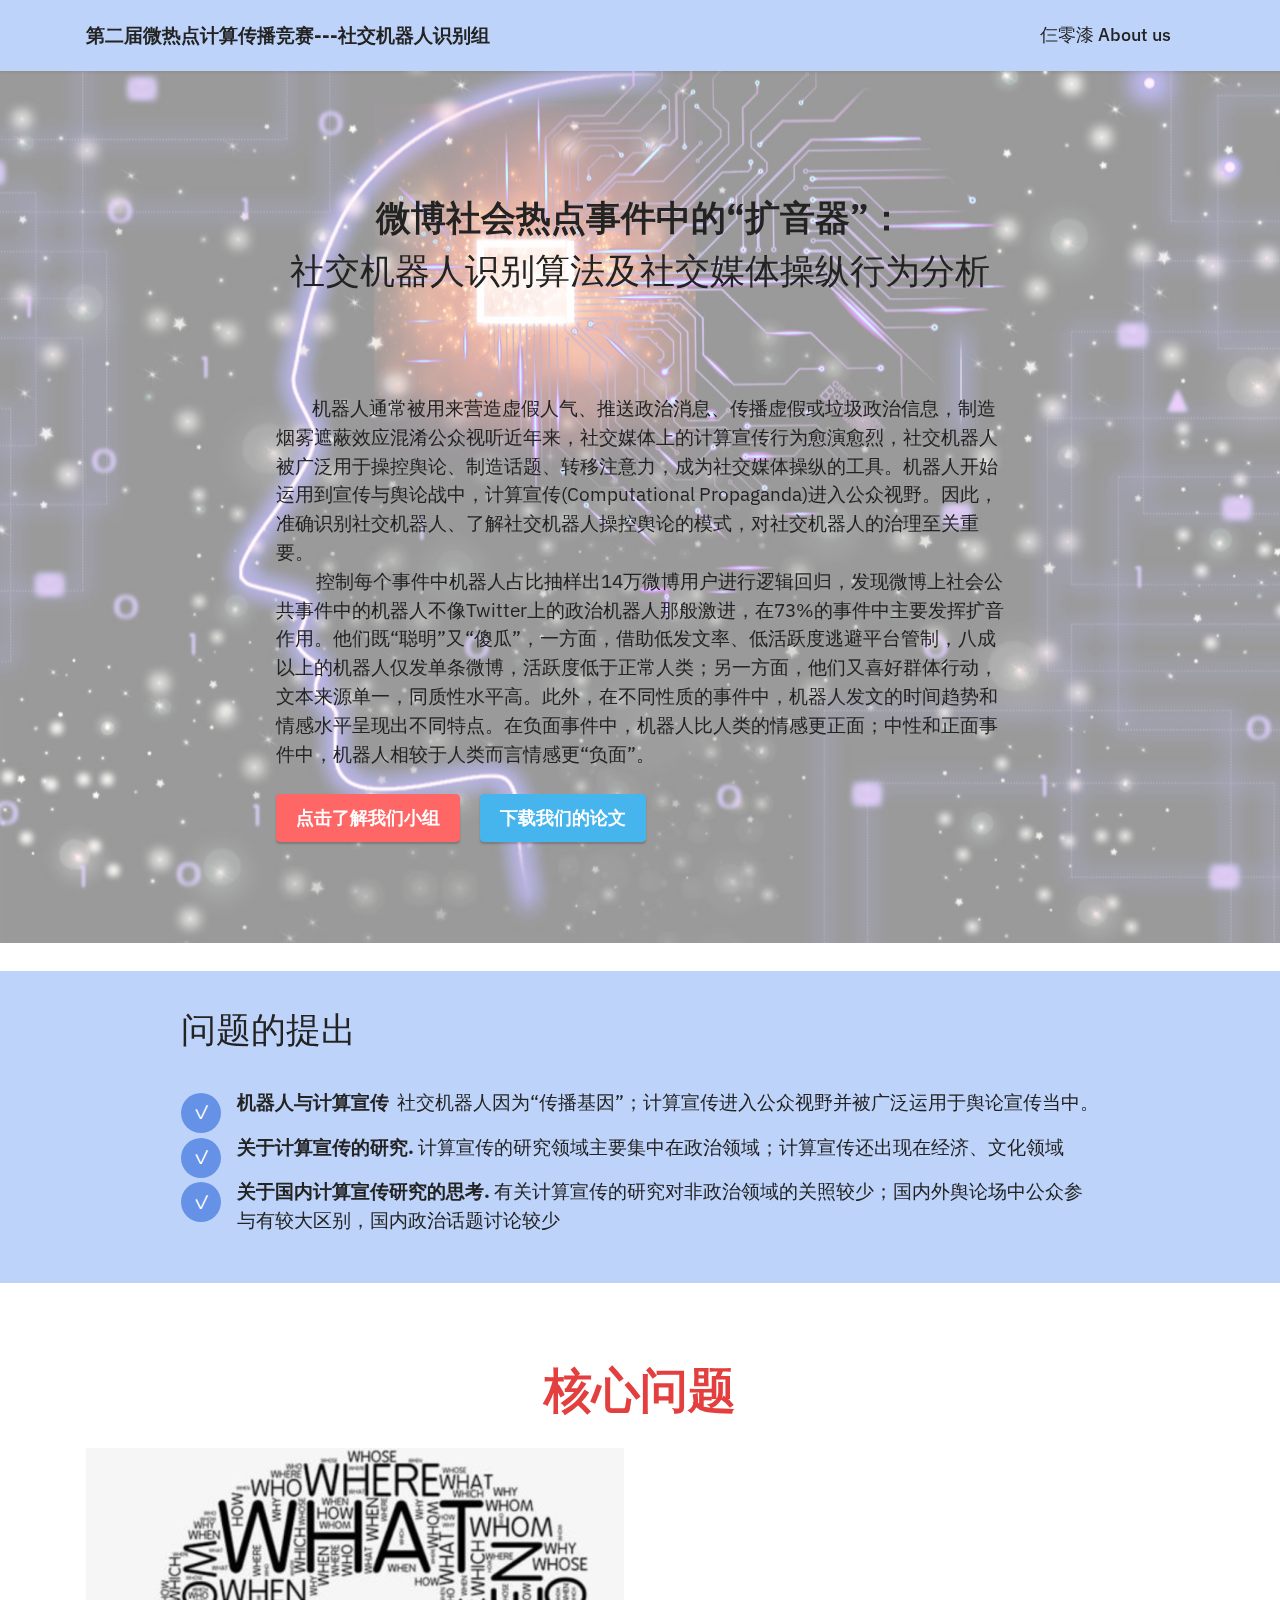
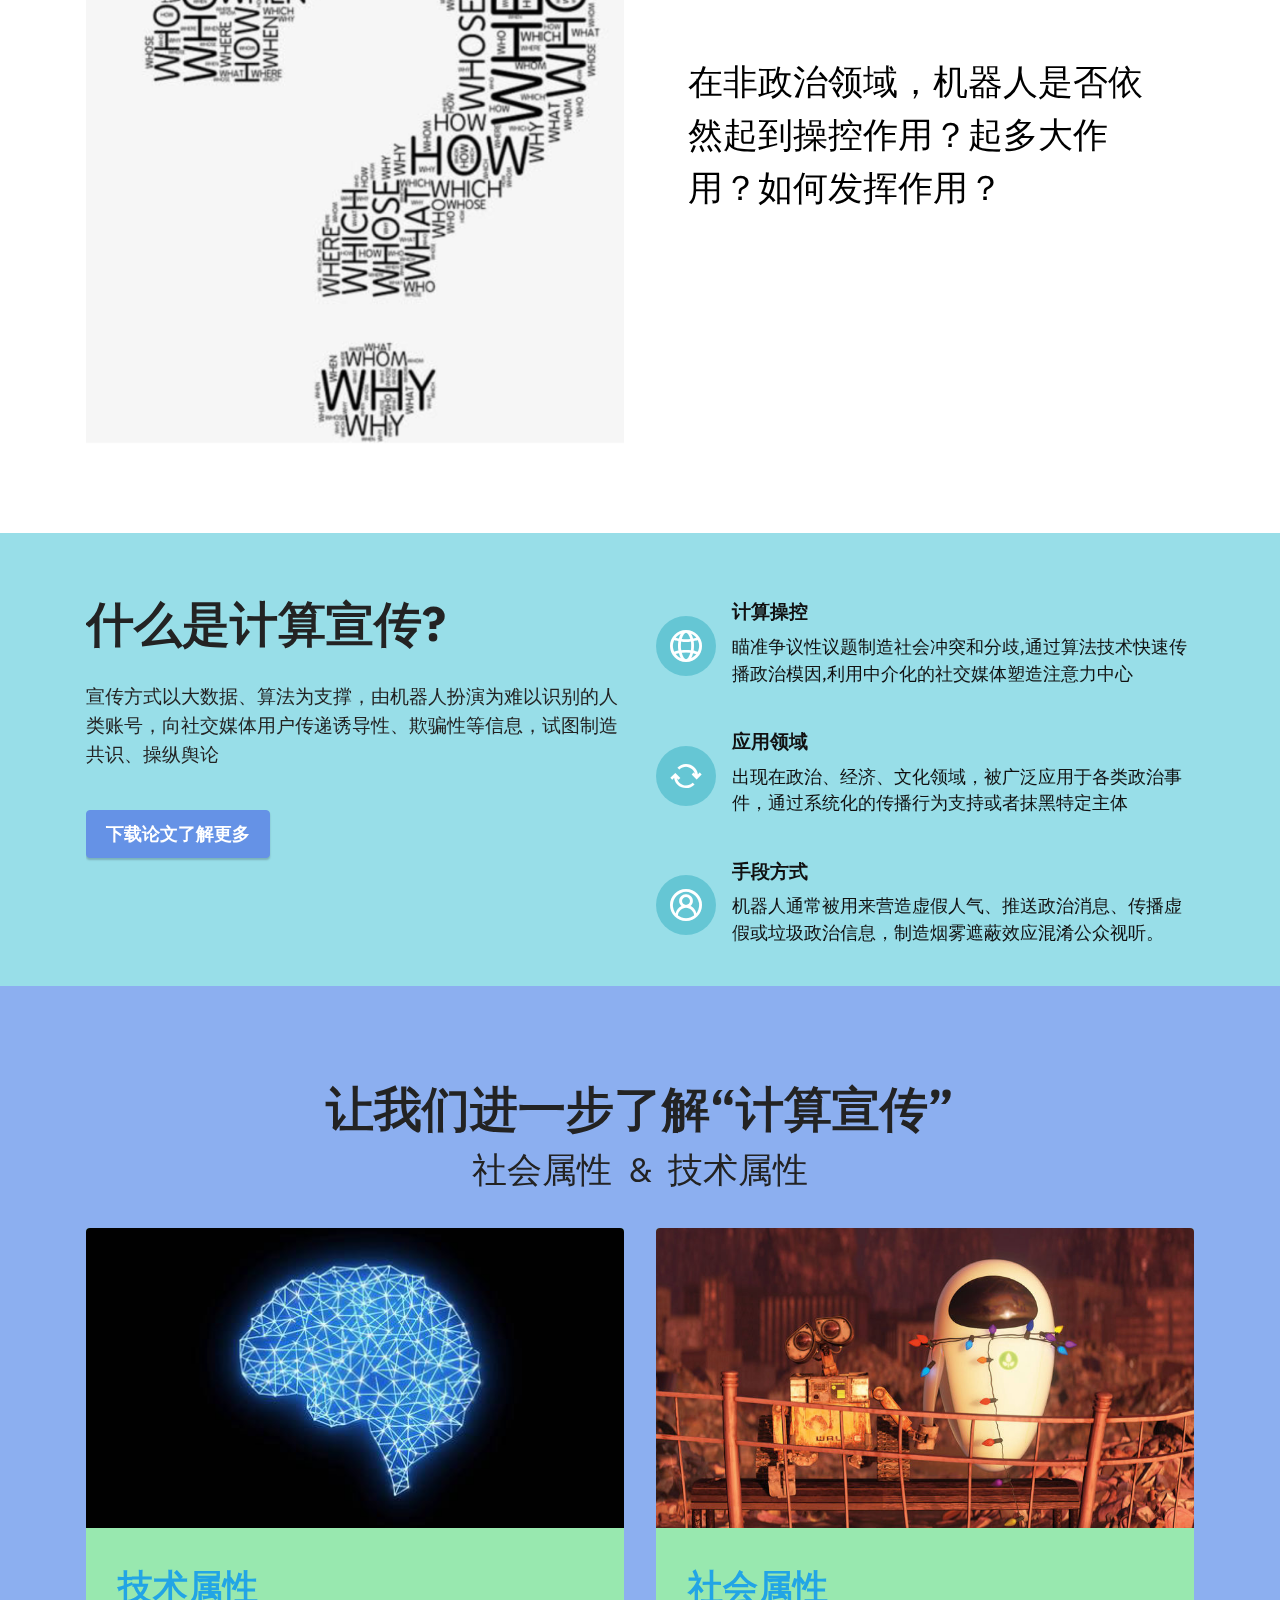
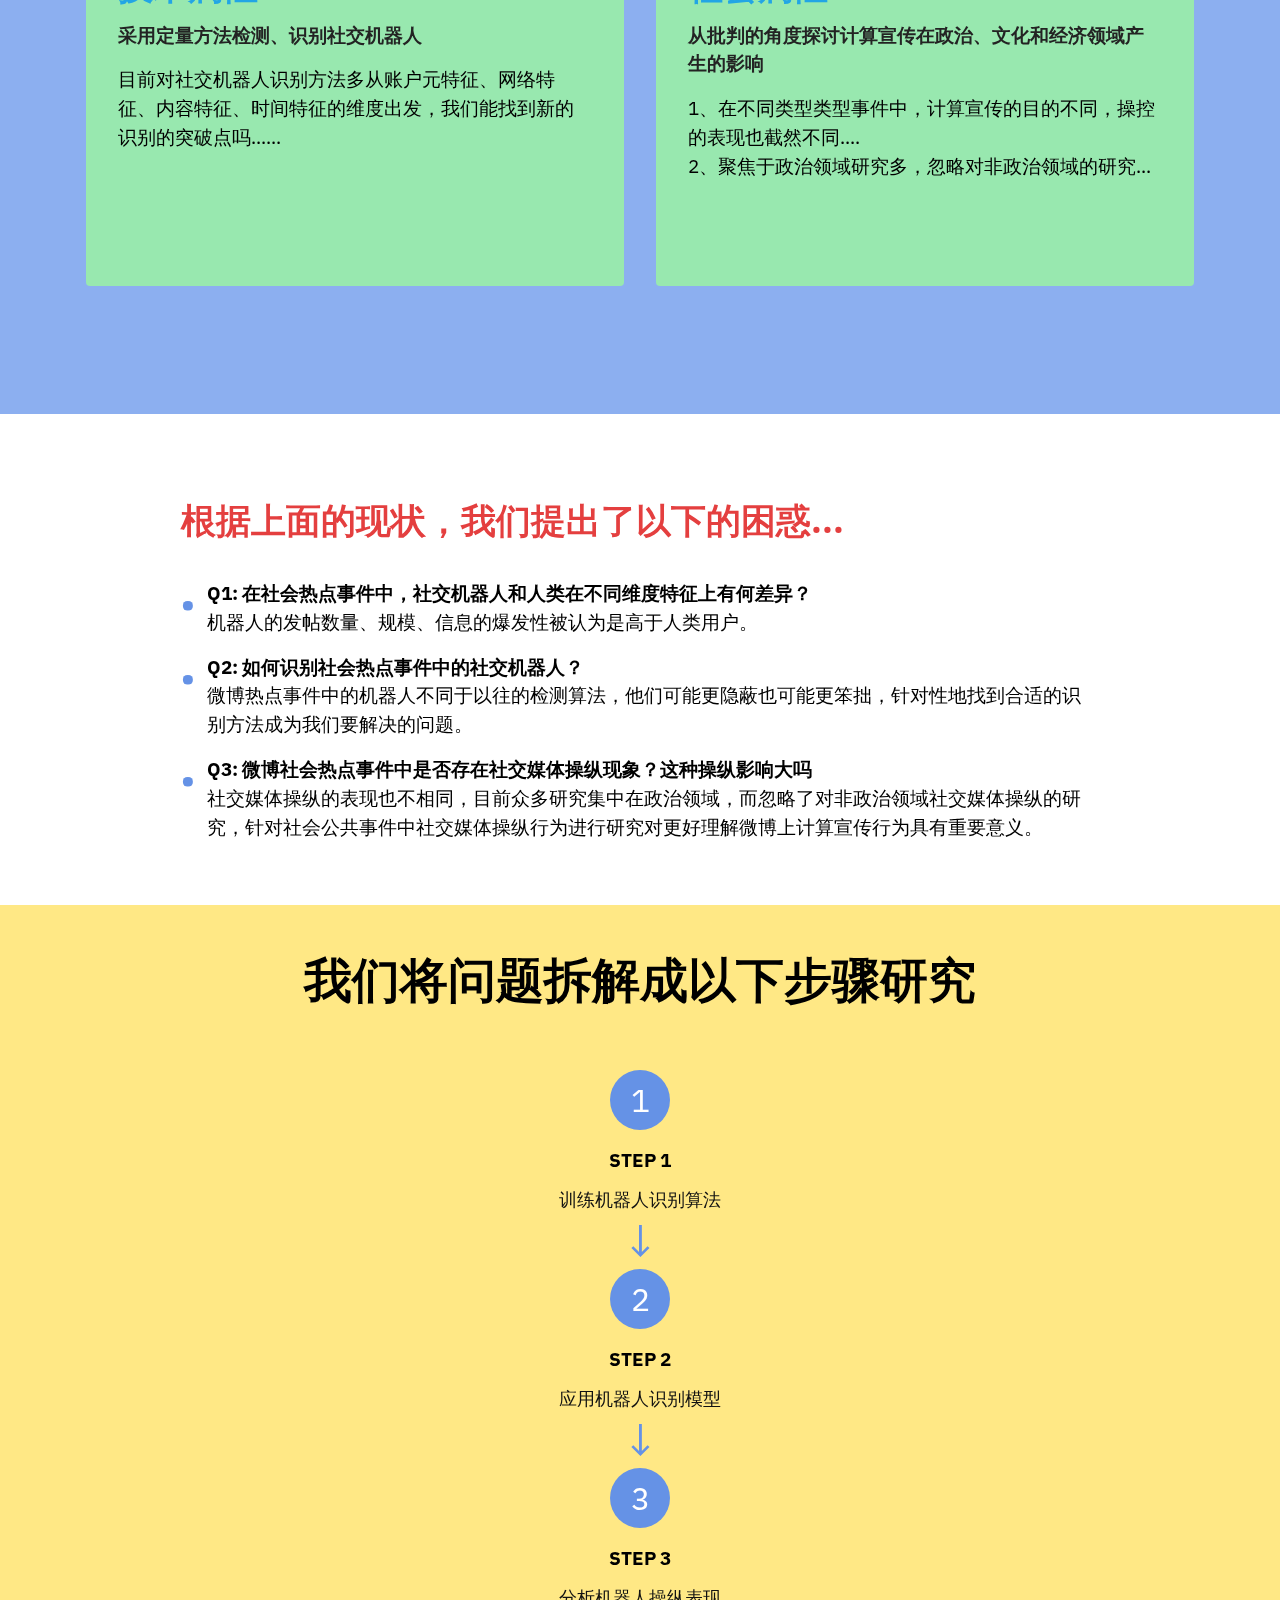
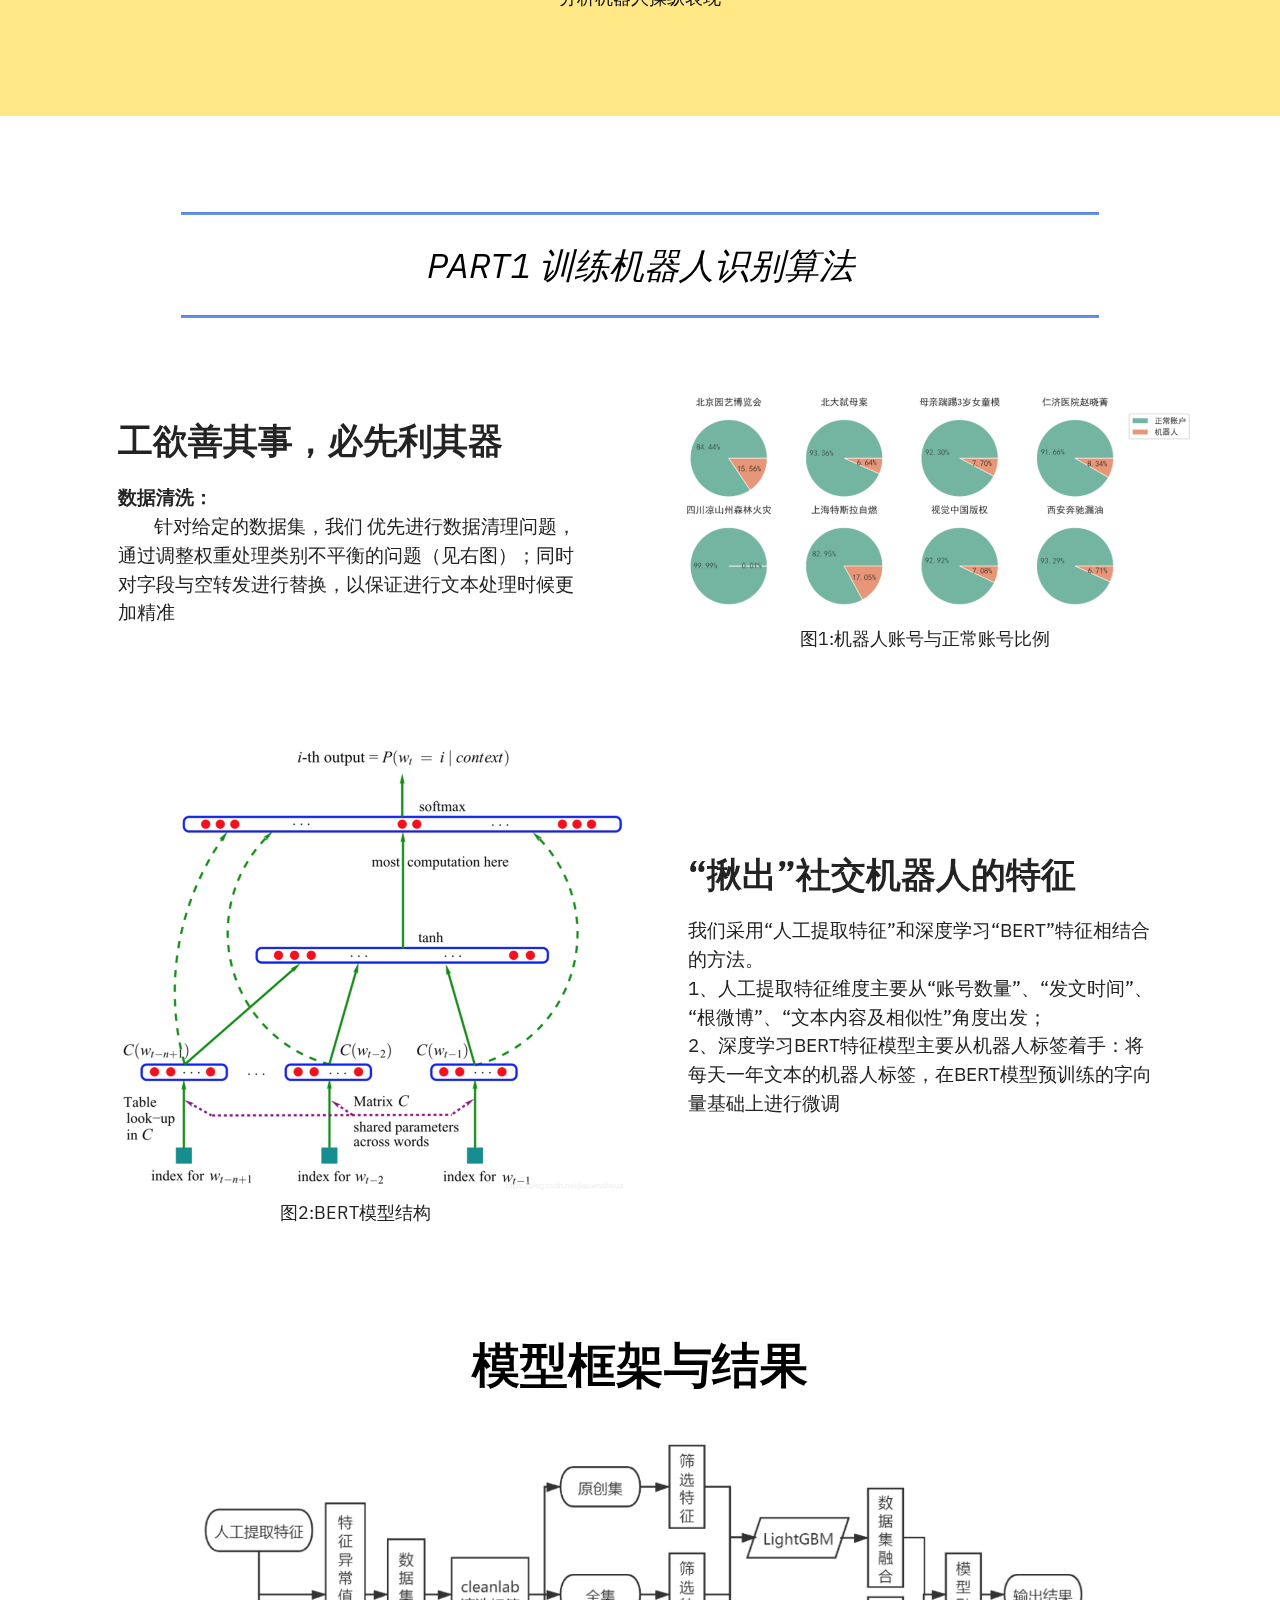
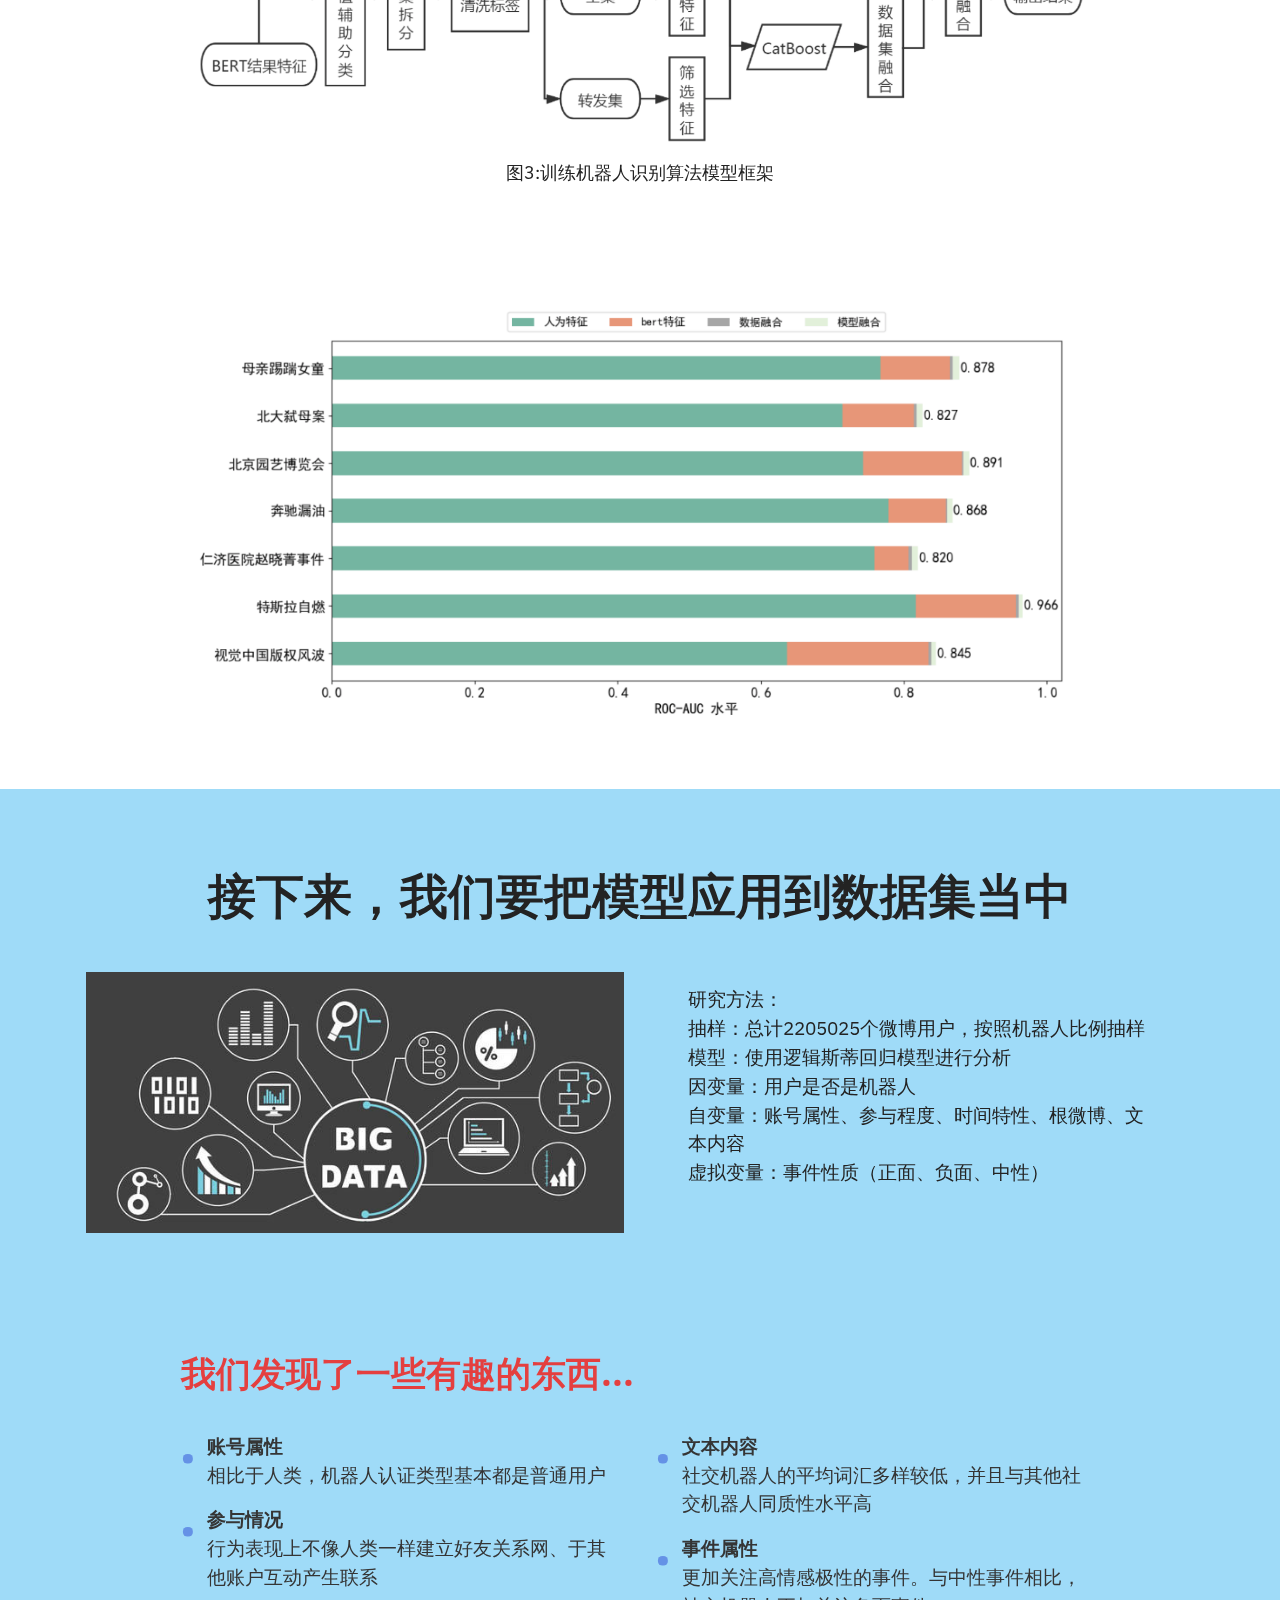
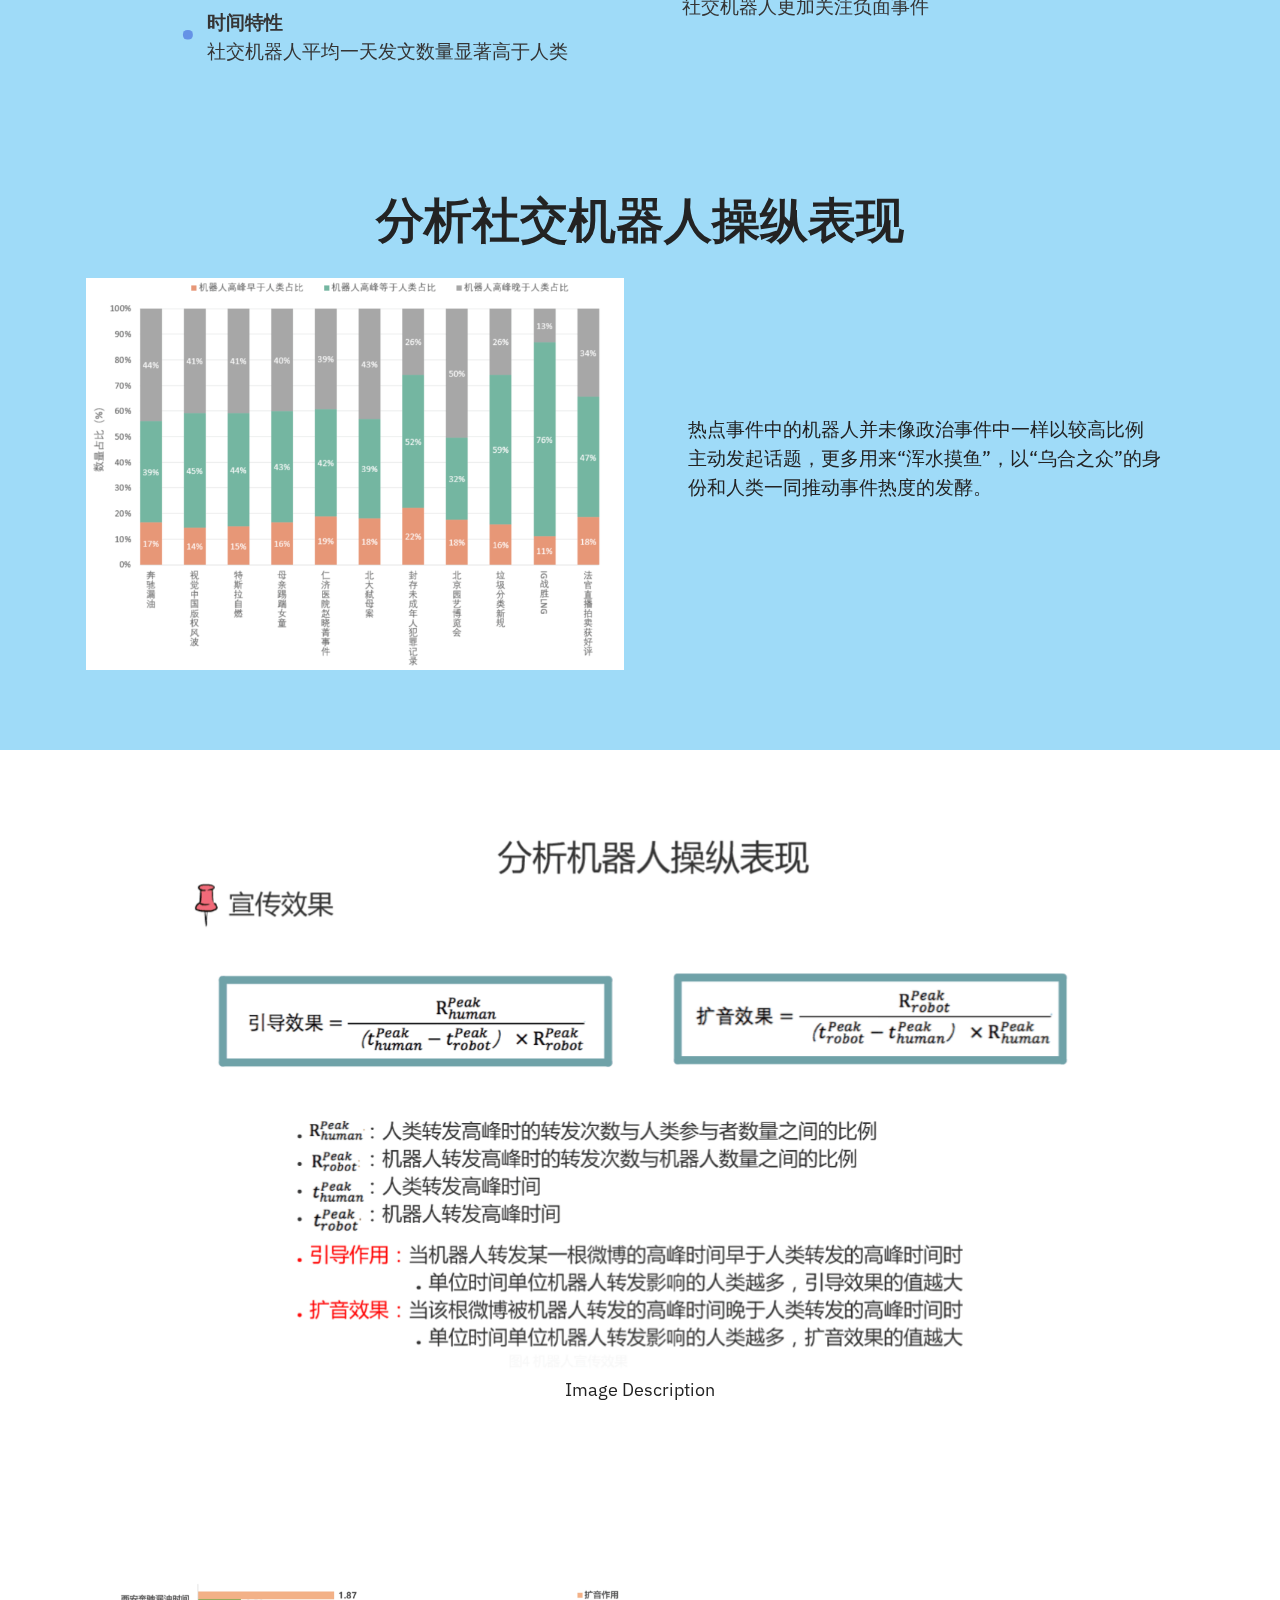
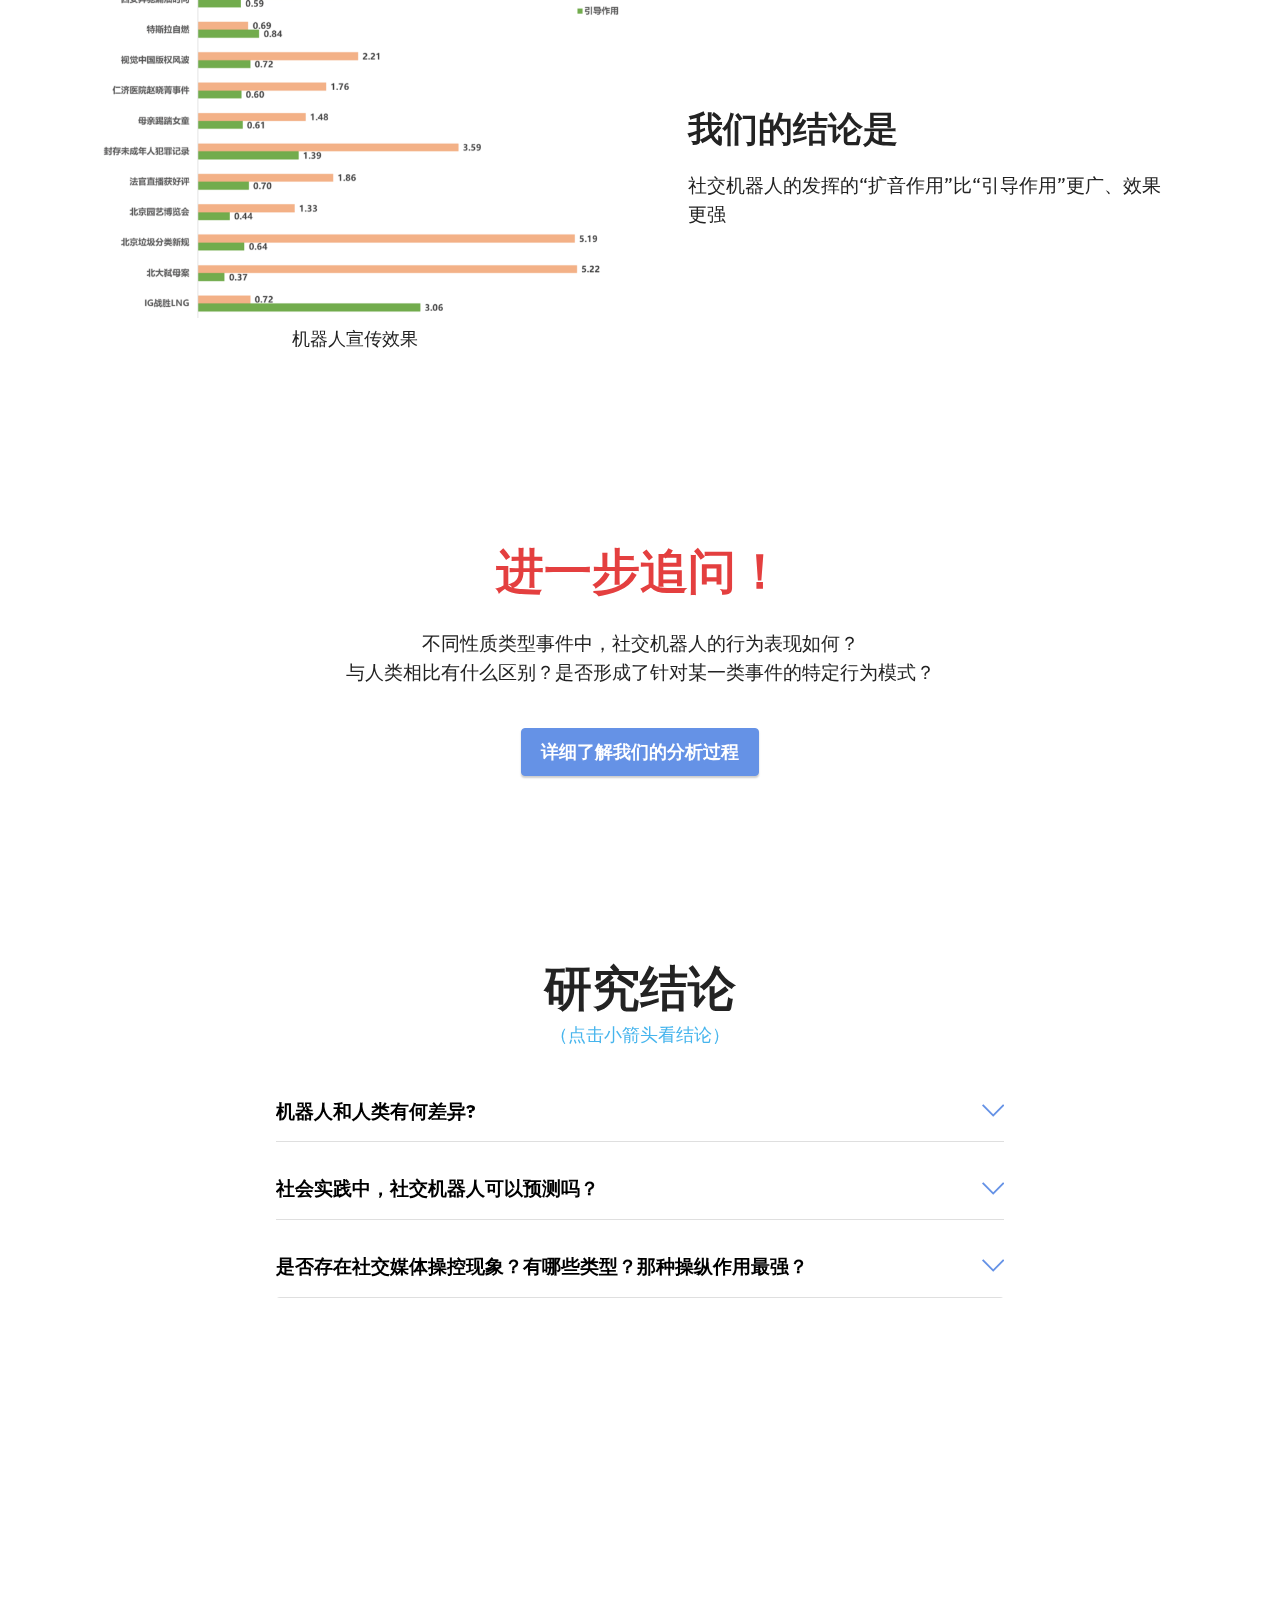
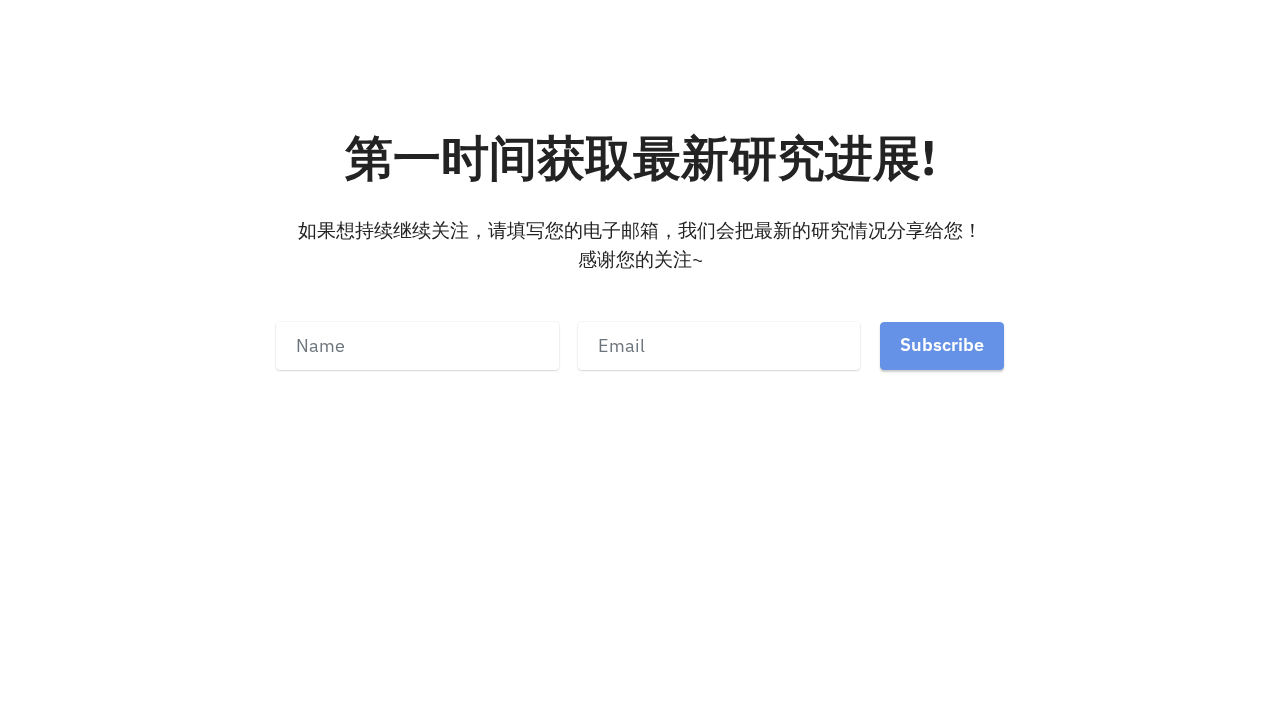
<file: index.html>
<!DOCTYPE html>
<html  >
<head>
  <!-- Site made with Mobirise Website Builder v5.0.29, https://mobirise.com -->
  <meta charset="UTF-8">
  <meta http-equiv="X-UA-Compatible" content="IE=edge">
  <meta name="generator" content="Mobirise v5.0.29, mobirise.com">
  <meta name="viewport" content="width=device-width, initial-scale=1, minimum-scale=1">
  <link rel="shortcut icon" href="assets/images/logo.png" type="image/x-icon">
  <meta name="description" content="">
  
  
  <title>主页</title>
  <link rel="stylesheet" href="assets/web/assets/mobirise-icons2/mobirise2.css">
  <link rel="stylesheet" href="assets/web/assets/mobirise-icons/mobirise-icons.css">
  <link rel="stylesheet" href="assets/tether/tether.min.css">
  <link rel="stylesheet" href="assets/bootstrap/css/bootstrap.min.css">
  <link rel="stylesheet" href="assets/bootstrap/css/bootstrap-grid.min.css">
  <link rel="stylesheet" href="assets/bootstrap/css/bootstrap-reboot.min.css">
  <link rel="stylesheet" href="assets/dropdown/css/style.css">
  <link rel="stylesheet" href="assets/socicon/css/styles.css">
  <link rel="stylesheet" href="assets/theme/css/style.css">
  <link rel="preload" as="style" href="assets/mobirise/css/mbr-additional.css"><link rel="stylesheet" href="assets/mobirise/css/mbr-additional.css" type="text/css">
  
  
  
  
</head>
<body>
  
  <section class="menu menu3 cid-s91fGaBE5C" once="menu" id="menu3-1x">
    
    <nav class="navbar navbar-dropdown navbar-expand-lg">
        <div class="container">
            <div class="navbar-brand">
                
                <span class="navbar-caption-wrap"><a class="navbar-caption text-black display-7" href="https://mobiri.se">第二届微热点计算传播竞赛---社交机器人识别组</a></span>
            </div>
            <button class="navbar-toggler" type="button" data-toggle="collapse" data-target="#navbarSupportedContent" aria-controls="navbarNavAltMarkup" aria-expanded="false" aria-label="Toggle navigation">
                <div class="hamburger">
                    <span></span>
                    <span></span>
                    <span></span>
                    <span></span>
                </div>
            </button>
            <div class="collapse navbar-collapse" id="navbarSupportedContent">
                <ul class="navbar-nav nav-dropdown nav-right" data-app-modern-menu="true"><li class="nav-item"><a class="nav-link link text-black text-primary display-4" href="page2.html" target="_blank">&nbsp;仨零漆 About us</a></li></ul>
                
                
            </div>
        </div>
    </nav>
</section>

<section class="engine"><a href="https://mobirise.info/y">html web templates</a></section><section class="header1 cid-s48MCQYojq mbr-fullscreen mbr-parallax-background" id="header1-f">

    

    <div class="mbr-overlay" style="opacity: 0.6; background-color: rgb(255, 255, 255);"></div>

    <div class="align-center container">
        <div class="row justify-content-center">
            <div class="col-12 col-lg-8">
                <h1 class="mbr-section-title mbr-fonts-style mb-3 display-5"><strong>微博社会热点事件中的“扩音器”：</strong><br>社交机器人识别算法及社交媒体操纵行为分析<br><div><strong><br></strong></div></h1>
                
                <p class="mbr-text mbr-fonts-style display-7">&nbsp; &nbsp; &nbsp; &nbsp; &nbsp;<br>&nbsp; &nbsp; &nbsp; &nbsp; &nbsp;机器人通常被用来营造虚假人气、推送政治消息、传播虚假或垃圾政治信息，制造烟雾遮蔽效应混淆公众视听近年来，社交媒体上的计算宣传行为愈演愈烈，社交机器人被广泛用于操控舆论、制造话题、转移注意力，成为社交媒体操纵的工具。机器人开始运用到宣传与舆论战中，计算宣传(Computational Propaganda)进入公众视野。因此，准确识别社交机器人、了解社交机器人操控舆论的模式，对社交机器人的治理至关重要。<br>&nbsp; &nbsp; &nbsp; &nbsp; &nbsp; 控制每个事件中机器人占比抽样出14万微博用户进行逻辑回归，发现微博上社会公共事件中的机器人不像Twitter上的政治机器人那般激进，在73%的事件中主要发挥扩音作用。他们既“聪明”又“傻瓜”，一方面，借助低发文率、低活跃度逃避平台管制，八成以上的机器人仅发单条微博，活跃度低于正常人类；另一方面，他们又喜好群体行动，文本来源单一，同质性水平高。此外，在不同性质的事件中，机器人发文的时间趋势和情感水平呈现出不同特点。在负面事件中，机器人比人类的情感更正面；中性和正面事件中，机器人相较于人类而言情感更“负面”。</p>
                <div class="mbr-section-btn mt-3"><a class="btn btn-secondary display-4" href="page2.html" target="_blank">点击了解我们小组</a> <a class="btn btn-info display-4" href="https://github.com/RobotDetectionCBJS/cbjs" target="_blank">下载我们的论文</a></div>
            </div>
        </div>
    </div>
</section>

<section class="content8 cid-s8XCkKW5Jr" id="content8-18">
    
    <div class="container">
        <div class="row justify-content-center">
            <div class="counter-container col-md-12 col-lg-10">
                <h4 class="mbr-section-title mbr-fonts-style mb-4 display-5">问题的提出</h4>
                <div class="mbr-text mbr-fonts-style display-7">
                    <ul>
                        <li><strong>机器人与计算宣传&nbsp; </strong>社交机器人因为“传播基因”；计算宣传进入公众视野并被广泛运用于舆论宣传当中。</li>
                        <li><strong>关于计算宣传的研究. </strong>计算宣传的研究领域主要集中在政治领域；计算宣传还出现在经济、文化领域</li>
                        <li><strong>关于国内计算宣传研究的思考. </strong>有关计算宣传的研究对非政治领域的关照较少；国内外舆论场中公众参与有较大区别，国内政治话题讨论较少</li>
                    </ul>
                </div>
            </div>
        </div>
    </div>
</section>

<section class="testimonials1 cid-s8XElg8GOA" id="testimonials1-19">
    

    
    <div class="container">
        <h3 class="mbr-section-title mbr-fonts-style align-center mb-4 display-2"><strong>核心问题</strong></h3>
        <div class="row align-items-center">
            <div class="col-12 col-md-6">
                <div class="image-wrapper">
                    <img src="assets/images/wx20200828-2022402x-660x743.png" alt="Mobirise">
                </div>
            </div>
            <div class="col-12 col-md">
                <div class="text-wrapper">
                    <p class="mbr-text mbr-fonts-style mb-4 display-5">在非政治领域，机器人是否依然起到操控作用？起多大作用？如何发挥作用？</p>
                    
                    
                </div>
            </div>
        </div>
    </div>
</section>

<section class="features12 cid-s8JdksSw4c" id="features13-p">

    
    
    <div class="container">
        <div class="row justify-content-center">
            <div class="col-12 col-lg-6">
                <div class="card-wrapper">
                    <div class="card-box align-left">
                        <h4 class="card-title mbr-fonts-style mb-4 display-2"><strong>什么是计算宣传?</strong>
                        </h4>
                        <p class="mbr-text mbr-fonts-style mb-4 display-7">宣传方式以大数据、算法为支撑，由机器人扮演为难以识别的人类账号，向社交媒体用户传递诱导性、欺骗性等信息，试图制造共识、操纵舆论</p>
                        <div class="mbr-section-btn"><a class="btn btn-primary display-4" href="https://github.com/RobotDetectionCBJS/cbjs" target="_blank">下载论文了解更多</a></div>
                    </div>
                </div>
            </div>
            <div class="col-12 col-lg-6">
                <div class="item mbr-flex">
                    <div class="icon-box">
                        <span class="mbr-iconfont mobi-mbri-globe-2 mobi-mbri"></span>
                    </div>
                    <div class="text-box">
                        <h4 class="icon-title mbr-black mbr-fonts-style display-7"><strong>计算操控</strong></h4>
                        <h5 class="icon-text mbr-black mbr-fonts-style display-4">瞄准争议性议题制造社会冲突和分歧,通过算法技术快速传播政治模因,利用中介化的社交媒体塑造注意力中心</h5>
                    </div>
                </div>
                <div class="item mbr-flex">
                    <div class="icon-box">
                        <span class="mbr-iconfont mobi-mbri-update mobi-mbri"></span>
                    </div>
                    <div class="text-box">
                        <h4 class="icon-title mbr-black mbr-fonts-style display-7"><strong>应用领域</strong></h4>
                        <h5 class="icon-text mbr-black mbr-fonts-style display-4">出现在政治、经济、文化领域，被广泛应用于各类政治事件，通过系统化的传播行为支持或者抹黑特定主体</h5>
                    </div>
                </div>
                <div class="item mbr-flex">
                    <div class="icon-box">
                        <span class="mbr-iconfont mobi-mbri-user-2 mobi-mbri"></span>
                    </div>
                    <div class="text-box">
                        <h4 class="icon-title mbr-black mbr-fonts-style display-7"><strong>手段方式</strong></h4>
                        <h5 class="icon-text mbr-black mbr-fonts-style display-4">机器人通常被用来营造虚假人气、推送政治消息、传播虚假或垃圾政治信息，制造烟雾遮蔽效应混淆公众视听。</h5>
                    </div>
                </div>
            </div>
        </div>
    </div>
</section>

<section class="content1 cid-s8H0PyA6ov" id="content1-o">
    
    
    <div class="container">
        <div class="mbr-section-head">
            <h4 class="mbr-section-title mbr-fonts-style align-center mb-0 display-2"><strong>让我们进一步了解“计算宣传”</strong></h4>
            <h5 class="mbr-section-subtitle mbr-fonts-style align-center mb-0 mt-2 display-5">社会属性&nbsp; &amp;&nbsp; 技术属性</h5>
        </div>
        <div class="row mt-4">
            <div class="item features-image сol-12 col-md-6 col-lg-6">
                <div class="item-wrapper">
                    <div class="item-img">
                        <img src="assets/images/8cbbdc76aef6a8ba9e5ce6dd68e25295-533x300.jpg" alt="" title="">
                    </div>
                    <div class="item-content">
                        <h5 class="item-title mbr-fonts-style display-5"><strong>技术属性</strong></h5>
                        <h6 class="item-subtitle mbr-fonts-style mt-1 display-7"><strong>采用定量方法检测、识别社交机器人</strong></h6>
                        <p class="mbr-text mbr-fonts-style mt-3 display-7">目前对社交机器人识别方法多从账户元特征、网络特征、内容特征、时间特征的维度出发，我们能找到新的识别的突破点吗......</p>
                    </div>
                    
                </div>
            </div>
            <div class="item features-image сol-12 col-md-6 col-lg-6">
                <div class="item-wrapper">
                    <div class="item-img">
                        <img src="assets/images/timg-1076x449.jpg" alt="" title="">
                    </div>
                    <div class="item-content">
                        <h5 class="item-title mbr-fonts-style display-5"><strong>社会属性</strong></h5>
                        <h6 class="item-subtitle mbr-fonts-style mt-1 display-7"><strong>从批判的角度探讨计算宣传在政治、文化和经济领域产生的影响</strong></h6>
                        <p class="mbr-text mbr-fonts-style mt-3 display-7">1、在不同类型类型事件中，计算宣传的目的不同，操控的表现也截然不同....<br>2、聚焦于政治领域研究多，忽略对非政治领域的研究...<br>&nbsp;<br><br></p>
                    </div>
                    
                </div>
            </div>


        </div>
    </div>
</section>

<section class="content14 cid-s8JlXJMcy0 mbr-parallax-background" id="content14-v">
    
    <div class="mbr-overlay" style="opacity: 0.8; background-color: rgb(255, 255, 255);"></div>
    
    <div class="container">
        <div class="row justify-content-center">
            <div class="col-md-12 col-lg-10">
                    <h3 class="mbr-section-title mbr-fonts-style mb-4 display-5"><strong>根据上面的现状，我们提出了以下的困惑...</strong></h3>
                <ul class="list mbr-fonts-style display-7">
                    <li><strong>Q1: 在社会热点事件中，社交机器人和人类在不同维度特征上有何差异？</strong><br>机器人的发帖数量、规模、信息的爆发性被认为是高于人类用户。</li>
                    <li><strong>Q2: 如何识别社会热点事件中的社交机器人？</strong><br>微博热点事件中的机器人不同于以往的检测算法，他们可能更隐蔽也可能更笨拙，针对性地找到合适的识别方法成为我们要解决的问题。</li>
                    <li><strong>Q3: 微博社会热点事件中是否存在社交媒体操纵现象？这种操纵影响大吗</strong><br>社交媒体操纵的表现也不相同，目前众多研究集中在政治领域，而忽略了对非政治领域社交媒体操纵的研究，针对社会公共事件中社交媒体操纵行为进行研究对更好理解微博上计算宣传行为具有重要意义。</li>
                </ul>
            </div>
        </div>
    </div>
</section>

<section class="features20 cid-s8XNl2WwYV" id="features21-1b">

    
    
    <div class="container">
        <div class="row justify-content-center">
            <div class="col-md-12 col-lg-9">
                <div class="card-wrapper mb-4">
                    <div class="card-box align-center">
                        <h4 class="card-title mbr-fonts-style mb-4 display-2"><strong>我们将问题拆解成以下步骤研究</strong></h4>
                        
                        
                    </div>
                </div>
            </div>
            <div class="col-12 col-md-8">
                <div class="item mbr-flex">
                    <div class="icon-wrap w-100">
                        <div class="icon-box">
                            <span class="step-number mbr-fonts-style display-5">1</span>
                        </div>
                    </div>
                    <div class="text-box">
                        <h4 class="icon-title card-title mbr-black mbr-fonts-style display-7">
                            <strong>STEP 1</strong></h4>
                        <h5 class="icon-text mbr-black mbr-fonts-style display-4">训练机器人识别算法</h5>
                    </div>
                </div>
                <div class="item mbr-flex">
                    <div class="icon-wrap w-100">
                        <div class="icon-box">
                            <span class="step-number mbr-fonts-style display-5">2</span>
                        </div>
                    </div>
                    <div class="text-box">
                        <h4 class="icon-title card-title mbr-black mbr-fonts-style display-7"><strong>STEP 2</strong></h4>
                        <h5 class="icon-text mbr-black mbr-fonts-style display-4">应用机器人识别模型</h5>
                    </div>
                </div>
                <div class="item mbr-flex last">
                    <div class="icon-wrap w-100">
                        <div class="icon-box">
                            <span class="step-number mbr-fonts-style display-5">3</span>
                        </div>
                    </div>
                    <div class="text-box">
                        <h4 class="icon-title card-title mbr-black mbr-fonts-style display-7">
                            <strong>STEP 3</strong></h4>
                        <h5 class="icon-text mbr-black mbr-fonts-style display-4">分析机器人操纵表现</h5>
                    </div>
                </div>
                
                
                
                
                
                
                
            </div>
        </div>
    </div>
</section>

<section class="content6 cid-s8XXGG5ycI" id="content6-1f">
    
    <div class="container">
        <div class="row justify-content-center">
            <div class="col-md-12 col-lg-10">
                <hr class="line">
                <p class="mbr-text align-center mbr-fonts-style my-4 display-5"><em>PART1 训练机器人识别算法</em></p>
                <hr class="line">
            </div>
        </div>
    </div>
</section>

<section class="image2 cid-s8XXJpK0mR" id="image2-1g">
    

    

    <div class="container">
        <div class="row align-items-center">
            <div class="col-12 col-lg-6">
                <div class="image-wrapper">
                    <img src="assets/images/wx20200828-2138322x-1076x456.png" alt="Mobirise">
                    <p class="mbr-description mbr-fonts-style mt-2 align-center display-4">图1:机器人账号与正常账号比例</p>
                </div>
            </div>
            <div class="col-12 col-lg">
                <div class="text-wrapper">
                    <h3 class="mbr-section-title mbr-fonts-style mb-3 display-5"><strong>工欲善其事，必先利其器</strong></h3>
                    <p class="mbr-text mbr-fonts-style display-7"><strong>数据清洗：</strong><br>&nbsp; &nbsp; &nbsp; &nbsp; &nbsp;针对给定的数据集，我们 优先进行数据清理问题，通过调整权重处理类别不平衡的问题（见右图）；同时对字段与空转发进行替换，以保证进行文本处理时候更加精准</p>
                </div>
            </div>
        </div>
    </div>
</section>

<section class="image1 cid-s8XZLC9mE0" id="image1-1h">
    

    

    <div class="container">
        <div class="row align-items-center">
            <div class="col-12 col-lg-6">
                <div class="image-wrapper">
                    <img src="assets/images/wx20200828-2145362x-1076x905.png" alt="Mobirise">
                    <p class="mbr-description mbr-fonts-style pt-2 align-center display-4">图2:BERT模型结构</p>
                </div>
            </div>
            <div class="col-12 col-lg">
                <div class="text-wrapper">
                    <h3 class="mbr-section-title mbr-fonts-style mb-3 display-5"><strong>“揪出”社交机器人的特征</strong></h3>
                    <p class="mbr-text mbr-fonts-style display-7">我们采用“人工提取特征”和深度学习“BERT”特征相结合的方法。<br>1、人工提取特征维度主要从“账号数量”、“发文时间”、“根微博”、“文本内容及相似性”角度出发；<br>2、深度学习BERT特征模型主要从机器人标签着手：将每天一年文本的机器人标签，在BERT模型预训练的字向量基础上进行微调</p>
                </div>
            </div>
        </div>
    </div>
</section>

<section class="content4 cid-s8JqtjQ6Ds" id="content4-10">
    
    <div class="container">
        <div class="row justify-content-center">
            <div class="title col-md-12 col-lg-11">
                <h3 class="mbr-section-title mbr-fonts-style align-center mb-4 display-2">
                    <strong>模型框架与结果</strong></h3>
                
                
            </div>
        </div>
    </div>
</section>

<section class="image3 cid-s8Jq8QkCmS" id="image3-y">
    

    

    <div class="container">
        <div class="row justify-content-center">
            <div class="col-12 col-lg-10">
                <div class="image-wrapper">
                    <img src="assets/images/wx20200826-0952042x-1284x460.png" alt="Mobirise">
                    <p class="mbr-description mbr-fonts-style mt-2 align-center display-4">图3:训练机器人识别算法模型框架</p>
                </div>
            </div>
        </div>
    </div>
</section>

<section class="image3 cid-s8Y5TVLeCa" id="image3-1j">
    

    

    <div class="container">
        <div class="row justify-content-center">
            <div class="col-12 col-lg-10">
                <div class="image-wrapper">
                    <img src="assets/images/wx20200828-2203502x-1184x550.png" alt="Mobirise">
                    
                </div>
            </div>
        </div>
    </div>
</section>

<section class="testimonials1 cid-s8Y7nG0uPE" id="testimonials1-1l">
    

    
    <div class="container">
        <h3 class="mbr-section-title mbr-fonts-style align-center mb-4 display-2"><strong>接下来，我们要把模型应用到数据集当中</strong></h3>
        <div class="row align-items-center">
            <div class="col-12 col-md-6">
                <div class="image-wrapper">
                    <img src="assets/images/c9c561dee4ce5bc949a557e148a8c63e-618x300.jpg" alt="Mobirise">
                </div>
            </div>
            <div class="col-12 col-md">
                <div class="text-wrapper">
                    <p class="mbr-text mbr-fonts-style mb-4 display-7">研究方法：<br>抽样：总计2205025个微博用户，按照机器人比例抽样<br>模型：使用逻辑斯蒂回归模型进行分析<br>因变量：用户是否是机器人<br>自变量：账号属性、参与程度、时间特性、根微博、文本内容<br>虚拟变量：事件性质（正面、负面、中性）</p>
                    
                    
                </div>
            </div>
        </div>
    </div>
</section>

<section class="content13 cid-s8Y9e9r2VT" id="content13-1m">
    
    
    <div class="container">
        <div class="row justify-content-center">
            <div class="col-md-12 col-lg-10">
                <h3 class="mbr-section-title mbr-fonts-style mb-4 display-5"><strong>我们发现了一些有趣的东西...</strong></h3>
            </div>
        </div>
        <div class="row justify-content-center">
            <div class="col-md-12 col-lg-10">
                <div class="row justify-content-center">
                    <div class="col-12 col-lg-6">
                        <ul class="list mbr-fonts-style display-7">
                            <li><strong>账号属性</strong><br>相比于人类，机器人认证类型基本都是普通用户</li>
                            <li><strong>参与情况</strong><br>行为表现上不像人类一样建立好友关系网、于其他账户互动产生联系</li>
                            <li><strong>时间特性</strong><br>社交机器人平均一天发文数量显著高于人类</li>
                        </ul>
                    </div>
                    <div class="col-12 col-lg-6">
                        <ul class="list mbr-fonts-style display-7">
                            <li><strong>文本内容</strong><br>社交机器人的平均词汇多样较低，并且与其他社交机器人同质性水平高</li>
                            <li><strong>事件属性<br></strong>更加关注高情感极性的事件。与中性事件相比，社交机器人更加关注负面事件</li>
                        </ul>
                    </div>
                </div>
            </div>
        </div>
    </div>
</section>

<section class="testimonials1 cid-s8YclSMupA" id="testimonials1-1o">
    

    
    <div class="container">
        <h3 class="mbr-section-title mbr-fonts-style align-center mb-4 display-2"><strong>分析社交机器人操纵表现</strong></h3>
        <div class="row align-items-center">
            <div class="col-12 col-md-6">
                <div class="image-wrapper">
                    <img src="assets/images/wx20200828-2233472x-862x628.png" alt="Mobirise">
                </div>
            </div>
            <div class="col-12 col-md">
                <div class="text-wrapper">
                    <p class="mbr-text mbr-fonts-style mb-4 display-7">热点事件中的机器人并未像政治事件中一样以较高比例主动发起话题，更多用来“浑水摸鱼”，以“乌合之众”的身份和人类一同推动事件热度的发酵。</p>
                    
                    
                </div>
            </div>
        </div>
    </div>
</section>

<section class="image3 cid-s8Ye3fswUz" id="image3-1q">
    

    

    <div class="container">
        <div class="row justify-content-center">
            <div class="col-12 col-lg-10">
                <div class="image-wrapper">
                    <img src="assets/images/wx20200828-2239122x-1222x738.png" alt="Mobirise">
                    <p class="mbr-description mbr-fonts-style mt-2 align-center display-4">
                        Image Description</p>
                </div>
            </div>
        </div>
    </div>
</section>

<section class="image1 cid-s8YexKngGK" id="image1-1r">
    

    

    <div class="container">
        <div class="row align-items-center">
            <div class="col-12 col-lg-6">
                <div class="image-wrapper">
                    <img src="assets/images/wx20200828-2241582x-862x543.png" alt="Mobirise">
                    <p class="mbr-description mbr-fonts-style pt-2 align-center display-4">机器人宣传效果</p>
                </div>
            </div>
            <div class="col-12 col-lg">
                <div class="text-wrapper">
                    <h3 class="mbr-section-title mbr-fonts-style mb-3 display-5"><strong>我们的结论是</strong></h3>
                    <p class="mbr-text mbr-fonts-style display-7">社交机器人的发挥的“扩音作用”比“引导作用”更广、效果更强</p>
                </div>
            </div>
        </div>
    </div>
</section>

<section class="content4 cid-s8Yfu7McBX" id="content4-1s">
    
    <div class="container">
        <div class="row justify-content-center">
            <div class="title col-md-12 col-lg-10">
                <h3 class="mbr-section-title mbr-fonts-style align-center mb-4 display-2"><strong>进一步追问！</strong></h3>
                <h4 class="mbr-section-subtitle align-center mbr-fonts-style mb-4 display-7">不同性质类型事件中，社交机器人的行为表现如何？<br>与人类相比有什么区别？是否形成了针对某一类事件的特定行为模式？</h4>
                <div class="mbr-section-btn align-center"><a class="btn btn-primary display-4" href="https://github.com/RobotDetectionCBJS/cbjs" target="_blank">详细了解我们的分析过程</a></div>
            </div>
        </div>
    </div>
</section>

<section class="content16 cid-s8Ygj5XEaM" id="content16-1t">

    

    
    <div class="container">
        <div class="row justify-content-center">
            <div class="col-12 col-md-8">
                <div class="mbr-section-head align-center">
                    <h3 class="mbr-section-title mb-0 mbr-fonts-style display-2"><strong>研究结论</strong></h3>
                    <h4 class="mbr-section-subtitle mb-0 mt-2 mbr-fonts-style display-4">（点击小箭头看结论）</h4>
                </div>
                <div id="bootstrap-accordion_19" class="panel-group accordionStyles accordion mt-4" role="tablist" aria-multiselectable="true">
                    <div class="card mb-3">
                        <div class="card-header" role="tab" id="headingOne">
                            <a role="button" class="panel-title collapsed" data-toggle="collapse" data-core="" href="#collapse1_19" aria-expanded="false" aria-controls="collapse1">
                                <h6 class="panel-title-edit mbr-fonts-style mb-0 display-7"><strong>机器人和人类有何差异?</strong>&nbsp; &nbsp; &nbsp; &nbsp; &nbsp; &nbsp; &nbsp; &nbsp; &nbsp; &nbsp; &nbsp; &nbsp; &nbsp; &nbsp; &nbsp;&nbsp;</h6>
                                <span class="sign mbr-iconfont mbri-arrow-down inactive"></span>
                            </a>
                        </div>
                        <div id="collapse1_19" class="panel-collapse noScroll collapse" role="tabpanel" aria-labelledby="headingOne" data-parent="#bootstrap-accordion_19">
                            <div class="panel-body">
                                <p class="mbr-fonts-style panel-text display-4">1.社交机器人很“懒惰”：无论是发帖频率，还是发文数，都显著低于人类<br>2.社交机器人像“群体性动物”：他们会集体出击，用高同质性的文案，转发相似的微博<br>3.社交机器人很“孤立”：机器没有好友关系网，更不与其他账号互动、产生联系</p>
                            </div>
                        </div>
                    </div>
                    <div class="card mb-3">
                        <div class="card-header" role="tab" id="headingOne">
                            <a role="button" class="panel-title collapsed" data-toggle="collapse" data-core="" href="#collapse2_19" aria-expanded="false" aria-controls="collapse2">
                                <h6 class="panel-title-edit mbr-fonts-style mb-0 display-7"><strong>社会实践中，社交机器人可以预测吗？&nbsp; &nbsp; &nbsp; &nbsp; &nbsp; &nbsp; &nbsp; &nbsp; &nbsp; &nbsp; &nbsp; &nbsp; &nbsp; &nbsp; &nbsp; &nbsp; &nbsp; &nbsp; &nbsp;</strong></h6>
                                <span class="sign mbr-iconfont mbri-arrow-down inactive"></span>
                            </a>
                        </div>
                        <div id="collapse2_19" class="panel-collapse noScroll collapse" role="tabpanel" aria-labelledby="headingOne" data-parent="#bootstrap-accordion_19">
                            <div class="panel-body">
                                <p class="mbr-fonts-style panel-text display-4">1.社交机器人可以预测，但现在机器人更加“聪明”，以往的识别特征会被社交机器人所“反侦测”。<br>2.在传统的构造特征基础上，平均auc达到0.871。如果使用cleanlab清洗可能错误的标签后，AUC均可达到0.928</p>
                            </div>
                        </div>
                    </div>
                    <div class="card mb-3">
                        <div class="card-header" role="tab" id="headingOne">
                            <a role="button" class="panel-title collapsed" data-toggle="collapse" data-core="" href="#collapse3_19" aria-expanded="false" aria-controls="collapse3">
                                <h6 class="panel-title-edit mbr-fonts-style mb-0 display-7"><strong>是否存在社交媒体操控现象？有哪些类型？那种操纵作用最强？</strong></h6>
                                <span class="sign mbr-iconfont mbri-arrow-down inactive"></span>
                            </a>
                        </div>
                        <div id="collapse3_19" class="panel-collapse noScroll collapse" role="tabpanel" aria-labelledby="headingOne" data-parent="#bootstrap-accordion_19">
                            <div class="panel-body">
                                <p class="mbr-fonts-style panel-text display-4">1.热点事件中存在社交媒体操纵现象，主要有“引导作用”和“扩音作用”两种类型。<br>2.分析发现，社交机器人的“扩音作用”比“扩音作用”两种类型。<br><br></p>
                            </div>
                        </div>
                    </div>
                    
                    
                    
                </div>
            </div>
        </div>
    </div>
</section>

<section class="form1 cid-s8XWwwluAs mbr-fullscreen mbr-parallax-background" id="form1-1e">

    

    <div class="mbr-overlay" style="opacity: 0.5; background-color: rgb(255, 255, 255);"></div>
    <div class="align-center container">
        <div class="row justify-content-center">
            <div class="col-lg-8 mx-auto mbr-form" data-form-type="formoid">
                <form action="https://mobirise.eu/" method="POST" class="mbr-form form-with-styler" data-form-title="Form Name"><input type="hidden" name="email" data-form-email="true" value="Xs7Kqb9uCFkWaVcf1CTdc25JYo25NgpC4req0wpVi/j0YSsej1dryCh9Rcv4C+6zNaRohbZ4I5cqq9a/vaot6VdX3aaVvnjTTLs/KY8vK2jZQVOMctETCdRM8hZ61N3y">
                    <div class="">
                        <div hidden="hidden" data-form-alert="" class="alert alert-success col-12">我们已经收到您的订阅！如果有最新研究报告，我们将会发送至您的邮箱</div>
                        <div hidden="hidden" data-form-alert-danger="" class="alert alert-danger col-12">Oops...! some
                            problem!</div>
                    </div>
                    <div class="dragArea row">
                        <div class="col-12">
                            <h1 class="mbr-section-title mb-4 display-2"><strong>第一时间获取最新研究进展!</strong></h1>
                        </div>
                        <div class="col-12">
                            <p class="mbr-text mbr-fonts-style mb-5 display-7">如果想持续继续关注，请填写您的电子邮箱，我们会把最新的研究情况分享给您！<br>感谢您的关注~</p>
                        </div>
                        <div class="col-md col-12 form-group" data-for="name">
                            <input type="text" name="name" placeholder="Name" data-form-field="Name" class="form-control" id="name-form1-1e">
                        </div>
                        <div class="col-md col-12 form-group" data-for="email">
                            <input type="email" name="email" placeholder="Email" data-form-field="Email" class="form-control" id="email-form1-1e">
                        </div>
                        <div class="mbr-section-btn col-12 col-md-auto"><button type="submit" class="btn btn-primary display-4">Subscribe</button></div>
                    </div>
                </form>
            </div>
        </div>
    </div>
</section>


  <script src="assets/web/assets/jquery/jquery.min.js"></script>
  <script src="assets/popper/popper.min.js"></script>
  <script src="assets/tether/tether.min.js"></script>
  <script src="assets/bootstrap/js/bootstrap.min.js"></script>
  <script src="assets/smoothscroll/smooth-scroll.js"></script>
  <script src="assets/dropdown/js/nav-dropdown.js"></script>
  <script src="assets/dropdown/js/navbar-dropdown.js"></script>
  <script src="assets/touchswipe/jquery.touch-swipe.min.js"></script>
  <script src="assets/parallax/jarallax.min.js"></script>
  <script src="assets/mbr-switch-arrow/mbr-switch-arrow.js"></script>
  <script src="assets/theme/js/script.js"></script>
  <script src="assets/formoid/formoid.min.js"></script>
  
  
  
</body>
</html>
</file>
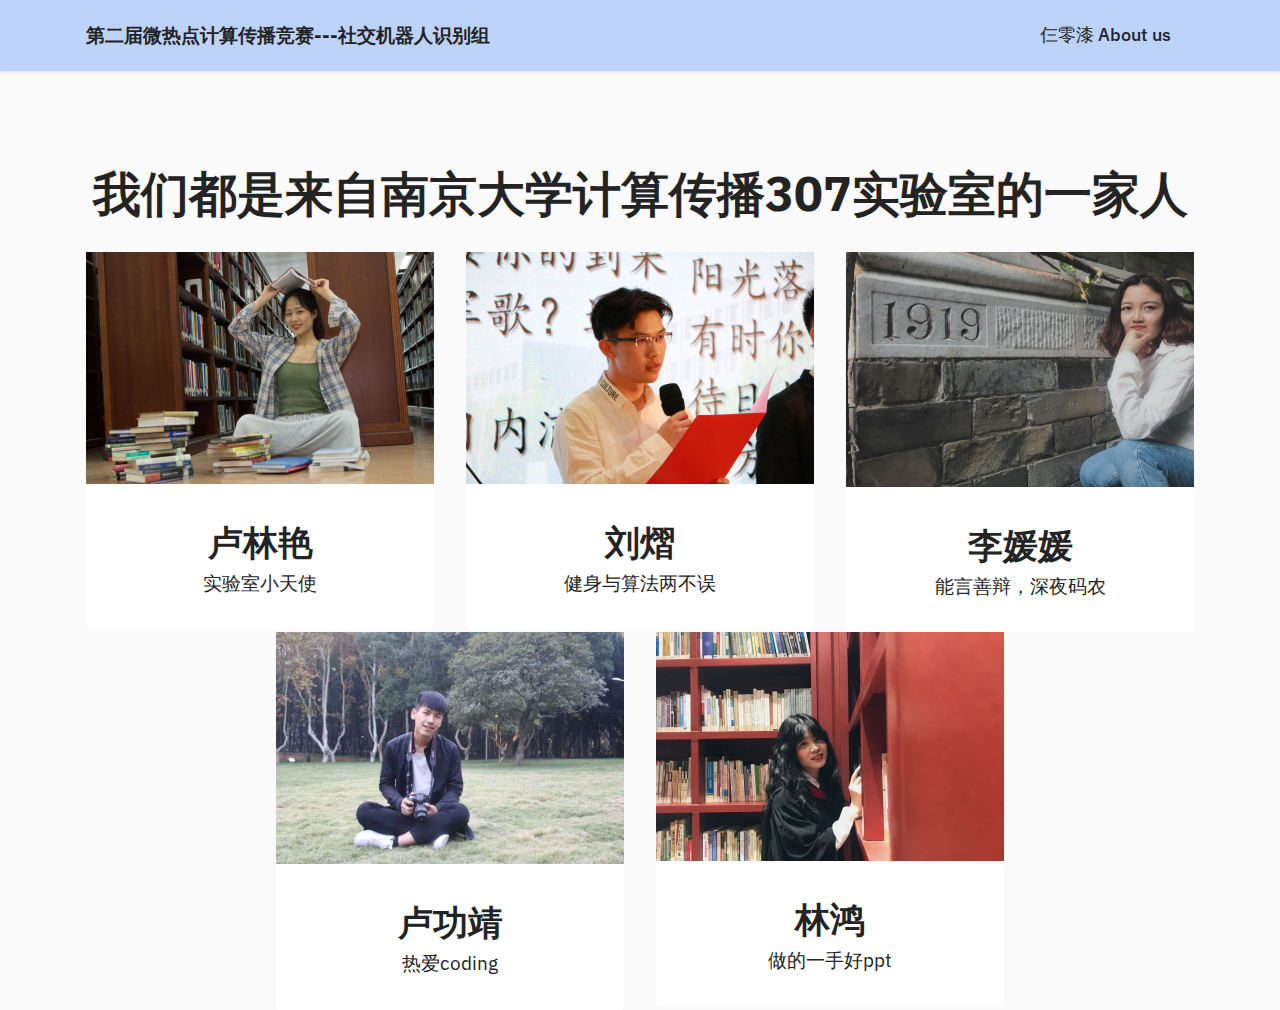
<file: page2.html>
<!DOCTYPE html>
<html  >
<head>
  <!-- Site made with Mobirise Website Builder v5.0.29, https://mobirise.com -->
  <meta charset="UTF-8">
  <meta http-equiv="X-UA-Compatible" content="IE=edge">
  <meta name="generator" content="Mobirise v5.0.29, mobirise.com">
  <meta name="viewport" content="width=device-width, initial-scale=1, minimum-scale=1">
  <link rel="shortcut icon" href="assets/images/logo.png" type="image/x-icon">
  <meta name="description" content="">
  
  
  <title>团队介绍</title>
  <link rel="stylesheet" href="assets/tether/tether.min.css">
  <link rel="stylesheet" href="assets/bootstrap/css/bootstrap.min.css">
  <link rel="stylesheet" href="assets/bootstrap/css/bootstrap-grid.min.css">
  <link rel="stylesheet" href="assets/bootstrap/css/bootstrap-reboot.min.css">
  <link rel="stylesheet" href="assets/dropdown/css/style.css">
  <link rel="stylesheet" href="assets/socicon/css/styles.css">
  <link rel="stylesheet" href="assets/theme/css/style.css">
  <link rel="preload" as="style" href="assets/mobirise/css/mbr-additional.css"><link rel="stylesheet" href="assets/mobirise/css/mbr-additional.css" type="text/css">
  
  
  
  
</head>
<body>
  
  <section class="menu menu3 cid-s91fWK3e5R" once="menu" id="menu3-1y">
    
    <nav class="navbar navbar-dropdown navbar-fixed-top navbar-expand-lg">
        <div class="container">
            <div class="navbar-brand">
                
                <span class="navbar-caption-wrap"><a class="navbar-caption text-black display-7" href="https://mobiri.se">第二届微热点计算传播竞赛---社交机器人识别组</a></span>
            </div>
            <button class="navbar-toggler" type="button" data-toggle="collapse" data-target="#navbarSupportedContent" aria-controls="navbarNavAltMarkup" aria-expanded="false" aria-label="Toggle navigation">
                <div class="hamburger">
                    <span></span>
                    <span></span>
                    <span></span>
                    <span></span>
                </div>
            </button>
            <div class="collapse navbar-collapse" id="navbarSupportedContent">
                <ul class="navbar-nav nav-dropdown nav-right" data-app-modern-menu="true"><li class="nav-item"><a class="nav-link link text-black text-primary display-4" href="page2.html" target="_blank">&nbsp;仨零漆 About us</a></li></ul>
                
                
            </div>
        </div>
    </nav>
</section>

<section class="engine"><a href="https://mobirise.info/p">web templates free download</a></section><section class="team1 cid-s8MJLSN0is" id="team1-16">
    

    
    <div class="container">
        <div class="row justify-content-center">
            <div class="col-12">
                <h3 class="mbr-section-title mbr-fonts-style align-center mb-4 display-2"><strong>我们都是来自南京大学计算传播307实验室的一家人</strong></h3>
                
            </div>
            <div class="col-sm-6 col-lg-4">
                <div class="card-wrap">
                    <div class="image-wrap">
                        <img src="assets/images/wechatimg282-696x464.jpg" alt="">
                    </div>
                    <div class="content-wrap">
                        <h5 class="mbr-section-title card-title mbr-fonts-style align-center m-0 display-5"><strong>卢林艳</strong></h5>
                        
                        <p class="card-text mbr-fonts-style align-center display-7">实验室小天使</p>
                        
                        
                    </div>
                </div>
            </div>

            <div class="col-sm-6 col-lg-4">
                <div class="card-wrap">
                    <div class="image-wrap">
                        <img src="assets/images/wechatimg284-696x464.jpg" alt="">
                    </div>
                    <div class="content-wrap">
                        <h5 class="mbr-section-title card-title mbr-fonts-style align-center m-0 display-5"><strong>刘熠</strong></h5>
                        
                        <p class="card-text mbr-fonts-style align-center display-7">健身与算法两不误</p>
                        
                        
                    </div>
                </div>
            </div>

            <div class="col-sm-6 col-lg-4">
                <div class="card-wrap">
                    <div class="image-wrap">
                        <img src="assets/images/wechatimg307-3-696x522.jpeg" alt="">
                    </div>
                    <div class="content-wrap">
                        <h5 class="mbr-section-title card-title mbr-fonts-style align-center m-0 display-5"><strong>李媛媛</strong></h5>
                        
                        <p class="card-text mbr-fonts-style align-center display-7">能言善辩，深夜码农</p>
                        
                        
                    </div>
                </div>
            </div>

            
        </div>
    </div>
</section>

<section class="team1 cid-s8ML6gMmsV" id="team1-17">
    

    
    <div class="container">
        <div class="row justify-content-center">
            
            <div class="col-sm-6 col-lg-4">
                <div class="card-wrap">
                    <div class="image-wrap">
                        <img src="assets/images/wechatimg21-696x464.jpg" alt="">
                    </div>
                    <div class="content-wrap">
                        <h5 class="mbr-section-title card-title mbr-fonts-style align-center m-0 display-5"><strong>卢功靖</strong></h5>
                        
                        <p class="card-text mbr-fonts-style align-center display-7">热爱coding</p>
                        
                        
                    </div>
                </div>
            </div>

            <div class="col-sm-6 col-lg-4">
                <div class="card-wrap">
                    <div class="image-wrap">
                        <img src="assets/images/wechatimg2382-696x522.jpeg" alt="">
                    </div>
                    <div class="content-wrap">
                        <h5 class="mbr-section-title card-title mbr-fonts-style align-center m-0 display-5"><strong>林鸿</strong></h5>
                        
                        <p class="card-text mbr-fonts-style align-center display-7">做的一手好ppt</p>
                        
                        
                    </div>
                </div>
            </div>

            

            
        </div>
    </div>
</section>


  <script src="assets/web/assets/jquery/jquery.min.js"></script>
  <script src="assets/popper/popper.min.js"></script>
  <script src="assets/tether/tether.min.js"></script>
  <script src="assets/bootstrap/js/bootstrap.min.js"></script>
  <script src="assets/smoothscroll/smooth-scroll.js"></script>
  <script src="assets/dropdown/js/nav-dropdown.js"></script>
  <script src="assets/dropdown/js/navbar-dropdown.js"></script>
  <script src="assets/touchswipe/jquery.touch-swipe.min.js"></script>
  <script src="assets/theme/js/script.js"></script>
  
  
  
</body>
</html>
</file>
<file: assets/web/assets/mobirise-icons2/mobirise2.css>
@font-face {
  font-family: 'Moririse2';
  font-display: swap;
  src:  url('mobirise2.eot?f2bix4');
  src:  url('mobirise2.eot?f2bix4#iefix') format('embedded-opentype'),
    url('mobirise2.ttf?f2bix4') format('truetype'),
    url('mobirise2.woff?f2bix4') format('woff'),
    url('mobirise2.svg?f2bix4#mobirise2') format('svg');
  font-weight: normal;
  font-style: normal;
}

[class^="mobi-"], [class*=" mobi-"] {
  /* use !important to prevent issues with browser extensions that change fonts */
  font-family: 'Moririse2' !important;
  speak: none;
  font-style: normal;
  font-weight: normal;
  font-variant: normal;
  text-transform: none;
  line-height: 1;

  /* Better Font Rendering =========== */
  -webkit-font-smoothing: antialiased;
  -moz-osx-font-smoothing: grayscale;
}

.mobi-mbri-add-submenu:before {
  content: "\e900";
}
.mobi-mbri-alert:before {
  content: "\e901";
}
.mobi-mbri-align-center:before {
  content: "\e902";
}
.mobi-mbri-align-justify:before {
  content: "\e903";
}
.mobi-mbri-align-left:before {
  content: "\e904";
}
.mobi-mbri-align-right:before {
  content: "\e905";
}
.mobi-mbri-android:before {
  content: "\e906";
}
.mobi-mbri-apple:before {
  content: "\e907";
}
.mobi-mbri-arrow-down:before {
  content: "\e908";
}
.mobi-mbri-arrow-next:before {
  content: "\e909";
}
.mobi-mbri-arrow-prev:before {
  content: "\e90a";
}
.mobi-mbri-arrow-up:before {
  content: "\e90b";
}
.mobi-mbri-bold:before {
  content: "\e90c";
}
.mobi-mbri-bookmark:before {
  content: "\e90d";
}
.mobi-mbri-bootstrap:before {
  content: "\e90e";
}
.mobi-mbri-briefcase:before {
  content: "\e90f";
}
.mobi-mbri-browse:before {
  content: "\e910";
}
.mobi-mbri-bulleted-list:before {
  content: "\e911";
}
.mobi-mbri-calendar:before {
  content: "\e912";
}
.mobi-mbri-camera:before {
  content: "\e913";
}
.mobi-mbri-cart-add:before {
  content: "\e914";
}
.mobi-mbri-cart-full:before {
  content: "\e915";
}
.mobi-mbri-cash:before {
  content: "\e916";
}
.mobi-mbri-change-style:before {
  content: "\e917";
}
.mobi-mbri-chat:before {
  content: "\e918";
}
.mobi-mbri-clock:before {
  content: "\e919";
}
.mobi-mbri-close:before {
  content: "\e91a";
}
.mobi-mbri-cloud:before {
  content: "\e91b";
}
.mobi-mbri-code:before {
  content: "\e91c";
}
.mobi-mbri-contact-form:before {
  content: "\e91d";
}
.mobi-mbri-credit-card:before {
  content: "\e91e";
}
.mobi-mbri-cursor-click:before {
  content: "\e91f";
}
.mobi-mbri-cust-feedback:before {
  content: "\e920";
}
.mobi-mbri-database:before {
  content: "\e921";
}
.mobi-mbri-delivery:before {
  content: "\e922";
}
.mobi-mbri-desktop:before {
  content: "\e923";
}
.mobi-mbri-devices:before {
  content: "\e924";
}
.mobi-mbri-down:before {
  content: "\e925";
}
.mobi-mbri-download-2:before {
  content: "\e926";
}
.mobi-mbri-download:before {
  content: "\e927";
}
.mobi-mbri-drag-n-drop-2:before {
  content: "\e928";
}
.mobi-mbri-drag-n-drop:before {
  content: "\e929";
}
.mobi-mbri-edit-2:before {
  content: "\e92a";
}
.mobi-mbri-edit:before {
  content: "\e92b";
}
.mobi-mbri-error:before {
  content: "\e92c";
}
.mobi-mbri-extension:before {
  content: "\e92d";
}
.mobi-mbri-features:before {
  content: "\e92e";
}
.mobi-mbri-file:before {
  content: "\e92f";
}
.mobi-mbri-flag:before {
  content: "\e930";
}
.mobi-mbri-folder:before {
  content: "\e931";
}
.mobi-mbri-gift:before {
  content: "\e932";
}
.mobi-mbri-github:before {
  content: "\e933";
}
.mobi-mbri-globe-2:before {
  content: "\e934";
}
.mobi-mbri-globe:before {
  content: "\e935";
}
.mobi-mbri-growing-chart:before {
  content: "\e936";
}
.mobi-mbri-hearth:before {
  content: "\e937";
}
.mobi-mbri-help:before {
  content: "\e938";
}
.mobi-mbri-home:before {
  content: "\e939";
}
.mobi-mbri-hot-cup:before {
  content: "\e93a";
}
.mobi-mbri-idea:before {
  content: "\e93b";
}
.mobi-mbri-image-gallery:before {
  content: "\e93c";
}
.mobi-mbri-image-slider:before {
  content: "\e93d";
}
.mobi-mbri-info:before {
  content: "\e93e";
}
.mobi-mbri-italic:before {
  content: "\e93f";
}
.mobi-mbri-key:before {
  content: "\e940";
}
.mobi-mbri-laptop:before {
  content: "\e941";
}
.mobi-mbri-layers:before {
  content: "\e942";
}
.mobi-mbri-left-right:before {
  content: "\e943";
}
.mobi-mbri-left:before {
  content: "\e944";
}
.mobi-mbri-letter:before {
  content: "\e945";
}
.mobi-mbri-like:before {
  content: "\e946";
}
.mobi-mbri-link:before {
  content: "\e947";
}
.mobi-mbri-lock:before {
  content: "\e948";
}
.mobi-mbri-login:before {
  content: "\e949";
}
.mobi-mbri-logout:before {
  content: "\e94a";
}
.mobi-mbri-magic-stick:before {
  content: "\e94b";
}
.mobi-mbri-map-pin:before {
  content: "\e94c";
}
.mobi-mbri-menu:before {
  content: "\e94d";
}
.mobi-mbri-mobile-2:before {
  content: "\e94e";
}
.mobi-mbri-mobile-horizontal:before {
  content: "\e94f";
}
.mobi-mbri-mobile:before {
  content: "\e950";
}
.mobi-mbri-mobirise:before {
  content: "\e951";
}
.mobi-mbri-more-horizontal:before {
  content: "\e952";
}
.mobi-mbri-more-vertical:before {
  content: "\e953";
}
.mobi-mbri-music:before {
  content: "\e954";
}
.mobi-mbri-new-file:before {
  content: "\e955";
}
.mobi-mbri-numbered-list:before {
  content: "\e956";
}
.mobi-mbri-opened-folder:before {
  content: "\e957";
}
.mobi-mbri-pages:before {
  content: "\e958";
}
.mobi-mbri-paper-plane:before {
  content: "\e959";
}
.mobi-mbri-paperclip:before {
  content: "\e95a";
}
.mobi-mbri-phone:before {
  content: "\e95b";
}
.mobi-mbri-photo:before {
  content: "\e95c";
}
.mobi-mbri-photos:before {
  content: "\e95d";
}
.mobi-mbri-pin:before {
  content: "\e95e";
}
.mobi-mbri-play:before {
  content: "\e95f";
}
.mobi-mbri-plus:before {
  content: "\e960";
}
.mobi-mbri-preview:before {
  content: "\e961";
}
.mobi-mbri-print:before {
  content: "\e962";
}
.mobi-mbri-protect:before {
  content: "\e963";
}
.mobi-mbri-question:before {
  content: "\e964";
}
.mobi-mbri-quote-left:before {
  content: "\e965";
}
.mobi-mbri-quote-right:before {
  content: "\e966";
}
.mobi-mbri-redo:before {
  content: "\e967";
}
.mobi-mbri-refresh:before {
  content: "\e968";
}
.mobi-mbri-responsive-2:before {
  content: "\e969";
}
.mobi-mbri-responsive:before {
  content: "\e96a";
}
.mobi-mbri-right:before {
  content: "\e96b";
}
.mobi-mbri-rocket:before {
  content: "\e96c";
}
.mobi-mbri-sad-face:before {
  content: "\e96d";
}
.mobi-mbri-sale:before {
  content: "\e96e";
}
.mobi-mbri-save:before {
  content: "\e96f";
}
.mobi-mbri-search:before {
  content: "\e970";
}
.mobi-mbri-setting-2:before {
  content: "\e971";
}
.mobi-mbri-setting-3:before {
  content: "\e972";
}
.mobi-mbri-setting:before {
  content: "\e973";
}
.mobi-mbri-share:before {
  content: "\e974";
}
.mobi-mbri-shopping-bag:before {
  content: "\e975";
}
.mobi-mbri-shopping-basket:before {
  content: "\e976";
}
.mobi-mbri-shopping-cart:before {
  content: "\e977";
}
.mobi-mbri-sites:before {
  content: "\e978";
}
.mobi-mbri-smile-face:before {
  content: "\e979";
}
.mobi-mbri-speed:before {
  content: "\e97a";
}
.mobi-mbri-star:before {
  content: "\e97b";
}
.mobi-mbri-success:before {
  content: "\e97c";
}
.mobi-mbri-sun:before {
  content: "\e97d";
}
.mobi-mbri-sun2:before {
  content: "\e97e";
}
.mobi-mbri-tablet-vertical:before {
  content: "\e97f";
}
.mobi-mbri-tablet:before {
  content: "\e980";
}
.mobi-mbri-target:before {
  content: "\e981";
}
.mobi-mbri-timer:before {
  content: "\e982";
}
.mobi-mbri-to-ftp:before {
  content: "\e983";
}
.mobi-mbri-to-local-drive:before {
  content: "\e984";
}
.mobi-mbri-touch-swipe:before {
  content: "\e985";
}
.mobi-mbri-touch:before {
  content: "\e986";
}
.mobi-mbri-trash:before {
  content: "\e987";
}
.mobi-mbri-underline:before {
  content: "\e988";
}
.mobi-mbri-undo:before {
  content: "\e989";
}
.mobi-mbri-unlink:before {
  content: "\e98a";
}
.mobi-mbri-unlock:before {
  content: "\e98b";
}
.mobi-mbri-up-down:before {
  content: "\e98c";
}
.mobi-mbri-up:before {
  content: "\e98d";
}
.mobi-mbri-update:before {
  content: "\e98e";
}
.mobi-mbri-upload-2:before {
  content: "\e98f";
}
.mobi-mbri-upload:before {
  content: "\e990";
}
.mobi-mbri-user-2:before {
  content: "\e991";
}
.mobi-mbri-user:before {
  content: "\e992";
}
.mobi-mbri-users:before {
  content: "\e993";
}
.mobi-mbri-video-play:before {
  content: "\e994";
}
.mobi-mbri-video:before {
  content: "\e995";
}
.mobi-mbri-watch:before {
  content: "\e996";
}
.mobi-mbri-website-theme-2:before {
  content: "\e997";
}
.mobi-mbri-website-theme:before {
  content: "\e998";
}
.mobi-mbri-wifi:before {
  content: "\e999";
}
.mobi-mbri-windows:before {
  content: "\e99a";
}
.mobi-mbri-zoom-in:before {
  content: "\e99b";
}
.mobi-mbri-zoom-out:before {
  content: "\e99c";
}
</file>
<file: assets/web/assets/mobirise-icons/mobirise-icons.css>
@font-face {
  font-family: 'MobiriseIcons';
  src:  url('mobirise-icons.eot?spat4u');
  src:  url('mobirise-icons.eot?spat4u#iefix') format('embedded-opentype'),
    url('mobirise-icons.ttf?spat4u') format('truetype'),
    url('mobirise-icons.woff?spat4u') format('woff'),
    url('mobirise-icons.svg?spat4u#MobiriseIcons') format('svg');
  font-weight: normal;
  font-style: normal;
  font-display: swap;
}

[class^="mbri-"], [class*=" mbri-"] {
  /* use !important to prevent issues with browser extensions that change fonts */
  font-family: MobiriseIcons !important;
  speak: none;
  font-style: normal;
  font-weight: normal;
  font-variant: normal;
  text-transform: none;
  line-height: 1;

  /* Better Font Rendering =========== */
  -webkit-font-smoothing: antialiased;
  -moz-osx-font-smoothing: grayscale;
}

.mbri-add-submenu:before {
  content: "\e900";
}
.mbri-alert:before {
  content: "\e901";
}
.mbri-align-center:before {
  content: "\e902";
}
.mbri-align-justify:before {
  content: "\e903";
}
.mbri-align-left:before {
  content: "\e904";
}
.mbri-align-right:before {
  content: "\e905";
}
.mbri-android:before {
  content: "\e906";
}
.mbri-apple:before {
  content: "\e907";
}
.mbri-arrow-down:before {
  content: "\e908";
}
.mbri-arrow-next:before {
  content: "\e909";
}
.mbri-arrow-prev:before {
  content: "\e90a";
}
.mbri-arrow-up:before {
  content: "\e90b";
}
.mbri-bold:before {
  content: "\e90c";
}
.mbri-bookmark:before {
  content: "\e90d";
}
.mbri-bootstrap:before {
  content: "\e90e";
}
.mbri-briefcase:before {
  content: "\e90f";
}
.mbri-browse:before {
  content: "\e910";
}
.mbri-bulleted-list:before {
  content: "\e911";
}
.mbri-calendar:before {
  content: "\e912";
}
.mbri-camera:before {
  content: "\e913";
}
.mbri-cart-add:before {
  content: "\e914";
}
.mbri-cart-full:before {
  content: "\e915";
}
.mbri-cash:before {
  content: "\e916";
}
.mbri-change-style:before {
  content: "\e917";
}
.mbri-chat:before {
  content: "\e918";
}
.mbri-clock:before {
  content: "\e919";
}
.mbri-close:before {
  content: "\e91a";
}
.mbri-cloud:before {
  content: "\e91b";
}
.mbri-code:before {
  content: "\e91c";
}
.mbri-contact-form:before {
  content: "\e91d";
}
.mbri-credit-card:before {
  content: "\e91e";
}
.mbri-cursor-click:before {
  content: "\e91f";
}
.mbri-cust-feedback:before {
  content: "\e920";
}
.mbri-database:before {
  content: "\e921";
}
.mbri-delivery:before {
  content: "\e922";
}
.mbri-desktop:before {
  content: "\e923";
}
.mbri-devices:before {
  content: "\e924";
}
.mbri-down:before {
  content: "\e925";
}
.mbri-download:before {
  content: "\e989";
}
.mbri-drag-n-drop:before {
  content: "\e927";
}
.mbri-drag-n-drop2:before {
  content: "\e928";
}
.mbri-edit:before {
  content: "\e929";
}
.mbri-edit2:before {
  content: "\e92a";
}
.mbri-error:before {
  content: "\e92b";
}
.mbri-extension:before {
  content: "\e92c";
}
.mbri-features:before {
  content: "\e92d";
}
.mbri-file:before {
  content: "\e92e";
}
.mbri-flag:before {
  content: "\e92f";
}
.mbri-folder:before {
  content: "\e930";
}
.mbri-gift:before {
  content: "\e931";
}
.mbri-github:before {
  content: "\e932";
}
.mbri-globe:before {
  content: "\e933";
}
.mbri-globe-2:before {
  content: "\e934";
}
.mbri-growing-chart:before {
  content: "\e935";
}
.mbri-hearth:before {
  content: "\e936";
}
.mbri-help:before {
  content: "\e937";
}
.mbri-home:before {
  content: "\e938";
}
.mbri-hot-cup:before {
  content: "\e939";
}
.mbri-idea:before {
  content: "\e93a";
}
.mbri-image-gallery:before {
  content: "\e93b";
}
.mbri-image-slider:before {
  content: "\e93c";
}
.mbri-info:before {
  content: "\e93d";
}
.mbri-italic:before {
  content: "\e93e";
}
.mbri-key:before {
  content: "\e93f";
}
.mbri-laptop:before {
  content: "\e940";
}
.mbri-layers:before {
  content: "\e941";
}
.mbri-left-right:before {
  content: "\e942";
}
.mbri-left:before {
  content: "\e943";
}
.mbri-letter:before {
  content: "\e944";
}
.mbri-like:before {
  content: "\e945";
}
.mbri-link:before {
  content: "\e946";
}
.mbri-lock:before {
  content: "\e947";
}
.mbri-login:before {
  content: "\e948";
}
.mbri-logout:before {
  content: "\e949";
}
.mbri-magic-stick:before {
  content: "\e94a";
}
.mbri-map-pin:before {
  content: "\e94b";
}
.mbri-menu:before {
  content: "\e94c";
}
.mbri-mobile:before {
  content: "\e94d";
}
.mbri-mobile2:before {
  content: "\e94e";
}
.mbri-mobirise:before {
  content: "\e94f";
}
.mbri-more-horizontal:before {
  content: "\e950";
}
.mbri-more-vertical:before {
  content: "\e951";
}
.mbri-music:before {
  content: "\e952";
}
.mbri-new-file:before {
  content: "\e953";
}
.mbri-numbered-list:before {
  content: "\e954";
}
.mbri-opened-folder:before {
  content: "\e955";
}
.mbri-pages:before {
  content: "\e956";
}
.mbri-paper-plane:before {
  content: "\e957";
}
.mbri-paperclip:before {
  content: "\e958";
}
.mbri-photo:before {
  content: "\e959";
}
.mbri-photos:before {
  content: "\e95a";
}
.mbri-pin:before {
  content: "\e95b";
}
.mbri-play:before {
  content: "\e95c";
}
.mbri-plus:before {
  content: "\e95d";
}
.mbri-preview:before {
  content: "\e95e";
}
.mbri-print:before {
  content: "\e95f";
}
.mbri-protect:before {
  content: "\e960";
}
.mbri-question:before {
  content: "\e961";
}
.mbri-quote-left:before {
  content: "\e962";
}
.mbri-quote-right:before {
  content: "\e963";
}
.mbri-refresh:before {
  content: "\e964";
}
.mbri-responsive:before {
  content: "\e965";
}
.mbri-right:before {
  content: "\e966";
}
.mbri-rocket:before {
  content: "\e967";
}
.mbri-sad-face:before {
  content: "\e968";
}
.mbri-sale:before {
  content: "\e969";
}
.mbri-save:before {
  content: "\e96a";
}
.mbri-search:before {
  content: "\e96b";
}
.mbri-setting:before {
  content: "\e96c";
}
.mbri-setting2:before {
  content: "\e96d";
}
.mbri-setting3:before {
  content: "\e96e";
}
.mbri-share:before {
  content: "\e96f";
}
.mbri-shopping-bag:before {
  content: "\e970";
}
.mbri-shopping-basket:before {
  content: "\e971";
}
.mbri-shopping-cart:before {
  content: "\e972";
}
.mbri-sites:before {
  content: "\e973";
}
.mbri-smile-face:before {
  content: "\e974";
}
.mbri-speed:before {
  content: "\e975";
}
.mbri-star:before {
  content: "\e976";
}
.mbri-success:before {
  content: "\e977";
}
.mbri-sun:before {
  content: "\e978";
}
.mbri-sun2:before {
  content: "\e979";
}
.mbri-tablet:before {
  content: "\e97a";
}
.mbri-tablet-vertical:before {
  content: "\e97b";
}
.mbri-target:before {
  content: "\e97c";
}
.mbri-timer:before {
  content: "\e97d";
}
.mbri-to-ftp:before {
  content: "\e97e";
}
.mbri-to-local-drive:before {
  content: "\e97f";
}
.mbri-touch-swipe:before {
  content: "\e980";
}
.mbri-touch:before {
  content: "\e981";
}
.mbri-trash:before {
  content: "\e982";
}
.mbri-underline:before {
  content: "\e983";
}
.mbri-unlink:before {
  content: "\e984";
}
.mbri-unlock:before {
  content: "\e985";
}
.mbri-up-down:before {
  content: "\e986";
}
.mbri-up:before {
  content: "\e987";
}
.mbri-update:before {
  content: "\e988";
}
.mbri-upload:before {
 content: "\e926"; 
}
.mbri-user:before {
  content: "\e98a";
}
.mbri-user2:before {
  content: "\e98b";
}
.mbri-users:before {
  content: "\e98c";
}
.mbri-video:before {
  content: "\e98d";
}
.mbri-video-play:before {
  content: "\e98e";
}
.mbri-watch:before {
  content: "\e98f";
}
.mbri-website-theme:before {
  content: "\e990";
}
.mbri-wifi:before {
  content: "\e991";
}
.mbri-windows:before {
  content: "\e992";
}
.mbri-zoom-out:before {
  content: "\e993";
}
.mbri-redo:before {
  content: "\e994";
}
.mbri-undo:before {
  content: "\e995";
}
</file>
<file: assets/dropdown/css/style.css>
.navbar-dropdown {
  left: 0;
  padding: 0;
  position: absolute;
  right: 0;
  top: 0;
  transition: all 0.45s ease;
  z-index: 1030;
  background: #282828; }
  .navbar-dropdown .navbar-logo {
    margin-right: 0.8rem;
    transition: margin 0.3s ease-in-out;
    vertical-align: middle; }
    .navbar-dropdown .navbar-logo img {
      height: 3.125rem;
      transition: all 0.3s ease-in-out; }
    .navbar-dropdown .navbar-logo.mbr-iconfont {
      font-size: 3.125rem;
      line-height: 3.125rem; }
  .navbar-dropdown .navbar-caption {
    font-weight: 700;
    white-space: normal;
    vertical-align: -4px;
    line-height: 3.125rem !important; }
    .navbar-dropdown .navbar-caption, .navbar-dropdown .navbar-caption:hover {
      color: inherit;
      text-decoration: none; }
  .navbar-dropdown .mbr-iconfont + .navbar-caption {
    vertical-align: -1px; }
  .navbar-dropdown.navbar-fixed-top {
    position: fixed; }
  .navbar-dropdown .navbar-brand span {
    vertical-align: -4px; }
  .navbar-dropdown.bg-color.transparent {
    background: none; }
  .navbar-dropdown.navbar-short .navbar-brand {
    padding: 0.625rem 0; }
    .navbar-dropdown.navbar-short .navbar-brand span {
      vertical-align: -1px; }
  .navbar-dropdown.navbar-short .navbar-caption {
    line-height: 2.375rem !important;
    vertical-align: -2px; }
  .navbar-dropdown.navbar-short .navbar-logo {
    margin-right: 0.5rem; }
    .navbar-dropdown.navbar-short .navbar-logo img {
      height: 2.375rem; }
    .navbar-dropdown.navbar-short .navbar-logo.mbr-iconfont {
      font-size: 2.375rem;
      line-height: 2.375rem; }
  .navbar-dropdown.navbar-short .mbr-table-cell {
    height: 3.625rem; }
  .navbar-dropdown .navbar-close {
    left: 0.6875rem;
    position: fixed;
    top: 0.75rem;
    z-index: 1000; }
  .navbar-dropdown .hamburger-icon {
    content: "";
    display: inline-block;
    vertical-align: middle;
    width: 16px;
    -webkit-box-shadow: 0 -6px 0 1px #282828,0 0 0 1px #282828,0 6px 0 1px #282828;
    -moz-box-shadow: 0 -6px 0 1px #282828,0 0 0 1px #282828,0 6px 0 1px #282828;
    box-shadow: 0 -6px 0 1px #282828,0 0 0 1px #282828,0 6px 0 1px #282828; }

.dropdown-menu .dropdown-toggle[data-toggle="dropdown-submenu"]::after {
  border-bottom: 0.35em solid transparent;
  border-left: 0.35em solid;
  border-right: 0;
  border-top: 0.35em solid transparent;
  margin-left: 0.3rem; }

.dropdown-menu .dropdown-item:focus {
  outline: 0; }

.nav-dropdown {
  font-size: 0.75rem;
  font-weight: 500;
  height: auto !important; }
  .nav-dropdown .nav-btn {
    padding-left: 1rem; }
  .nav-dropdown .link {
    margin: .667em 1.667em;
    font-weight: 500;
    padding: 0;
    transition: color .2s ease-in-out; }
    .nav-dropdown .link.dropdown-toggle {
      margin-right: 2.583em; }
      .nav-dropdown .link.dropdown-toggle::after {
        margin-left: .25rem;
        border-top: 0.35em solid;
        border-right: 0.35em solid transparent;
        border-left: 0.35em solid transparent;
        border-bottom: 0; }
      .nav-dropdown .link.dropdown-toggle[aria-expanded="true"] {
        margin: 0;
        padding: 0.667em 3.263em  0.667em 1.667em; }
  .nav-dropdown .link::after,
  .nav-dropdown .dropdown-item::after {
    color: inherit; }
  .nav-dropdown .btn {
    font-size: 0.75rem;
    font-weight: 700;
    letter-spacing: 0;
    margin-bottom: 0;
    padding-left: 1.25rem;
    padding-right: 1.25rem; }
  .nav-dropdown .dropdown-menu {
    border-radius: 0;
    border: 0;
    left: 0;
    margin: 0;
    padding-bottom: 1.25rem;
    padding-top: 1.25rem;
    position: relative; }
  .nav-dropdown .dropdown-submenu {
    margin-left: 0.125rem;
    top: 0; }
  .nav-dropdown .dropdown-item {
    font-weight: 500;
    line-height: 2;
    padding: 0.3846em 4.615em 0.3846em 1.5385em;
    position: relative;
    transition: color .2s ease-in-out, background-color .2s ease-in-out; }
    .nav-dropdown .dropdown-item::after {
      margin-top: -0.3077em;
      position: absolute;
      right: 1.1538em;
      top: 50%; }
    .nav-dropdown .dropdown-item:focus, .nav-dropdown .dropdown-item:hover {
      background: none; }

@media (max-width: 767px) {
  .nav-dropdown.navbar-toggleable-sm {
    bottom: 0;
    display: none;
    left: 0;
    overflow-x: hidden;
    position: fixed;
    top: 0;
    transform: translateX(-100%);
    -ms-transform: translateX(-100%);
    -webkit-transform: translateX(-100%);
    width: 18.75rem;
    z-index: 999; } }
.nav-dropdown.navbar-toggleable-xl {
  bottom: 0;
  display: none;
  left: 0;
  overflow-x: hidden;
  position: fixed;
  top: 0;
  transform: translateX(-100%);
  -ms-transform: translateX(-100%);
  -webkit-transform: translateX(-100%);
  width: 18.75rem;
  z-index: 999; }

.nav-dropdown-sm {
  display: block !important;
  overflow-x: hidden;
  overflow: auto;
  padding-top: 3.875rem; }
  .nav-dropdown-sm::after {
    content: "";
    display: block;
    height: 3rem;
    width: 100%; }
  .nav-dropdown-sm.collapse.in ~ .navbar-close {
    display: block !important; }
  .nav-dropdown-sm.collapsing, .nav-dropdown-sm.collapse.in {
    transform: translateX(0);
    -ms-transform: translateX(0);
    -webkit-transform: translateX(0);
    transition: all 0.25s ease-out;
    -webkit-transition: all 0.25s ease-out;
    background: #282828; }
  .nav-dropdown-sm.collapsing[aria-expanded="false"] {
    transform: translateX(-100%);
    -ms-transform: translateX(-100%);
    -webkit-transform: translateX(-100%); }
  .nav-dropdown-sm .nav-item {
    display: block;
    margin-left: 0 !important;
    padding-left: 0; }
  .nav-dropdown-sm .link,
  .nav-dropdown-sm .dropdown-item {
    border-top: 1px dotted rgba(255, 255, 255, 0.1);
    font-size: 0.8125rem;
    line-height: 1.6;
    margin: 0 !important;
    padding: 0.875rem 2.4rem 0.875rem 1.5625rem !important;
    position: relative;
    white-space: normal; }
    .nav-dropdown-sm .link:focus, .nav-dropdown-sm .link:hover,
    .nav-dropdown-sm .dropdown-item:focus,
    .nav-dropdown-sm .dropdown-item:hover {
      background: rgba(0, 0, 0, 0.2) !important;
      color: #c0a375; }
  .nav-dropdown-sm .nav-btn {
    position: relative;
    padding: 1.5625rem 1.5625rem 0 1.5625rem; }
    .nav-dropdown-sm .nav-btn::before {
      border-top: 1px dotted rgba(255, 255, 255, 0.1);
      content: "";
      left: 0;
      position: absolute;
      top: 0;
      width: 100%; }
    .nav-dropdown-sm .nav-btn + .nav-btn {
      padding-top: 0.625rem; }
      .nav-dropdown-sm .nav-btn + .nav-btn::before {
        display: none; }
  .nav-dropdown-sm .btn {
    padding: 0.625rem 0; }
  .nav-dropdown-sm .dropdown-toggle[data-toggle="dropdown-submenu"]::after {
    margin-left: .25rem;
    border-top: 0.35em solid;
    border-right: 0.35em solid transparent;
    border-left: 0.35em solid transparent;
    border-bottom: 0; }
  .nav-dropdown-sm .dropdown-toggle[data-toggle="dropdown-submenu"][aria-expanded="true"]::after {
    border-top: 0;
    border-right: 0.35em solid transparent;
    border-left: 0.35em solid transparent;
    border-bottom: 0.35em solid; }
  .nav-dropdown-sm .dropdown-menu {
    margin: 0;
    padding: 0;
    position: relative;
    top: 0;
    left: 0;
    width: 100%;
    border: 0;
    float: none;
    border-radius: 0;
    background: none; }
  .nav-dropdown-sm .dropdown-submenu {
    left: 100%;
    margin-left: 0.125rem;
    margin-top: -1.25rem;
    top: 0; }

.navbar-toggleable-sm .nav-dropdown .dropdown-menu {
  position: absolute; }

.navbar-toggleable-sm .nav-dropdown .dropdown-submenu {
  left: 100%;
  margin-left: 0.125rem;
  margin-top: -1.25rem;
  top: 0; }

.navbar-toggleable-sm.opened .nav-dropdown .dropdown-menu {
  position: relative; }

.navbar-toggleable-sm.opened .nav-dropdown .dropdown-submenu {
  left: 0;
  margin-left: 00rem;
  margin-top: 0rem;
  top: 0; }

.is-builder .nav-dropdown.collapsing {
  transition: none !important; }

/*# sourceMappingURL=style.css.map */
</file>
<file: assets/socicon/css/styles.css>
@charset "UTF-8";

@font-face {
  font-family: 'Socicon';
  src:  url('../fonts/socicon.eot');
  src:  url('../fonts/socicon.eot?#iefix') format('embedded-opentype'),
    url('../fonts/socicon.woff2') format('woff2'),
    url('../fonts/socicon.ttf') format('truetype'),
    url('../fonts/socicon.woff') format('woff'),
    url('../fonts/socicon.svg#socicon') format('svg');
  font-weight: normal;
  font-style: normal;
}

[data-icon]:before {
  font-family: "socicon" !important;
  content: attr(data-icon);
  font-style: normal !important;
  font-weight: normal !important;
  font-variant: normal !important;
  text-transform: none !important;
  speak: none;
  line-height: 1;
  -webkit-font-smoothing: antialiased;
  -moz-osx-font-smoothing: grayscale;
}

[class^="socicon-"], [class*=" socicon-"] {
  /* use !important to prevent issues with browser extensions that change fonts */
  font-family: 'Socicon' !important;
  speak: none;
  font-style: normal;
  font-weight: normal;
  font-variant: normal;
  text-transform: none;
  line-height: 1;

  /* Better Font Rendering =========== */
  -webkit-font-smoothing: antialiased;
  -moz-osx-font-smoothing: grayscale;
}

.socicon-eitaa:before {
  content: "\e97c";
}
.socicon-soroush:before {
  content: "\e97d";
}
.socicon-bale:before {
  content: "\e97e";
}
.socicon-zazzle:before {
  content: "\e97b";
}
.socicon-society6:before {
  content: "\e97a";
}
.socicon-redbubble:before {
  content: "\e979";
}
.socicon-avvo:before {
  content: "\e978";
}
.socicon-stitcher:before {
  content: "\e977";
}
.socicon-googlehangouts:before {
  content: "\e974";
}
.socicon-dlive:before {
  content: "\e975";
}
.socicon-vsco:before {
  content: "\e976";
}
.socicon-flipboard:before {
  content: "\e973";
}
.socicon-ubuntu:before {
  content: "\e958";
}
.socicon-artstation:before {
  content: "\e959";
}
.socicon-invision:before {
  content: "\e95a";
}
.socicon-torial:before {
  content: "\e95b";
}
.socicon-collectorz:before {
  content: "\e95c";
}
.socicon-seenthis:before {
  content: "\e95d";
}
.socicon-googleplaymusic:before {
  content: "\e95e";
}
.socicon-debian:before {
  content: "\e95f";
}
.socicon-filmfreeway:before {
  content: "\e960";
}
.socicon-gnome:before {
  content: "\e961";
}
.socicon-itchio:before {
  content: "\e962";
}
.socicon-jamendo:before {
  content: "\e963";
}
.socicon-mix:before {
  content: "\e964";
}
.socicon-sharepoint:before {
  content: "\e965";
}
.socicon-tinder:before {
  content: "\e966";
}
.socicon-windguru:before {
  content: "\e967";
}
.socicon-cdbaby:before {
  content: "\e968";
}
.socicon-elementaryos:before {
  content: "\e969";
}
.socicon-stage32:before {
  content: "\e96a";
}
.socicon-tiktok:before {
  content: "\e96b";
}
.socicon-gitter:before {
  content: "\e96c";
}
.socicon-letterboxd:before {
  content: "\e96d";
}
.socicon-threema:before {
  content: "\e96e";
}
.socicon-splice:before {
  content: "\e96f";
}
.socicon-metapop:before {
  content: "\e970";
}
.socicon-naver:before {
  content: "\e971";
}
.socicon-remote:before {
  content: "\e972";
}
.socicon-internet:before {
  content: "\e957";
}
.socicon-moddb:before {
  content: "\e94b";
}
.socicon-indiedb:before {
  content: "\e94c";
}
.socicon-traxsource:before {
  content: "\e94d";
}
.socicon-gamefor:before {
  content: "\e94e";
}
.socicon-pixiv:before {
  content: "\e94f";
}
.socicon-myanimelist:before {
  content: "\e950";
}
.socicon-blackberry:before {
  content: "\e951";
}
.socicon-wickr:before {
  content: "\e952";
}
.socicon-spip:before {
  content: "\e953";
}
.socicon-napster:before {
  content: "\e954";
}
.socicon-beatport:before {
  content: "\e955";
}
.socicon-hackerone:before {
  content: "\e956";
}
.socicon-hackernews:before {
  content: "\e946";
}
.socicon-smashwords:before {
  content: "\e947";
}
.socicon-kobo:before {
  content: "\e948";
}
.socicon-bookbub:before {
  content: "\e949";
}
.socicon-mailru:before {
  content: "\e94a";
}
.socicon-gitlab:before {
  content: "\e945";
}
.socicon-instructables:before {
  content: "\e944";
}
.socicon-portfolio:before {
  content: "\e943";
}
.socicon-codered:before {
  content: "\e940";
}
.socicon-origin:before {
  content: "\e941";
}
.socicon-nextdoor:before {
  content: "\e942";
}
.socicon-udemy:before {
  content: "\e93f";
}
.socicon-livemaster:before {
  content: "\e93e";
}
.socicon-crunchbase:before {
  content: "\e93b";
}
.socicon-homefy:before {
  content: "\e93c";
}
.socicon-calendly:before {
  content: "\e93d";
}
.socicon-realtor:before {
  content: "\e90f";
}
.socicon-tidal:before {
  content: "\e910";
}
.socicon-qobuz:before {
  content: "\e911";
}
.socicon-natgeo:before {
  content: "\e912";
}
.socicon-mastodon:before {
  content: "\e913";
}
.socicon-unsplash:before {
  content: "\e914";
}
.socicon-homeadvisor:before {
  content: "\e915";
}
.socicon-angieslist:before {
  content: "\e916";
}
.socicon-codepen:before {
  content: "\e917";
}
.socicon-slack:before {
  content: "\e918";
}
.socicon-openaigym:before {
  content: "\e919";
}
.socicon-logmein:before {
  content: "\e91a";
}
.socicon-fiverr:before {
  content: "\e91b";
}
.socicon-gotomeeting:before {
  content: "\e91c";
}
.socicon-aliexpress:before {
  content: "\e91d";
}
.socicon-guru:before {
  content: "\e91e";
}
.socicon-appstore:before {
  content: "\e91f";
}
.socicon-homes:before {
  content: "\e920";
}
.socicon-zoom:before {
  content: "\e921";
}
.socicon-alibaba:before {
  content: "\e922";
}
.socicon-craigslist:before {
  content: "\e923";
}
.socicon-wix:before {
  content: "\e924";
}
.socicon-redfin:before {
  content: "\e925";
}
.socicon-googlecalendar:before {
  content: "\e926";
}
.socicon-shopify:before {
  content: "\e927";
}
.socicon-freelancer:before {
  content: "\e928";
}
.socicon-seedrs:before {
  content: "\e929";
}
.socicon-bing:before {
  content: "\e92a";
}
.socicon-doodle:before {
  content: "\e92b";
}
.socicon-bonanza:before {
  content: "\e92c";
}
.socicon-squarespace:before {
  content: "\e92d";
}
.socicon-toptal:before {
  content: "\e92e";
}
.socicon-gust:before {
  content: "\e92f";
}
.socicon-ask:before {
  content: "\e930";
}
.socicon-trulia:before {
  content: "\e931";
}
.socicon-loomly:before {
  content: "\e932";
}
.socicon-ghost:before {
  content: "\e933";
}
.socicon-upwork:before {
  content: "\e934";
}
.socicon-fundable:before {
  content: "\e935";
}
.socicon-booking:before {
  content: "\e936";
}
.socicon-googlemaps:before {
  content: "\e937";
}
.socicon-zillow:before {
  content: "\e938";
}
.socicon-niconico:before {
  content: "\e939";
}
.socicon-toneden:before {
  content: "\e93a";
}
.socicon-augment:before {
  content: "\e908";
}
.socicon-bitbucket:before {
  content: "\e909";
}
.socicon-fyuse:before {
  content: "\e90a";
}
.socicon-yt-gaming:before {
  content: "\e90b";
}
.socicon-sketchfab:before {
  content: "\e90c";
}
.socicon-mobcrush:before {
  content: "\e90d";
}
.socicon-microsoft:before {
  content: "\e90e";
}
.socicon-pandora:before {
  content: "\e907";
}
.socicon-messenger:before {
  content: "\e906";
}
.socicon-gamewisp:before {
  content: "\e905";
}
.socicon-bloglovin:before {
  content: "\e904";
}
.socicon-tunein:before {
  content: "\e903";
}
.socicon-gamejolt:before {
  content: "\e901";
}
.socicon-trello:before {
  content: "\e902";
}
.socicon-spreadshirt:before {
  content: "\e900";
}
.socicon-500px:before {
  content: "\e000";
}
.socicon-8tracks:before {
  content: "\e001";
}
.socicon-airbnb:before {
  content: "\e002";
}
.socicon-alliance:before {
  content: "\e003";
}
.socicon-amazon:before {
  content: "\e004";
}
.socicon-amplement:before {
  content: "\e005";
}
.socicon-android:before {
  content: "\e006";
}
.socicon-angellist:before {
  content: "\e007";
}
.socicon-apple:before {
  content: "\e008";
}
.socicon-appnet:before {
  content: "\e009";
}
.socicon-baidu:before {
  content: "\e00a";
}
.socicon-bandcamp:before {
  content: "\e00b";
}
.socicon-battlenet:before {
  content: "\e00c";
}
.socicon-mixer:before {
  content: "\e00d";
}
.socicon-bebee:before {
  content: "\e00e";
}
.socicon-bebo:before {
  content: "\e00f";
}
.socicon-behance:before {
  content: "\e010";
}
.socicon-blizzard:before {
  content: "\e011";
}
.socicon-blogger:before {
  content: "\e012";
}
.socicon-buffer:before {
  content: "\e013";
}
.socicon-chrome:before {
  content: "\e014";
}
.socicon-coderwall:before {
  content: "\e015";
}
.socicon-curse:before {
  content: "\e016";
}
.socicon-dailymotion:before {
  content: "\e017";
}
.socicon-deezer:before {
  content: "\e018";
}
.socicon-delicious:before {
  content: "\e019";
}
.socicon-deviantart:before {
  content: "\e01a";
}
.socicon-diablo:before {
  content: "\e01b";
}
.socicon-digg:before {
  content: "\e01c";
}
.socicon-discord:before {
  content: "\e01d";
}
.socicon-disqus:before {
  content: "\e01e";
}
.socicon-douban:before {
  content: "\e01f";
}
.socicon-draugiem:before {
  content: "\e020";
}
.socicon-dribbble:before {
  content: "\e021";
}
.socicon-drupal:before {
  content: "\e022";
}
.socicon-ebay:before {
  content: "\e023";
}
.socicon-ello:before {
  content: "\e024";
}
.socicon-endomodo:before {
  content: "\e025";
}
.socicon-envato:before {
  content: "\e026";
}
.socicon-etsy:before {
  content: "\e027";
}
.socicon-facebook:before {
  content: "\e028";
}
.socicon-feedburner:before {
  content: "\e029";
}
.socicon-filmweb:before {
  content: "\e02a";
}
.socicon-firefox:before {
  content: "\e02b";
}
.socicon-flattr:before {
  content: "\e02c";
}
.socicon-flickr:before {
  content: "\e02d";
}
.socicon-formulr:before {
  content: "\e02e";
}
.socicon-forrst:before {
  content: "\e02f";
}
.socicon-foursquare:before {
  content: "\e030";
}
.socicon-friendfeed:before {
  content: "\e031";
}
.socicon-github:before {
  content: "\e032";
}
.socicon-goodreads:before {
  content: "\e033";
}
.socicon-google:before {
  content: "\e034";
}
.socicon-googlescholar:before {
  content: "\e035";
}
.socicon-googlegroups:before {
  content: "\e036";
}
.socicon-googlephotos:before {
  content: "\e037";
}
.socicon-googleplus:before {
  content: "\e038";
}
.socicon-grooveshark:before {
  content: "\e039";
}
.socicon-hackerrank:before {
  content: "\e03a";
}
.socicon-hearthstone:before {
  content: "\e03b";
}
.socicon-hellocoton:before {
  content: "\e03c";
}
.socicon-heroes:before {
  content: "\e03d";
}
.socicon-smashcast:before {
  content: "\e03e";
}
.socicon-horde:before {
  content: "\e03f";
}
.socicon-houzz:before {
  content: "\e040";
}
.socicon-icq:before {
  content: "\e041";
}
.socicon-identica:before {
  content: "\e042";
}
.socicon-imdb:before {
  content: "\e043";
}
.socicon-instagram:before {
  content: "\e044";
}
.socicon-issuu:before {
  content: "\e045";
}
.socicon-istock:before {
  content: "\e046";
}
.socicon-itunes:before {
  content: "\e047";
}
.socicon-keybase:before {
  content: "\e048";
}
.socicon-lanyrd:before {
  content: "\e049";
}
.socicon-lastfm:before {
  content: "\e04a";
}
.socicon-line:before {
  content: "\e04b";
}
.socicon-linkedin:before {
  content: "\e04c";
}
.socicon-livejournal:before {
  content: "\e04d";
}
.socicon-lyft:before {
  content: "\e04e";
}
.socicon-macos:before {
  content: "\e04f";
}
.socicon-mail:before {
  content: "\e050";
}
.socicon-medium:before {
  content: "\e051";
}
.socicon-meetup:before {
  content: "\e052";
}
.socicon-mixcloud:before {
  content: "\e053";
}
.socicon-modelmayhem:before {
  content: "\e054";
}
.socicon-mumble:before {
  content: "\e055";
}
.socicon-myspace:before {
  content: "\e056";
}
.socicon-newsvine:before {
  content: "\e057";
}
.socicon-nintendo:before {
  content: "\e058";
}
.socicon-npm:before {
  content: "\e059";
}
.socicon-odnoklassniki:before {
  content: "\e05a";
}
.socicon-openid:before {
  content: "\e05b";
}
.socicon-opera:before {
  content: "\e05c";
}
.socicon-outlook:before {
  content: "\e05d";
}
.socicon-overwatch:before {
  content: "\e05e";
}
.socicon-patreon:before {
  content: "\e05f";
}
.socicon-paypal:before {
  content: "\e060";
}
.socicon-periscope:before {
  content: "\e061";
}
.socicon-persona:before {
  content: "\e062";
}
.socicon-pinterest:before {
  content: "\e063";
}
.socicon-play:before {
  content: "\e064";
}
.socicon-player:before {
  content: "\e065";
}
.socicon-playstation:before {
  content: "\e066";
}
.socicon-pocket:before {
  content: "\e067";
}
.socicon-qq:before {
  content: "\e068";
}
.socicon-quora:before {
  content: "\e069";
}
.socicon-raidcall:before {
  content: "\e06a";
}
.socicon-ravelry:before {
  content: "\e06b";
}
.socicon-reddit:before {
  content: "\e06c";
}
.socicon-renren:before {
  content: "\e06d";
}
.socicon-researchgate:before {
  content: "\e06e";
}
.socicon-residentadvisor:before {
  content: "\e06f";
}
.socicon-reverbnation:before {
  content: "\e070";
}
.socicon-rss:before {
  content: "\e071";
}
.socicon-sharethis:before {
  content: "\e072";
}
.socicon-skype:before {
  content: "\e073";
}
.socicon-slideshare:before {
  content: "\e074";
}
.socicon-smugmug:before {
  content: "\e075";
}
.socicon-snapchat:before {
  content: "\e076";
}
.socicon-songkick:before {
  content: "\e077";
}
.socicon-soundcloud:before {
  content: "\e078";
}
.socicon-spotify:before {
  content: "\e079";
}
.socicon-stackexchange:before {
  content: "\e07a";
}
.socicon-stackoverflow:before {
  content: "\e07b";
}
.socicon-starcraft:before {
  content: "\e07c";
}
.socicon-stayfriends:before {
  content: "\e07d";
}
.socicon-steam:before {
  content: "\e07e";
}
.socicon-storehouse:before {
  content: "\e07f";
}
.socicon-strava:before {
  content: "\e080";
}
.socicon-streamjar:before {
  content: "\e081";
}
.socicon-stumbleupon:before {
  content: "\e082";
}
.socicon-swarm:before {
  content: "\e083";
}
.socicon-teamspeak:before {
  content: "\e084";
}
.socicon-teamviewer:before {
  content: "\e085";
}
.socicon-technorati:before {
  content: "\e086";
}
.socicon-telegram:before {
  content: "\e087";
}
.socicon-tripadvisor:before {
  content: "\e088";
}
.socicon-tripit:before {
  content: "\e089";
}
.socicon-triplej:before {
  content: "\e08a";
}
.socicon-tumblr:before {
  content: "\e08b";
}
.socicon-twitch:before {
  content: "\e08c";
}
.socicon-twitter:before {
  content: "\e08d";
}
.socicon-uber:before {
  content: "\e08e";
}
.socicon-ventrilo:before {
  content: "\e08f";
}
.socicon-viadeo:before {
  content: "\e090";
}
.socicon-viber:before {
  content: "\e091";
}
.socicon-viewbug:before {
  content: "\e092";
}
.socicon-vimeo:before {
  content: "\e093";
}
.socicon-vine:before {
  content: "\e094";
}
.socicon-vkontakte:before {
  content: "\e095";
}
.socicon-warcraft:before {
  content: "\e096";
}
.socicon-wechat:before {
  content: "\e097";
}
.socicon-weibo:before {
  content: "\e098";
}
.socicon-whatsapp:before {
  content: "\e099";
}
.socicon-wikipedia:before {
  content: "\e09a";
}
.socicon-windows:before {
  content: "\e09b";
}
.socicon-wordpress:before {
  content: "\e09c";
}
.socicon-wykop:before {
  content: "\e09d";
}
.socicon-xbox:before {
  content: "\e09e";
}
.socicon-xing:before {
  content: "\e09f";
}
.socicon-yahoo:before {
  content: "\e0a0";
}
.socicon-yammer:before {
  content: "\e0a1";
}
.socicon-yandex:before {
  content: "\e0a2";
}
.socicon-yelp:before {
  content: "\e0a3";
}
.socicon-younow:before {
  content: "\e0a4";
}
.socicon-youtube:before {
  content: "\e0a5";
}
.socicon-zapier:before {
  content: "\e0a6";
}
.socicon-zerply:before {
  content: "\e0a7";
}
.socicon-zomato:before {
  content: "\e0a8";
}
.socicon-zynga:before {
  content: "\e0a9";
}
</file>
<file: assets/theme/css/style.css>
section {
  background-color: #ffffff; }

.form-control:focus {
  box-shadow: none; }

:focus {
  outline: none; }

section,
.container,
.container-fluid {
  position: relative;
  word-wrap: break-word; }

a.mbr-iconfont:hover {
  text-decoration: none; }

.article .lead p,
.article .lead ul,
.article .lead ol,
.article .lead pre,
.article .lead blockquote {
  margin-bottom: 0; }

a {
  font-style: normal;
  font-weight: 400;
  cursor: pointer; }
  a, a:hover {
    text-decoration: none; }

figure {
  margin-bottom: 0; }

body {
  color: #232323; }

h1,
h2,
h3,
h4,
h5,
h6,
.display-1,
.display-2,
.display-4,
.display-5,
.display-7,
span,
p,
a {
  line-height: 1;
  word-break: break-word;
  word-wrap: break-word;
  font-weight: 400; }

b,
strong {
  font-weight: bold; }

input:-webkit-autofill, input:-webkit-autofill:hover, input:-webkit-autofill:focus, input:-webkit-autofill:active {
  transition-delay: 9999s;
  transition-property: background-color, color; }

textarea[type="hidden"] {
  display: none; }

body {
  position: relative; }

section {
  background-position: 50% 50%;
  background-repeat: no-repeat;
  background-size: cover; }
  section .mbr-background-video,
  section .mbr-background-video-preview {
    position: absolute;
    bottom: 0;
    left: 0;
    right: 0;
    top: 0; }

.hidden {
  visibility: hidden; }

.mbr-z-index20 {
  z-index: 20; }

/*! Base colors */
.mbr-white {
  color: #ffffff; }

.mbr-black {
  color: #111111; }

.mbr-bg-white {
  background-color: #ffffff; }

.mbr-bg-black {
  background-color: #000000; }

/*! Text-aligns */
.align-left {
  text-align: left; }

.align-center {
  text-align: center; }

.align-right {
  text-align: right; }

/*! Font-weight  */
.mbr-light {
  font-weight: 300; }

.mbr-regular {
  font-weight: 400; }

.mbr-semibold {
  font-weight: 500; }

.mbr-bold {
  font-weight: 700; }

/*! Media  */
.media-size-item {
  flex: 1 1 auto; }

.media-content {
  flex-basis: 100%; }

.media-container-row {
  display: flex;
  flex-direction: row;
  flex-wrap: wrap;
  justify-content: center;
  align-content: center;
  align-items: start; }
  .media-container-row .media-size-item {
    width: 400px; }

.media-container-column {
  display: flex;
  flex-direction: column;
  flex-wrap: wrap;
  justify-content: center;
  align-content: center;
  align-items: stretch; }
  .media-container-column > * {
    width: 100%; }

@media (min-width: 992px) {
  .media-container-row {
    flex-wrap: nowrap; } }
figure {
  overflow: hidden; }

figure[mbr-media-size] {
  transition: width 0.1s; }

img,
iframe {
  display: block;
  width: 100%; }

.card {
  background-color: transparent;
  border: none; }

.card-box {
  width: 100%; }

.card-img {
  text-align: center;
  flex-shrink: 0;
  -webkit-flex-shrink: 0; }

.media {
  max-width: 100%;
  margin: 0 auto; }

.mbr-figure {
  align-self: center; }

.media-container > div {
  max-width: 100%; }

.mbr-figure img,
.card-img img {
  width: 100%; }

@media (max-width: 991px) {
  .media-size-item {
    width: auto !important; }

  .media {
    width: auto; }

  .mbr-figure {
    width: 100% !important; } }
/*! Buttons */
.mbr-section-btn {
  margin-left: -0.6rem;
  margin-right: -0.6rem;
  font-size: 0; }

.btn {
  font-weight: 600;
  border-width: 1px;
  font-style: normal;
  margin: 0.6rem 0.6rem;
  white-space: normal;
  transition: all 0.2s ease-in-out;
  display: inline-flex;
  align-items: center;
  justify-content: center;
  word-break: break-word; }

.btn-sm {
  font-weight: 600;
  letter-spacing: 0px;
  transition: all 0.3s ease-in-out; }

.btn-md {
  font-weight: 600;
  letter-spacing: 0px;
  transition: all 0.3s ease-in-out; }

.btn-lg {
  font-weight: 600;
  letter-spacing: 0px;
  transition: all 0.3s ease-in-out; }

.btn-form {
  margin: 0; }
  .btn-form:hover {
    cursor: pointer; }

nav .mbr-section-btn {
  margin-left: 0rem;
  margin-right: 0rem; }

/*! Btn icon margin */
.btn .mbr-iconfont,
.btn.btn-sm .mbr-iconfont {
  order: 1;
  cursor: pointer;
  margin-left: 0.5rem;
  vertical-align: sub; }

.btn.btn-md .mbr-iconfont,
.btn.btn-md .mbr-iconfont {
  margin-left: 0.8rem; }

.mbr-regular {
  font-weight: 400; }

.mbr-semibold {
  font-weight: 500; }

.mbr-bold {
  font-weight: 700; }

[type="submit"] {
  -webkit-appearance: none; }

/*! Full-screen */
.mbr-fullscreen .mbr-overlay {
  min-height: 100vh; }

.mbr-fullscreen {
  display: flex;
  display: -webkit-flex;
  display: -moz-flex;
  display: -ms-flex;
  display: -o-flex;
  align-items: center;
  min-height: 100vh;
  padding-top: 3rem;
  padding-bottom: 3rem; }

/*! Map */
.map {
  height: 25rem;
  position: relative; }
  .map iframe {
    width: 100%;
    height: 100%; }

/* Form */
.form-asterisk {
  font-family: initial;
  position: absolute;
  top: -2px;
  font-weight: normal; }

/*! Scroll to top arrow */
.mbr-arrow-up {
  bottom: 25px;
  right: 90px;
  position: fixed;
  text-align: right;
  z-index: 5000;
  color: #ffffff;
  font-size: 32px; }

.mbr-arrow-up a {
  background: rgba(0, 0, 0, 0.2);
  border-radius: 50%;
  color: #fff;
  display: inline-block;
  height: 60px;
  width: 60px;
  outline-style: none !important;
  position: relative;
  text-decoration: none;
  transition: all 0.3s ease-in-out;
  cursor: pointer;
  text-align: center; }
  .mbr-arrow-up a:hover {
    background-color: rgba(0, 0, 0, 0.4); }
  .mbr-arrow-up a i {
    line-height: 60px; }

.mbr-arrow-up-icon {
  display: block;
  color: #fff; }

.mbr-arrow-up-icon::before {
  content: "\203a";
  display: inline-block;
  font-family: serif;
  font-size: 32px;
  line-height: 1;
  font-style: normal;
  position: relative;
  top: 6px;
  left: -4px;
  transform: rotate(-90deg); }

/*! Arrow Down */
.mbr-arrow {
  position: absolute;
  bottom: 45px;
  left: 50%;
  width: 60px;
  height: 60px;
  cursor: pointer;
  background-color: rgba(80, 80, 80, 0.5);
  border-radius: 50%;
  transform: translateX(-50%); }
  .mbr-arrow > a {
    display: inline-block;
    text-decoration: none;
    outline-style: none;
    animation: arrowdown 1.7s ease-in-out infinite; }
    .mbr-arrow > a > i {
      position: absolute;
      top: -2px;
      left: 15px;
      font-size: 2rem; }

@keyframes arrowdown {
  0% {
    transform: translateY(0px); }
  50% {
    transform: translateY(-5px); }
  100% {
    transform: translateY(0px); } }
@-webkit-keyframes arrowdown {
  0% {
    transform: translateY(0px); }
  50% {
    transform: translateY(-5px); }
  100% {
    transform: translateY(0px); } }
@media (max-width: 500px) {
  .mbr-arrow-up {
    left: 50%;
    right: auto; } }
/*Gradients animation*/
@keyframes gradient-animation {
  from {
    background-position: 0% 100%;
    animation-timing-function: ease-in-out; }
  to {
    background-position: 100% 0%;
    animation-timing-function: ease-in-out; } }
@-webkit-keyframes gradient-animation {
  from {
    background-position: 0% 100%;
    animation-timing-function: ease-in-out; }
  to {
    background-position: 100% 0%;
    animation-timing-function: ease-in-out; } }
.bg-gradient {
  background-size: 200% 200%;
  animation: gradient-animation 5s infinite alternate;
  -webkit-animation: gradient-animation 5s infinite alternate; }

.menu .navbar-brand {
  display: -webkit-flex; }
  .menu .navbar-brand span {
    display: flex;
    display: -webkit-flex; }
  .menu .navbar-brand .navbar-caption-wrap {
    display: -webkit-flex; }
  .menu .navbar-brand .navbar-logo img {
    display: -webkit-flex; }
@media (min-width: 768px) and (max-width: 991px) {
  .menu .navbar-toggleable-sm .navbar-nav {
    display: -webkit-box;
    display: -webkit-flex;
    display: -ms-flexbox; } }
@media (max-width: 991px) {
  .menu .navbar-collapse {
    max-height: 93.5vh; }
    .menu .navbar-collapse.show {
      overflow: auto; } }
@media (min-width: 992px) {
  .menu .navbar-nav.nav-dropdown {
    display: -webkit-flex; }
  .menu .navbar-toggleable-sm .navbar-collapse {
    display: -webkit-flex !important; }
  .menu .collapsed .navbar-collapse {
    max-height: 93.5vh; }
    .menu .collapsed .navbar-collapse.show {
      overflow: auto; } }
@media (max-width: 767px) {
  .menu .navbar-collapse {
    max-height: 80vh; } }

.nav-link .mbr-iconfont {
  margin-right: .5rem; }

.navbar {
  display: -webkit-flex;
  -webkit-flex-wrap: wrap;
  -webkit-align-items: center;
  -webkit-justify-content: space-between; }

.navbar-collapse {
  -webkit-flex-basis: 100%;
  -webkit-flex-grow: 1;
  -webkit-align-items: center; }

.nav-dropdown .link {
  padding: 0.667em 1.667em !important;
  margin: 0 !important; }

.nav {
  display: -webkit-flex;
  -webkit-flex-wrap: wrap; }

.row {
  display: -webkit-flex;
  -webkit-flex-wrap: wrap; }

.justify-content-center {
  -webkit-justify-content: center; }

.form-inline {
  display: -webkit-flex; }

.card-wrapper {
  -webkit-flex: 1; }

.carousel-control {
  z-index: 10;
  display: -webkit-flex; }

.carousel-controls {
  display: -webkit-flex; }

.media {
  display: -webkit-flex; }

.form-group:focus {
  outline: none; }

.jq-selectbox__select {
  padding: 7px 0;
  position: relative; }

.jq-selectbox__dropdown {
  overflow: hidden;
  border-radius: 10px;
  position: absolute;
  top: 100%;
  left: 0 !important;
  width: 100% !important; }

.jq-selectbox__trigger-arrow {
  right: 0;
  transform: translateY(-50%); }

.jq-selectbox li {
  padding: 1.07em 0.5em; }

input[type="range"] {
  padding-left: 0 !important;
  padding-right: 0 !important; }

.modal-dialog,
.modal-content {
  height: 100%; }

.modal-dialog .carousel-inner {
  height: calc(100vh - 1.75rem); }
  @media (max-width: 575px) {
    .modal-dialog .carousel-inner {
      height: calc(100vh - 1rem); } }

.carousel-item {
  text-align: center; }

.carousel-item img {
  margin: auto; }

.navbar-toggler {
  -webkit-align-self: flex-start;
  -ms-flex-item-align: start;
  align-self: flex-start;
  padding: 0.25rem 0.75rem;
  font-size: 1.25rem;
  line-height: 1;
  background: transparent;
  border: 1px solid transparent;
  border-radius: 0.25rem; }

.navbar-toggler:focus,
.navbar-toggler:hover {
  text-decoration: none; }

.navbar-toggler-icon {
  display: inline-block;
  width: 1.5em;
  height: 1.5em;
  vertical-align: middle;
  content: "";
  background: no-repeat center center;
  background-size: 100% 100%; }

.navbar-toggler-left {
  position: absolute;
  left: 1rem; }

.navbar-toggler-right {
  position: absolute;
  right: 1rem; }

@media (max-width: 575px) {
  .navbar-toggleable .navbar-nav .dropdown-menu {
    position: static;
    float: none; }

  .navbar-toggleable > .container {
    padding-right: 0;
    padding-left: 0; } }
@media (min-width: 576px) {
  .navbar-toggleable {
    flex-direction: row;
    flex-wrap: nowrap;
    align-items: center; }

  .navbar-toggleable .navbar-nav {
    flex-direction: row; }

  .navbar-toggleable .navbar-nav .nav-link {
    padding-right: 0.5rem;
    padding-left: 0.5rem; }

  .navbar-toggleable > .container {
    display: flex;
    flex-wrap: nowrap;
    align-items: center; }

  .navbar-toggleable .navbar-collapse {
    display: flex !important;
    width: 100%; }

  .navbar-toggleable .navbar-toggler {
    display: none; } }
@media (max-width: 767px) {
  .navbar-toggleable-sm .navbar-nav .dropdown-menu {
    position: static;
    float: none; }

  .navbar-toggleable-sm > .container {
    padding-right: 0;
    padding-left: 0; } }
@media (min-width: 768px) {
  .navbar-toggleable-sm {
    flex-direction: row;
    flex-wrap: nowrap;
    align-items: center; }

  .navbar-toggleable-sm .navbar-nav {
    flex-direction: row; }

  .navbar-toggleable-sm .navbar-nav .nav-link {
    padding-right: 0.5rem;
    padding-left: 0.5rem; }

  .navbar-toggleable-sm > .container {
    display: flex;
    flex-wrap: nowrap;
    align-items: center; }

  .navbar-toggleable-sm .navbar-collapse {
    display: none;
    width: 100%; }

  .navbar-toggleable-sm .navbar-toggler {
    display: none; } }
@media (max-width: 991px) {
  .navbar-toggleable-md .navbar-nav .dropdown-menu {
    position: static;
    float: none; }

  .navbar-toggleable-md > .container {
    padding-right: 0;
    padding-left: 0; } }
@media (min-width: 992px) {
  .navbar-toggleable-md {
    flex-direction: row;
    flex-wrap: nowrap;
    align-items: center; }

  .navbar-toggleable-md .navbar-nav {
    flex-direction: row; }

  .navbar-toggleable-md .navbar-nav .nav-link {
    padding-right: 0.5rem;
    padding-left: 0.5rem; }

  .navbar-toggleable-md > .container {
    display: flex;
    flex-wrap: nowrap;
    align-items: center; }

  .navbar-toggleable-md .navbar-collapse {
    display: flex !important;
    width: 100%; }

  .navbar-toggleable-md .navbar-toggler {
    display: none; } }
@media (max-width: 1199px) {
  .navbar-toggleable-lg .navbar-nav .dropdown-menu {
    position: static;
    float: none; }

  .navbar-toggleable-lg > .container {
    padding-right: 0;
    padding-left: 0; } }
@media (min-width: 1200px) {
  .navbar-toggleable-lg {
    flex-direction: row;
    flex-wrap: nowrap;
    align-items: center; }

  .navbar-toggleable-lg .navbar-nav {
    flex-direction: row; }

  .navbar-toggleable-lg .navbar-nav .nav-link {
    padding-right: 0.5rem;
    padding-left: 0.5rem; }

  .navbar-toggleable-lg > .container {
    display: flex;
    flex-wrap: nowrap;
    align-items: center; }

  .navbar-toggleable-lg .navbar-collapse {
    display: flex !important;
    width: 100%; }

  .navbar-toggleable-lg .navbar-toggler {
    display: none; } }
.navbar-toggleable-xl {
  flex-direction: row;
  flex-wrap: nowrap;
  align-items: center; }

.navbar-toggleable-xl .navbar-nav .dropdown-menu {
  position: static;
  float: none; }

.navbar-toggleable-xl > .container {
  padding-right: 0;
  padding-left: 0; }

.navbar-toggleable-xl .navbar-nav {
  flex-direction: row; }

.navbar-toggleable-xl .navbar-nav .nav-link {
  padding-right: 0.5rem;
  padding-left: 0.5rem; }

.navbar-toggleable-xl > .container {
  display: flex;
  flex-wrap: nowrap;
  align-items: center; }

.navbar-toggleable-xl .navbar-collapse {
  display: flex !important;
  width: 100%; }

.navbar-toggleable-xl .navbar-toggler {
  display: none; }

.card-img {
  width: auto; }

.menu .navbar.collapsed:not(.beta-menu) {
  flex-direction: column; }

.carousel-item.active,
.carousel-item-next,
.carousel-item-prev {
  display: -webkit-box;
  display: -webkit-flex;
  display: -ms-flexbox;
  display: flex; }

.note-air-layout .dropup .dropdown-menu,
.note-air-layout .navbar-fixed-bottom .dropdown .dropdown-menu {
  bottom: initial !important; }

html,
body {
  height: auto;
  min-height: 100vh; }

.dropup .dropdown-toggle::after {
  display: none; }

.mbr-section-title {
  font-style: normal;
  line-height: 1.3; }

.mbr-section-subtitle {
  line-height: 1.3; }

.mbr-text {
  font-style: normal;
  line-height: 1.7; }

body {
  font-style: normal;
  line-height: 1.5;
  font-weight: 400; }

#scrollToTop a i::before {
  content: "";
  position: absolute;
  display: block;
  border-bottom: 3px solid #fff;
  border-left: 3px solid #fff;
  width: 40%;
  height: 40%;
  left: 50%;
  top: 50%;
  -webkit-transform: rotate(135deg);
  transform: translateY(-30%) translateX(-50%) rotate(135deg); }

/* Others*/
.note-check a[data-value="Rubik"] {
  font-style: normal; }

.mbr-arrow a {
  color: #ffffff; }

@media (max-width: 767px) {
  .mbr-arrow {
    display: none; } }
.form-control-label {
  position: relative;
  cursor: pointer;
  margin-bottom: 0.357em;
  padding: 0; }

.alert {
  color: #ffffff;
  border-radius: 0;
  border: 0;
  font-size: 1.1rem;
  line-height: 1.5;
  margin-bottom: 1.875rem;
  padding: 1.25rem;
  position: relative;
  text-align: center; }
  .alert.alert-form::after {
    background-color: inherit;
    bottom: -7px;
    content: "";
    display: block;
    height: 14px;
    left: 50%;
    margin-left: -7px;
    position: absolute;
    transform: rotate(45deg);
    width: 14px; }

.form-control {
  background-color: #ffffff;
  background-clip: border-box;
  color: #232323;
  line-height: 1rem !important;
  height: auto;
  padding: 0.6rem 1.2rem;
  transition: border-color 0.25s ease 0s;
  border: 1px solid transparent !important;
  border-radius: 4px;
  box-shadow: rgba(0, 0, 0, 0.07) 0px 1px 1px 0px, rgba(0, 0, 0, 0.07) 0px 1px 3px 0px, rgba(0, 0, 0, 0.03) 0px 0px 0px 1px; }
  .form-active .form-control:invalid {
    border-color: red; }

form .row {
  margin-left: -0.6rem;
  margin-right: -0.6rem; }
  form .row [class*="col"] {
    padding-left: 0.6rem;
    padding-right: 0.6rem; }

form .mbr-section-btn {
  margin: 0;
  padding-left: 0.6rem;
  padding-right: 0.6rem; }

form .btn {
  display: flex;
  padding: 0.6rem 1.2rem;
  margin: 0; }

form .form-check-input {
  margin-top: .5; }

textarea.form-control {
  line-height: 1.5rem !important; }

.form-group {
  margin-bottom: 1.2rem; }

.form-control,
form .btn {
  min-height: 48px; }

.mbr-overlay {
  background-color: #000;
  bottom: 0;
  left: 0;
  opacity: 0.5;
  position: absolute;
  right: 0;
  top: 0;
  z-index: 0;
  pointer-events: none; }

blockquote {
  font-style: italic;
  padding: 3rem;
  font-size: 1.09rem;
  position: relative;
  border-left: 3px solid; }

ul,
ol,
pre,
blockquote {
  margin-bottom: 2.3125rem; }

pre {
  background: #f4f4f4;
  padding: 10px 24px;
  white-space: pre-wrap; }

.inactive {
  user-select: none;
  pointer-events: none;
  user-drag: none; }

.mbr-section__comments .row {
  justify-content: center; }

.mt-4 {
  margin-top: 2rem !important; }

.mb-4 {
  margin-bottom: 2rem !important; }

@media (min-width: 992px) {
  .container {
    padding-left: 16px;
    padding-right: 16px; }

  .row {
    margin-left: -16px;
    margin-right: -16px; }
    .row > [class*="col"] {
      padding-left: 16px;
      padding-right: 16px; } }
@media (min-width: 768px) {
  .container-fluid {
    padding-left: 32px;
    padding-right: 32px; } }
@media (min-width: 768px) and (max-width: 991px) {
  .mbr-container {
    padding-left: 32px;
    padding-right: 32px; } }
@media (max-width: 767px) {
  .mbr-container {
    padding-left: 16px;
    padding-right: 16px; } }
.card-wrapper,
.item-wrapper {
  overflow: hidden; }

.app-video-wrapper > img {
  opacity: 1; }

/*# sourceMappingURL=style.css.map */
.engine {
	position: absolute;
	text-indent: -2400px;
	text-align: center;
	padding: 0;
	top: 0;
	left: -2400px;
}
</file>
<file: assets/mobirise/css/mbr-additional.css>
@import url(https://fonts.googleapis.com/css?family=IBM+Plex+Sans:100,100i,200,200i,300,300i,400,400i,500,500i,600,600i,700,700i&display=swap);





body {
  font-family: IBM Plex Sans;
}
.display-1 {
  font-family: 'IBM Plex Sans', sans-serif;
  font-size: 4.6rem;
  line-height: 1.1;
}
.display-1 > .mbr-iconfont {
  font-size: 5.75rem;
}
.display-2 {
  font-family: 'IBM Plex Sans', sans-serif;
  font-size: 3rem;
  line-height: 1.1;
}
.display-2 > .mbr-iconfont {
  font-size: 3.75rem;
}
.display-4 {
  font-family: 'IBM Plex Sans', sans-serif;
  font-size: 1.1rem;
  line-height: 1.5;
}
.display-4 > .mbr-iconfont {
  font-size: 1.375rem;
}
.display-5 {
  font-family: 'IBM Plex Sans', sans-serif;
  font-size: 2.2rem;
  line-height: 1.5;
}
.display-5 > .mbr-iconfont {
  font-size: 2.75rem;
}
.display-7 {
  font-family: 'IBM Plex Sans', sans-serif;
  font-size: 1.2rem;
  line-height: 1.5;
}
.display-7 > .mbr-iconfont {
  font-size: 1.5rem;
}
/* ---- Fluid typography for mobile devices ---- */
/* 1.4 - font scale ratio ( bootstrap == 1.42857 ) */
/* 100vw - current viewport width */
/* (48 - 20)  48 == 48rem == 768px, 20 == 20rem == 320px(minimal supported viewport) */
/* 0.65 - min scale variable, may vary */
@media (max-width: 992px) {
  .display-1 {
    font-size: 3.68rem;
  }
}
@media (max-width: 768px) {
  .display-1 {
    font-size: 3.22rem;
    font-size: calc( 2.26rem + (4.6 - 2.26) * ((100vw - 20rem) / (48 - 20)));
    line-height: calc( 1.1 * (2.26rem + (4.6 - 2.26) * ((100vw - 20rem) / (48 - 20))));
  }
  .display-2 {
    font-size: 2.4rem;
    font-size: calc( 1.7rem + (3 - 1.7) * ((100vw - 20rem) / (48 - 20)));
    line-height: calc( 1.3 * (1.7rem + (3 - 1.7) * ((100vw - 20rem) / (48 - 20))));
  }
  .display-4 {
    font-size: 0.88rem;
    font-size: calc( 1.0350000000000001rem + (1.1 - 1.0350000000000001) * ((100vw - 20rem) / (48 - 20)));
    line-height: calc( 1.4 * (1.0350000000000001rem + (1.1 - 1.0350000000000001) * ((100vw - 20rem) / (48 - 20))));
  }
  .display-5 {
    font-size: 1.76rem;
    font-size: calc( 1.42rem + (2.2 - 1.42) * ((100vw - 20rem) / (48 - 20)));
    line-height: calc( 1.4 * (1.42rem + (2.2 - 1.42) * ((100vw - 20rem) / (48 - 20))));
  }
  .display-7 {
    font-size: 0.96rem;
    font-size: calc( 1.07rem + (1.2 - 1.07) * ((100vw - 20rem) / (48 - 20)));
    line-height: calc( 1.4 * (1.07rem + (1.2 - 1.07) * ((100vw - 20rem) / (48 - 20))));
  }
}
/* Buttons */
.btn {
  padding: 0.6rem 1.2rem;
  border-radius: 4px;
}
.btn-sm {
  padding: 0.6rem 1.2rem;
  border-radius: 4px;
}
.btn-md {
  padding: 0.6rem 1.2rem;
  border-radius: 4px;
}
.btn-lg {
  padding: 1rem 2.6rem;
  border-radius: 4px;
}
.bg-primary {
  background-color: #6592e6 !important;
}
.bg-success {
  background-color: #40b0bf !important;
}
.bg-info {
  background-color: #47b5ed !important;
}
.bg-warning {
  background-color: #ffe161 !important;
}
.bg-danger {
  background-color: #ff9966 !important;
}
.btn-primary,
.btn-primary:active {
  background-color: #6592e6 !important;
  border-color: #6592e6 !important;
  color: #ffffff !important;
  box-shadow: 0 2px 2px 0 rgba(0, 0, 0, 0.2);
}
.btn-primary:hover,
.btn-primary:focus,
.btn-primary.focus,
.btn-primary.active {
  color: #ffffff !important;
  background-color: #3973df !important;
  border-color: #3973df !important;
  box-shadow: 0 2px 5px 0 rgba(0, 0, 0, 0.2);
}
.btn-primary.disabled,
.btn-primary:disabled {
  color: #ffffff !important;
  background-color: #3973df !important;
  border-color: #3973df !important;
}
.btn-secondary,
.btn-secondary:active {
  background-color: #ff6666 !important;
  border-color: #ff6666 !important;
  color: #ffffff !important;
  box-shadow: 0 2px 2px 0 rgba(0, 0, 0, 0.2);
}
.btn-secondary:hover,
.btn-secondary:focus,
.btn-secondary.focus,
.btn-secondary.active {
  color: #ffffff !important;
  background-color: #ff3333 !important;
  border-color: #ff3333 !important;
  box-shadow: 0 2px 5px 0 rgba(0, 0, 0, 0.2);
}
.btn-secondary.disabled,
.btn-secondary:disabled {
  color: #ffffff !important;
  background-color: #ff3333 !important;
  border-color: #ff3333 !important;
}
.btn-info,
.btn-info:active {
  background-color: #47b5ed !important;
  border-color: #47b5ed !important;
  color: #ffffff !important;
  box-shadow: 0 2px 2px 0 rgba(0, 0, 0, 0.2);
}
.btn-info:hover,
.btn-info:focus,
.btn-info.focus,
.btn-info.active {
  color: #ffffff !important;
  background-color: #19a2e8 !important;
  border-color: #19a2e8 !important;
  box-shadow: 0 2px 5px 0 rgba(0, 0, 0, 0.2);
}
.btn-info.disabled,
.btn-info:disabled {
  color: #ffffff !important;
  background-color: #19a2e8 !important;
  border-color: #19a2e8 !important;
}
.btn-success,
.btn-success:active {
  background-color: #40b0bf !important;
  border-color: #40b0bf !important;
  color: #ffffff !important;
  box-shadow: 0 2px 2px 0 rgba(0, 0, 0, 0.2);
}
.btn-success:hover,
.btn-success:focus,
.btn-success.focus,
.btn-success.active {
  color: #ffffff !important;
  background-color: #338d99 !important;
  border-color: #338d99 !important;
  box-shadow: 0 2px 5px 0 rgba(0, 0, 0, 0.2);
}
.btn-success.disabled,
.btn-success:disabled {
  color: #ffffff !important;
  background-color: #338d99 !important;
  border-color: #338d99 !important;
}
.btn-warning,
.btn-warning:active {
  background-color: #ffe161 !important;
  border-color: #ffe161 !important;
  color: #614f00 !important;
  box-shadow: 0 2px 2px 0 rgba(0, 0, 0, 0.2);
}
.btn-warning:hover,
.btn-warning:focus,
.btn-warning.focus,
.btn-warning.active {
  color: #2e2500 !important;
  background-color: #ffd72e !important;
  border-color: #ffd72e !important;
  box-shadow: 0 2px 5px 0 rgba(0, 0, 0, 0.2);
}
.btn-warning.disabled,
.btn-warning:disabled {
  color: #614f00 !important;
  background-color: #ffd72e !important;
  border-color: #ffd72e !important;
}
.btn-danger,
.btn-danger:active {
  background-color: #ff9966 !important;
  border-color: #ff9966 !important;
  color: #ffffff !important;
  box-shadow: 0 2px 2px 0 rgba(0, 0, 0, 0.2);
}
.btn-danger:hover,
.btn-danger:focus,
.btn-danger.focus,
.btn-danger.active {
  color: #ffffff !important;
  background-color: #ff7733 !important;
  border-color: #ff7733 !important;
  box-shadow: 0 2px 5px 0 rgba(0, 0, 0, 0.2);
}
.btn-danger.disabled,
.btn-danger:disabled {
  color: #ffffff !important;
  background-color: #ff7733 !important;
  border-color: #ff7733 !important;
}
.btn-white {
  color: #232323 !important;
}
.btn-white,
.btn-white:active {
  background-color: #fafafa !important;
  border-color: #fafafa !important;
  color: #7a7a7a !important;
  box-shadow: 0 2px 2px 0 rgba(0, 0, 0, 0.2);
}
.btn-white:hover,
.btn-white:focus,
.btn-white.focus,
.btn-white.active {
  color: #616161 !important;
  background-color: #e1e1e1 !important;
  border-color: #e1e1e1 !important;
  box-shadow: 0 2px 5px 0 rgba(0, 0, 0, 0.2);
}
.btn-white.disabled,
.btn-white:disabled {
  color: #7a7a7a !important;
  background-color: #e1e1e1 !important;
  border-color: #e1e1e1 !important;
}
.btn-white:hover {
  color: #fafafa !important;
}
.btn-white:hover,
.btn-white:hover:active {
  background-color: #232323 !important;
  border-color: #232323 !important;
  color: #ffffff !important;
  box-shadow: 0 2px 2px 0 rgba(0, 0, 0, 0.2);
}
.btn-white:hover:hover,
.btn-white:hover:focus,
.btn-white:hover.focus,
.btn-white:hover.active {
  color: #ffffff !important;
  background-color: #0a0a0a !important;
  border-color: #0a0a0a !important;
  box-shadow: 0 2px 5px 0 rgba(0, 0, 0, 0.2);
}
.btn-white:hover.disabled,
.btn-white:hover:disabled {
  color: #ffffff !important;
  background-color: #0a0a0a !important;
  border-color: #0a0a0a !important;
}
.btn-black {
  color: #fafafa !important;
}
.btn-black,
.btn-black:active {
  background-color: #232323 !important;
  border-color: #232323 !important;
  color: #ffffff !important;
  box-shadow: 0 2px 2px 0 rgba(0, 0, 0, 0.2);
}
.btn-black:hover,
.btn-black:focus,
.btn-black.focus,
.btn-black.active {
  color: #ffffff !important;
  background-color: #0a0a0a !important;
  border-color: #0a0a0a !important;
  box-shadow: 0 2px 5px 0 rgba(0, 0, 0, 0.2);
}
.btn-black.disabled,
.btn-black:disabled {
  color: #ffffff !important;
  background-color: #0a0a0a !important;
  border-color: #0a0a0a !important;
}
.btn-black:hover {
  color: #232323 !important;
}
.btn-black:hover,
.btn-black:hover:active {
  background-color: #fafafa !important;
  border-color: #fafafa !important;
  color: #7a7a7a !important;
  box-shadow: 0 2px 2px 0 rgba(0, 0, 0, 0.2);
}
.btn-black:hover:hover,
.btn-black:hover:focus,
.btn-black:hover.focus,
.btn-black:hover.active {
  color: #616161 !important;
  background-color: #e1e1e1 !important;
  border-color: #e1e1e1 !important;
  box-shadow: 0 2px 5px 0 rgba(0, 0, 0, 0.2);
}
.btn-black:hover.disabled,
.btn-black:hover:disabled {
  color: #7a7a7a !important;
  background-color: #e1e1e1 !important;
  border-color: #e1e1e1 !important;
}
.btn-primary-outline,
.btn-primary-outline:active {
  background-color: transparent !important;
  border-color: transparent;
  color: #6592e6;
}
.btn-primary-outline:hover,
.btn-primary-outline:focus,
.btn-primary-outline.focus,
.btn-primary-outline.active {
  color: #3973df !important;
  background-color: transparent!important;
  border-color: transparent!important;
  box-shadow: none!important;
}
.btn-primary-outline.disabled,
.btn-primary-outline:disabled {
  color: #ffffff !important;
  background-color: #6592e6 !important;
  border-color: #6592e6 !important;
}
.btn-secondary-outline,
.btn-secondary-outline:active {
  background-color: transparent !important;
  border-color: transparent;
  color: #ff6666;
}
.btn-secondary-outline:hover,
.btn-secondary-outline:focus,
.btn-secondary-outline.focus,
.btn-secondary-outline.active {
  color: #ff3333 !important;
  background-color: transparent!important;
  border-color: transparent!important;
  box-shadow: none!important;
}
.btn-secondary-outline.disabled,
.btn-secondary-outline:disabled {
  color: #ffffff !important;
  background-color: #ff6666 !important;
  border-color: #ff6666 !important;
}
.btn-info-outline,
.btn-info-outline:active {
  background-color: transparent !important;
  border-color: transparent;
  color: #47b5ed;
}
.btn-info-outline:hover,
.btn-info-outline:focus,
.btn-info-outline.focus,
.btn-info-outline.active {
  color: #19a2e8 !important;
  background-color: transparent!important;
  border-color: transparent!important;
  box-shadow: none!important;
}
.btn-info-outline.disabled,
.btn-info-outline:disabled {
  color: #ffffff !important;
  background-color: #47b5ed !important;
  border-color: #47b5ed !important;
}
.btn-success-outline,
.btn-success-outline:active {
  background-color: transparent !important;
  border-color: transparent;
  color: #40b0bf;
}
.btn-success-outline:hover,
.btn-success-outline:focus,
.btn-success-outline.focus,
.btn-success-outline.active {
  color: #338d99 !important;
  background-color: transparent!important;
  border-color: transparent!important;
  box-shadow: none!important;
}
.btn-success-outline.disabled,
.btn-success-outline:disabled {
  color: #ffffff !important;
  background-color: #40b0bf !important;
  border-color: #40b0bf !important;
}
.btn-warning-outline,
.btn-warning-outline:active {
  background-color: transparent !important;
  border-color: transparent;
  color: #ffe161;
}
.btn-warning-outline:hover,
.btn-warning-outline:focus,
.btn-warning-outline.focus,
.btn-warning-outline.active {
  color: #ffd72e !important;
  background-color: transparent!important;
  border-color: transparent!important;
  box-shadow: none!important;
}
.btn-warning-outline.disabled,
.btn-warning-outline:disabled {
  color: #614f00 !important;
  background-color: #ffe161 !important;
  border-color: #ffe161 !important;
}
.btn-danger-outline,
.btn-danger-outline:active {
  background-color: transparent !important;
  border-color: transparent;
  color: #ff9966;
}
.btn-danger-outline:hover,
.btn-danger-outline:focus,
.btn-danger-outline.focus,
.btn-danger-outline.active {
  color: #ff7733 !important;
  background-color: transparent!important;
  border-color: transparent!important;
  box-shadow: none!important;
}
.btn-danger-outline.disabled,
.btn-danger-outline:disabled {
  color: #ffffff !important;
  background-color: #ff9966 !important;
  border-color: #ff9966 !important;
}
.btn-black-outline,
.btn-black-outline:active,
.btn-black-outline.active {
  background-color: transparent;
  border-color: transparent;
  color: #232323;
}
.btn-black-outline:hover,
.btn-black-outline:focus,
.btn-black-outline.focus {
  color: #fafafa;
  background-color: transparent;
  border-color: transparent;
}
.btn-white-outline,
.btn-white-outline:active,
.btn-white-outline.active {
  background-color: transparent;
  border-color: transparent;
  color: #fafafa;
}
.btn-white-outline:hover,
.btn-white-outline:focus,
.btn-white-outline.focus {
  color: #232323;
  background-color: transparent;
  border-color: transparent;
}
.text-primary {
  color: #6592e6 !important;
}
.text-secondary {
  color: #ff6666 !important;
}
.text-success {
  color: #40b0bf !important;
}
.text-info {
  color: #47b5ed !important;
}
.text-warning {
  color: #ffe161 !important;
}
.text-danger {
  color: #ff9966 !important;
}
.text-white {
  color: #fafafa !important;
}
.text-black {
  color: #232323 !important;
}
a.text-primary:hover,
a.text-primary:focus,
a.text-primary.active {
  color: #205ac5 !important;
}
a.text-secondary:hover,
a.text-secondary:focus,
a.text-secondary.active {
  color: #ff0000 !important;
}
a.text-success:hover,
a.text-success:focus,
a.text-success.active {
  color: #266a73 !important;
}
a.text-info:hover,
a.text-info:focus,
a.text-info.active {
  color: #1283bc !important;
}
a.text-warning:hover,
a.text-warning:focus,
a.text-warning.active {
  color: #facb00 !important;
}
a.text-danger:hover,
a.text-danger:focus,
a.text-danger.active {
  color: #ff5500 !important;
}
a.text-white:hover,
a.text-white:focus,
a.text-white.active {
  color: #c7c7c7 !important;
}
a.text-black:hover,
a.text-black:focus,
a.text-black.active {
  color: #000000 !important;
}
a[class*="text-"]:not(.nav-link):not(.dropdown-item):not([role]) {
  position: relative;
  background-image: transparent;
  background-size: 10000px 2px;
  background-repeat: no-repeat;
  background-position: 0px 1.2em;
  background-position: -10000px 1.2em;
}
a[class*="text-"]:not(.nav-link):not(.dropdown-item):not([role]):hover {
  transition: background-position 2s ease-in-out;
  background-image: linear-gradient(currentColor 50%, currentColor 50%);
  background-position: 0px 1.2em;
}
.nav-tabs .nav-link.active {
  color: #6592e6;
}
.nav-tabs .nav-link:not(.active) {
  color: #232323;
}
.alert-success {
  background-color: #70c770;
}
.alert-info {
  background-color: #47b5ed;
}
.alert-warning {
  background-color: #ffe161;
}
.alert-danger {
  background-color: #ff9966;
}
.mbr-gallery-filter li.active .btn {
  background-color: #6592e6;
  border-color: #6592e6;
  color: #ffffff;
}
.mbr-gallery-filter li.active .btn:focus {
  box-shadow: none;
}
a,
a:hover {
  color: #6592e6;
}
.mbr-plan-header.bg-primary .mbr-plan-subtitle,
.mbr-plan-header.bg-primary .mbr-plan-price-desc {
  color: #ffffff;
}
.mbr-plan-header.bg-success .mbr-plan-subtitle,
.mbr-plan-header.bg-success .mbr-plan-price-desc {
  color: #a0d8df;
}
.mbr-plan-header.bg-info .mbr-plan-subtitle,
.mbr-plan-header.bg-info .mbr-plan-price-desc {
  color: #ffffff;
}
.mbr-plan-header.bg-warning .mbr-plan-subtitle,
.mbr-plan-header.bg-warning .mbr-plan-price-desc {
  color: #ffffff;
}
.mbr-plan-header.bg-danger .mbr-plan-subtitle,
.mbr-plan-header.bg-danger .mbr-plan-price-desc {
  color: #ffffff;
}
/* Scroll to top button*/
.scrollToTop_wraper {
  display: none;
}
.form-control {
  font-family: 'IBM Plex Sans', sans-serif;
  font-size: 1.1rem;
  line-height: 1.5;
  font-weight: 400;
}
.form-control > .mbr-iconfont {
  font-size: 1.375rem;
}
.form-control:hover,
.form-control:focus {
  box-shadow: rgba(0, 0, 0, 0.07) 0px 1px 1px 0px, rgba(0, 0, 0, 0.07) 0px 1px 3px 0px, rgba(0, 0, 0, 0.03) 0px 0px 0px 1px;
  border-color: #6592e6 !important;
}
.form-control:-webkit-input-placeholder {
  font-family: 'IBM Plex Sans', sans-serif;
  font-size: 1.1rem;
  line-height: 1.5;
  font-weight: 400;
}
.form-control:-webkit-input-placeholder > .mbr-iconfont {
  font-size: 1.375rem;
}
blockquote {
  border-color: #6592e6;
}
/* Forms */
.jq-selectbox li:hover,
.jq-selectbox li.selected {
  background-color: #6592e6;
  color: #ffffff;
}
.jq-number__spin {
  transition: 0.25s ease;
}
.jq-number__spin:hover {
  border-color: #6592e6;
}
.jq-selectbox .jq-selectbox__trigger-arrow,
.jq-number__spin.minus:after,
.jq-number__spin.plus:after {
  transition: 0.4s;
  border-top-color: #353535;
  border-bottom-color: #353535;
}
.jq-selectbox:hover .jq-selectbox__trigger-arrow,
.jq-number__spin.minus:hover:after,
.jq-number__spin.plus:hover:after {
  border-top-color: #6592e6;
  border-bottom-color: #6592e6;
}
.xdsoft_datetimepicker .xdsoft_calendar td.xdsoft_default,
.xdsoft_datetimepicker .xdsoft_calendar td.xdsoft_current,
.xdsoft_datetimepicker .xdsoft_timepicker .xdsoft_time_box > div > div.xdsoft_current {
  color: #ffffff !important;
  background-color: #6592e6 !important;
  box-shadow: none !important;
}
.xdsoft_datetimepicker .xdsoft_calendar td:hover,
.xdsoft_datetimepicker .xdsoft_timepicker .xdsoft_time_box > div > div:hover {
  color: #000000 !important;
  background: #ff6666 !important;
  box-shadow: none !important;
}
.lazy-bg {
  background-image: none !important;
}
.lazy-placeholder:not(section),
.lazy-none {
  display: block;
  position: relative;
  padding-bottom: 56.25%;
  width: 100%;
  height: auto;
}
iframe.lazy-placeholder,
.lazy-placeholder:after {
  content: '';
  position: absolute;
  width: 200px;
  height: 200px;
  background: transparent no-repeat center;
  background-size: contain;
  top: 50%;
  left: 50%;
  transform: translateX(-50%) translateY(-50%);
  background-image: url("data:image/svg+xml;charset=UTF-8,%3csvg width='32' height='32' viewBox='0 0 64 64' xmlns='http://www.w3.org/2000/svg' stroke='%236592e6' %3e%3cg fill='none' fill-rule='evenodd'%3e%3cg transform='translate(16 16)' stroke-width='2'%3e%3ccircle stroke-opacity='.5' cx='16' cy='16' r='16'/%3e%3cpath d='M32 16c0-9.94-8.06-16-16-16'%3e%3canimateTransform attributeName='transform' type='rotate' from='0 16 16' to='360 16 16' dur='1s' repeatCount='indefinite'/%3e%3c/path%3e%3c/g%3e%3c/g%3e%3c/svg%3e");
}
section.lazy-placeholder:after {
  opacity: 0.5;
}
body {
  overflow-x: hidden;
}
a {
  transition: color 0.6s;
}
.cid-s91fGaBE5C .navbar-dropdown {
  position: relative !important;
}
.cid-s91fGaBE5C .dropdown-item:before {
  font-family: Moririse2 !important;
  content: '\e966';
  display: inline-block;
  width: 0;
  position: absolute;
  left: 1rem;
  top: 0.5rem;
  margin-right: 0.5rem;
  line-height: 1;
  font-size: inherit;
  vertical-align: middle;
  text-align: center;
  overflow: hidden;
  transform: scale(0, 1);
  transition: all 0.25s ease-in-out;
}
.cid-s91fGaBE5C .dropdown-menu {
  padding: 0;
  border-radius: 4px;
  box-shadow: 0 1px 3px 0 rgba(0, 0, 0, 0.1);
}
.cid-s91fGaBE5C .dropdown-item {
  border-bottom: 1px solid #e6e6e6;
}
.cid-s91fGaBE5C .dropdown-item:hover,
.cid-s91fGaBE5C .dropdown-item:focus {
  background: #6592e6 !important;
  color: white !important;
}
.cid-s91fGaBE5C .dropdown-item:first-child {
  border-top-left-radius: 4px;
  border-top-right-radius: 4px;
}
.cid-s91fGaBE5C .dropdown-item:last-child {
  border-bottom: none;
  border-bottom-left-radius: 4px;
  border-bottom-right-radius: 4px;
}
.cid-s91fGaBE5C .nav-dropdown .link {
  padding: 0 0.3em !important;
  margin: .667em 1em !important;
}
.cid-s91fGaBE5C .nav-dropdown .link.dropdown-toggle::after {
  margin-left: 0.5rem;
  margin-top: 0.2rem;
}
.cid-s91fGaBE5C .nav-link {
  position: relative;
}
.cid-s91fGaBE5C .container {
  display: flex;
  margin: auto;
}
.cid-s91fGaBE5C .iconfont-wrapper {
  color: #000000 !important;
  font-size: 1.5rem;
  padding-right: .5rem;
}
.cid-s91fGaBE5C .dropdown-menu,
.cid-s91fGaBE5C .navbar.opened {
  background: #bed3f9 !important;
}
.cid-s91fGaBE5C .nav-item:focus,
.cid-s91fGaBE5C .nav-link:focus {
  outline: none;
}
.cid-s91fGaBE5C .dropdown .dropdown-menu .dropdown-item {
  width: auto;
  transition: all 0.25s ease-in-out;
}
.cid-s91fGaBE5C .dropdown .dropdown-menu .dropdown-item::after {
  right: 0.5rem;
}
.cid-s91fGaBE5C .dropdown .dropdown-menu .dropdown-item .mbr-iconfont {
  margin-right: .5rem;
  vertical-align: sub;
}
.cid-s91fGaBE5C .dropdown .dropdown-menu .dropdown-item .mbr-iconfont:before {
  display: inline-block;
  transform: scale(1, 1);
  transition: all 0.25s ease-in-out;
}
.cid-s91fGaBE5C .collapsed .dropdown-menu .dropdown-item:before {
  display: none;
}
.cid-s91fGaBE5C .collapsed .dropdown .dropdown-menu .dropdown-item {
  padding: 0.235em 1.5em 0.235em 1.5em !important;
  transition: none;
  margin: 0 !important;
}
.cid-s91fGaBE5C .navbar {
  min-height: 70px;
  transition: all .3s;
  border-bottom: 1px solid transparent;
  box-shadow: 0 1px 3px 0 rgba(0, 0, 0, 0.1);
  background: #bed3f9;
}
.cid-s91fGaBE5C .navbar.opened {
  transition: all .3s;
}
.cid-s91fGaBE5C .navbar .dropdown-item {
  padding: .5rem 1.8rem;
}
.cid-s91fGaBE5C .navbar .navbar-logo img {
  width: auto;
}
.cid-s91fGaBE5C .navbar .navbar-collapse {
  justify-content: flex-end;
  z-index: 1;
}
.cid-s91fGaBE5C .navbar.collapsed {
  justify-content: center;
}
.cid-s91fGaBE5C .navbar.collapsed .nav-item .nav-link::before {
  display: none;
}
.cid-s91fGaBE5C .navbar.collapsed.opened .dropdown-menu {
  top: 0;
}
.cid-s91fGaBE5C .navbar.collapsed .dropdown-menu .dropdown-submenu {
  left: 0 !important;
}
.cid-s91fGaBE5C .navbar.collapsed .dropdown-menu .dropdown-item:after {
  right: auto;
}
.cid-s91fGaBE5C .navbar.collapsed .dropdown-menu .dropdown-toggle[data-toggle="dropdown-submenu"]:after {
  margin-left: 0.5rem;
  margin-top: 0.2rem;
  border-top: 0.35em solid;
  border-right: 0.35em solid transparent;
  border-left: 0.35em solid transparent;
  border-bottom: 0;
  top: 41%;
}
.cid-s91fGaBE5C .navbar.collapsed ul.navbar-nav li {
  margin: auto;
}
.cid-s91fGaBE5C .navbar.collapsed .dropdown-menu .dropdown-item {
  padding: .25rem 1.5rem;
  text-align: center;
}
.cid-s91fGaBE5C .navbar.collapsed .icons-menu {
  padding-left: 0;
  padding-right: 0;
  padding-top: .5rem;
  padding-bottom: .5rem;
}
@media (max-width: 991px) {
  .cid-s91fGaBE5C .navbar .nav-item .nav-link::before {
    display: none;
  }
  .cid-s91fGaBE5C .navbar.opened .dropdown-menu {
    top: 0;
  }
  .cid-s91fGaBE5C .navbar .dropdown-menu .dropdown-submenu {
    left: 0 !important;
  }
  .cid-s91fGaBE5C .navbar .dropdown-menu .dropdown-item:after {
    right: auto;
  }
  .cid-s91fGaBE5C .navbar .dropdown-menu .dropdown-toggle[data-toggle="dropdown-submenu"]:after {
    margin-left: 0.5rem;
    margin-top: 0.2rem;
    border-top: 0.35em solid;
    border-right: 0.35em solid transparent;
    border-left: 0.35em solid transparent;
    border-bottom: 0;
    top: 40%;
  }
  .cid-s91fGaBE5C .navbar .navbar-logo img {
    height: 3rem !important;
  }
  .cid-s91fGaBE5C .navbar ul.navbar-nav li {
    margin: auto;
  }
  .cid-s91fGaBE5C .navbar .dropdown-menu .dropdown-item {
    padding: .25rem 1.5rem !important;
    text-align: center;
  }
  .cid-s91fGaBE5C .navbar .navbar-brand {
    flex-shrink: initial;
    flex-basis: auto;
    word-break: break-word;
    padding-right: 2rem;
  }
  .cid-s91fGaBE5C .navbar .navbar-toggler {
    flex-basis: auto;
  }
  .cid-s91fGaBE5C .navbar .icons-menu {
    padding-left: 0;
    padding-top: .5rem;
    padding-bottom: .5rem;
  }
}
.cid-s91fGaBE5C .navbar.navbar-short {
  min-height: 60px;
}
.cid-s91fGaBE5C .navbar.navbar-short .navbar-logo img {
  height: 2.5rem !important;
}
.cid-s91fGaBE5C .navbar.navbar-short .navbar-brand {
  min-height: 60px;
  padding: 0;
}
.cid-s91fGaBE5C .navbar-brand {
  min-height: 70px;
  flex-shrink: 0;
  align-items: center;
  margin-right: 0;
  padding: 0;
  transition: all .3s;
  word-break: break-word;
  z-index: 1;
}
.cid-s91fGaBE5C .navbar-brand .navbar-caption {
  line-height: inherit !important;
}
.cid-s91fGaBE5C .navbar-brand .navbar-logo a {
  outline: none;
}
.cid-s91fGaBE5C .dropdown-item.active,
.cid-s91fGaBE5C .dropdown-item:active {
  background-color: transparent;
}
.cid-s91fGaBE5C .navbar-expand-lg .navbar-nav .nav-link {
  padding: 0;
}
.cid-s91fGaBE5C .nav-dropdown .link.dropdown-toggle {
  margin-right: 1.667em;
}
.cid-s91fGaBE5C .nav-dropdown .link.dropdown-toggle[aria-expanded="true"] {
  margin-right: 0;
  padding: 0.667em 1.667em;
}
.cid-s91fGaBE5C .navbar.navbar-expand-lg .dropdown .dropdown-menu {
  background: #bed3f9;
}
.cid-s91fGaBE5C .navbar.navbar-expand-lg .dropdown .dropdown-menu .dropdown-submenu {
  margin: 0;
  left: 100%;
}
.cid-s91fGaBE5C .navbar .dropdown.open > .dropdown-menu {
  display: block;
}
.cid-s91fGaBE5C ul.navbar-nav {
  flex-wrap: wrap;
}
.cid-s91fGaBE5C .navbar-buttons {
  text-align: center;
  min-width: 170px;
}
.cid-s91fGaBE5C button.navbar-toggler {
  outline: none;
  width: 31px;
  height: 20px;
  cursor: pointer;
  transition: all .2s;
  position: relative;
  align-self: center;
}
.cid-s91fGaBE5C button.navbar-toggler .hamburger span {
  position: absolute;
  right: 0;
  width: 30px;
  height: 2px;
  border-right: 5px;
  background-color: #000000;
}
.cid-s91fGaBE5C button.navbar-toggler .hamburger span:nth-child(1) {
  top: 0;
  transition: all .2s;
}
.cid-s91fGaBE5C button.navbar-toggler .hamburger span:nth-child(2) {
  top: 8px;
  transition: all .15s;
}
.cid-s91fGaBE5C button.navbar-toggler .hamburger span:nth-child(3) {
  top: 8px;
  transition: all .15s;
}
.cid-s91fGaBE5C button.navbar-toggler .hamburger span:nth-child(4) {
  top: 16px;
  transition: all .2s;
}
.cid-s91fGaBE5C nav.opened .hamburger span:nth-child(1) {
  top: 8px;
  width: 0;
  opacity: 0;
  right: 50%;
  transition: all .2s;
}
.cid-s91fGaBE5C nav.opened .hamburger span:nth-child(2) {
  transform: rotate(45deg);
  transition: all .25s;
}
.cid-s91fGaBE5C nav.opened .hamburger span:nth-child(3) {
  transform: rotate(-45deg);
  transition: all .25s;
}
.cid-s91fGaBE5C nav.opened .hamburger span:nth-child(4) {
  top: 8px;
  width: 0;
  opacity: 0;
  right: 50%;
  transition: all .2s;
}
.cid-s91fGaBE5C .navbar-dropdown {
  padding: 0 1rem;
}
.cid-s91fGaBE5C a.nav-link {
  display: flex;
  align-items: center;
  justify-content: center;
}
.cid-s91fGaBE5C .icons-menu {
  flex-wrap: nowrap;
  display: flex;
  justify-content: center;
  padding-left: 1rem;
  padding-right: 1rem;
  padding-top: 0.3rem;
  text-align: center;
}
@media screen and (-ms-high-contrast: active), (-ms-high-contrast: none) {
  .cid-s91fGaBE5C .navbar {
    height: 70px;
  }
  .cid-s91fGaBE5C .navbar.opened {
    height: auto;
  }
  .cid-s91fGaBE5C .nav-item .nav-link:hover::before {
    width: 175%;
    max-width: calc(100% + 2rem);
    left: -1rem;
  }
}
.cid-s48MCQYojq {
  background-image: url("../../../assets/images/68aaf9e26219cf81461e0cefc2c76620-2000x1200.jpg");
}
.cid-s48MCQYojq .mbr-section-title {
  text-align: center;
}
.cid-s48MCQYojq .mbr-text,
.cid-s48MCQYojq .mbr-section-btn {
  color: #232323;
  text-align: left;
}
@media (max-width: 991px) {
  .cid-s48MCQYojq .mbr-section-title,
  .cid-s48MCQYojq .mbr-section-btn,
  .cid-s48MCQYojq .mbr-text {
    text-align: center;
  }
}
.cid-s8XCkKW5Jr {
  padding-top: 2rem;
  padding-bottom: 2rem;
  background-color: #bed3f9;
}
.cid-s8XCkKW5Jr .counter-container ul {
  margin-bottom: 0;
}
.cid-s8XCkKW5Jr .counter-container ul li {
  padding-left: 1rem;
  margin-bottom: 1rem;
  list-style: none;
  position: relative;
}
.cid-s8XCkKW5Jr .counter-container ul li:before {
  position: absolute;
  left: -40px;
  content: '';
  display: flex;
  justify-content: center;
  align-items: center;
  color: #ffffff;
  background-color: #6592e6;
  width: 40px;
  height: 40px;
  border-radius: 50%;
  margin-top: 5px;
  content: '✓';
}
.cid-s8XElg8GOA {
  padding-top: 5rem;
  padding-bottom: 5rem;
  background-color: #ffffff;
}
@media (min-width: 992px) {
  .cid-s8XElg8GOA .text-wrapper {
    padding: 2rem;
  }
}
.cid-s8XElg8GOA .image-wrapper img {
  width: 100%;
  object-fit: cover;
}
@media (max-width: 767px) {
  .cid-s8XElg8GOA .image-wrapper {
    margin-bottom: 2rem;
  }
}
.cid-s8XElg8GOA .mbr-section-title {
  color: #e43f3f;
}
.cid-s8XElg8GOA .mbr-text {
  color: #000000;
}
.cid-s8JdksSw4c {
  padding-top: 4rem;
  padding-bottom: 0rem;
  background-color: #98dee8;
}
.cid-s8JdksSw4c .item {
  display: flex;
  align-items: center;
  margin-bottom: 2rem;
}
.cid-s8JdksSw4c .icon-box {
  background: #65c6d4;
  width: 60px;
  min-width: 60px;
  height: 60px;
  border-radius: 50%;
  margin-right: 1rem;
  display: flex;
  justify-content: center;
  align-items: center;
}
.cid-s8JdksSw4c .mbr-iconfont {
  font-size: 2rem;
  color: #ffffff;
}
@media (max-width: 991px) {
  .cid-s8JdksSw4c .card {
    margin-bottom: 2rem;
  }
  .cid-s8JdksSw4c .card-wrapper {
    margin-bottom: 2rem;
  }
}
.cid-s8H0PyA6ov {
  padding-top: 6rem;
  padding-bottom: 6rem;
  background-color: #8caff0;
}
.cid-s8H0PyA6ov img,
.cid-s8H0PyA6ov .item-img {
  height: 100%;
  height: 300px;
  object-fit: cover;
}
.cid-s8H0PyA6ov .item:focus,
.cid-s8H0PyA6ov span:focus {
  outline: none;
}
.cid-s8H0PyA6ov .item {
  cursor: pointer;
  margin-bottom: 2rem;
}
.cid-s8H0PyA6ov .item-wrapper {
  position: relative;
  border-radius: 4px;
  background: #98e8af;
  height: 100%;
  display: flex;
  flex-flow: column nowrap;
}
@media (min-width: 992px) {
  .cid-s8H0PyA6ov .item-wrapper .item-content {
    padding: 2rem;
  }
}
@media (max-width: 991px) {
  .cid-s8H0PyA6ov .item-wrapper .item-content {
    padding: 1rem;
  }
}
.cid-s8H0PyA6ov .mbr-section-btn {
  margin-top: auto !important;
}
.cid-s8H0PyA6ov .mbr-section-title {
  color: #232323;
}
.cid-s8H0PyA6ov .mbr-text,
.cid-s8H0PyA6ov .mbr-section-btn {
  text-align: left;
  color: #000000;
}
.cid-s8H0PyA6ov .item-title {
  text-align: left;
  color: #22a5e5;
}
.cid-s8H0PyA6ov .item-subtitle {
  text-align: left;
  color: #232323;
}
.cid-s8JlXJMcy0 {
  padding-top: 5rem;
  padding-bottom: 3rem;
  background-image: url("../../../assets/images/background1.jpg");
}
.cid-s8JlXJMcy0 ul {
  list-style: none;
  margin: 0;
  padding-left: 1.6rem;
}
.cid-s8JlXJMcy0 li {
  position: relative;
  margin-bottom: 1rem;
}
.cid-s8JlXJMcy0 ul li::before {
  position: absolute;
  left: -1.6rem;
  content: "\2022";
  color: #6592e6;
  font-weight: bold;
  font-size: 2rem;
  width: 1.6rem;
}
.cid-s8JlXJMcy0 H3 {
  color: #e43f3f;
}
.cid-s8JlXJMcy0 .list {
  color: #000000;
}
.cid-s8XNl2WwYV {
  padding-top: 3rem;
  padding-bottom: 3rem;
  background-color: #ffe885;
}
.cid-s8XNl2WwYV .item {
  display: flex;
  align-items: center;
  margin-bottom: 2rem;
  flex-direction: column;
  position: relative;
  margin-bottom: 3rem;
}
.cid-s8XNl2WwYV .item .icon-wrap {
  text-align: center;
}
.cid-s8XNl2WwYV .item::before {
  content: "\e925";
  font-family: Moririse2 !important;
  position: absolute;
  font-size: 32px;
  left: 50%;
  top: 97%;
  color: #6592e6;
  transform: translate(-50%, 0);
}
.cid-s8XNl2WwYV .item:last-child:before {
  display: none;
}
.cid-s8XNl2WwYV .item.last::before {
  display: none;
}
.cid-s8XNl2WwYV .icon-box {
  background: #6592e6;
  width: 60px;
  min-width: 60px;
  height: 60px;
  border-radius: 50%;
  margin-bottom: 1rem;
  text-align: center;
  display: inline-block;
}
.cid-s8XNl2WwYV .text-box {
  text-align: center;
}
.cid-s8XNl2WwYV span {
  font-size: 2rem;
  color: #ffffff;
  line-height: 60px;
}
@media (max-width: 991px) {
  .cid-s8XNl2WwYV .card {
    margin-bottom: 2rem;
  }
  .cid-s8XNl2WwYV .card-wrapper {
    margin-bottom: 2rem;
  }
}
.cid-s8XNl2WwYV .card-title,
.cid-s8XNl2WwYV .card-box {
  color: #000000;
}
.cid-s8XXGG5ycI {
  padding-top: 6rem;
  padding-bottom: 0rem;
  background-color: #ffffff;
}
.cid-s8XXGG5ycI .line {
  background-color: #6592e6;
  align: center;
  height: 2px;
  margin: 0 auto;
}
.cid-s8XXGG5ycI .mbr-text {
  color: #000000;
}
.cid-s8XXJpK0mR {
  padding-top: 4rem;
  padding-bottom: 2rem;
  background-color: #ffffff;
}
@media (max-width: 991px) {
  .cid-s8XXJpK0mR .image-wrapper {
    margin-bottom: 1rem;
  }
}
.cid-s8XXJpK0mR .row {
  flex-direction: row-reverse;
}
.cid-s8XXJpK0mR img {
  width: 100%;
}
@media (min-width: 992px) {
  .cid-s8XXJpK0mR .text-wrapper {
    padding: 2rem;
  }
}
.cid-s8XZLC9mE0 {
  padding-top: 2rem;
  padding-bottom: 6rem;
  background-color: #ffffff;
}
@media (max-width: 991px) {
  .cid-s8XZLC9mE0 .image-wrapper {
    margin-bottom: 1rem;
  }
}
.cid-s8XZLC9mE0 img {
  width: 100%;
}
@media (min-width: 992px) {
  .cid-s8XZLC9mE0 .text-wrapper {
    padding: 2rem;
  }
}
.cid-s8JqtjQ6Ds {
  padding-top: 0rem;
  padding-bottom: 0rem;
  background-color: #ffffff;
}
.cid-s8JqtjQ6Ds .mbr-section-title {
  color: #000000;
}
.cid-s8Jq8QkCmS {
  padding-top: 0rem;
  padding-bottom: 4rem;
  background-color: #ffffff;
}
@media (max-width: 991px) {
  .cid-s8Jq8QkCmS .image-wrapper {
    margin-bottom: 1rem;
  }
}
.cid-s8Jq8QkCmS .row {
  flex-direction: row-reverse;
}
.cid-s8Jq8QkCmS img {
  width: 100%;
}
.cid-s8Y5TVLeCa {
  padding-top: 2rem;
  padding-bottom: 4rem;
  background-color: #ffffff;
}
@media (max-width: 991px) {
  .cid-s8Y5TVLeCa .image-wrapper {
    margin-bottom: 1rem;
  }
}
.cid-s8Y5TVLeCa .row {
  flex-direction: row-reverse;
}
.cid-s8Y5TVLeCa img {
  width: 100%;
}
.cid-s8Y7nG0uPE {
  padding-top: 5rem;
  padding-bottom: 5rem;
  background-color: #9fdbf8;
}
@media (min-width: 992px) {
  .cid-s8Y7nG0uPE .text-wrapper {
    padding: 2rem;
  }
}
.cid-s8Y7nG0uPE .image-wrapper img {
  width: 100%;
  object-fit: cover;
}
@media (max-width: 767px) {
  .cid-s8Y7nG0uPE .image-wrapper {
    margin-bottom: 2rem;
  }
}
.cid-s8Y9e9r2VT {
  padding-top: 1rem;
  padding-bottom: 5rem;
  background-color: #9fdbf8;
}
.cid-s8Y9e9r2VT ul {
  list-style: none;
  margin: 0;
  padding-left: 1.6rem;
}
.cid-s8Y9e9r2VT li {
  position: relative;
  margin-bottom: 1rem;
}
.cid-s8Y9e9r2VT ul li::before {
  position: absolute;
  left: -1.6rem;
  content: "\2022";
  color: #6592e6;
  font-weight: bold;
  font-size: 2rem;
  width: 1.6rem;
}
.cid-s8Y9e9r2VT H3 {
  color: #e43f3f;
}
.cid-s8Y9e9r2VT .list {
  color: #353535;
}
.cid-s8YclSMupA {
  padding-top: 2rem;
  padding-bottom: 5rem;
  background-color: #9fdbf8;
}
@media (min-width: 992px) {
  .cid-s8YclSMupA .text-wrapper {
    padding: 2rem;
  }
}
.cid-s8YclSMupA .image-wrapper img {
  width: 100%;
  object-fit: cover;
}
@media (max-width: 767px) {
  .cid-s8YclSMupA .image-wrapper {
    margin-bottom: 2rem;
  }
}
.cid-s8Ye3fswUz {
  padding-top: 4rem;
  padding-bottom: 4rem;
  background-color: #ffffff;
}
@media (max-width: 991px) {
  .cid-s8Ye3fswUz .image-wrapper {
    margin-bottom: 1rem;
  }
}
.cid-s8Ye3fswUz .row {
  flex-direction: row-reverse;
}
.cid-s8Ye3fswUz img {
  width: 100%;
}
.cid-s8YexKngGK {
  padding-top: 6rem;
  padding-bottom: 6rem;
  background-color: #ffffff;
}
@media (max-width: 991px) {
  .cid-s8YexKngGK .image-wrapper {
    margin-bottom: 1rem;
  }
}
.cid-s8YexKngGK img {
  width: 100%;
}
@media (min-width: 992px) {
  .cid-s8YexKngGK .text-wrapper {
    padding: 2rem;
  }
}
.cid-s8Yfu7McBX {
  padding-top: 5rem;
  padding-bottom: 5rem;
  background-color: #ffffff;
}
.cid-s8Yfu7McBX .mbr-section-title {
  color: #e43f3f;
}
.cid-s8Ygj5XEaM {
  padding-top: 6rem;
  padding-bottom: 6rem;
  background-color: #ffffff;
}
.cid-s8Ygj5XEaM .mbr-iconfont {
  font-size: 1.4rem !important;
  font-family: 'Moririse2' !important;
  color: #6592e6;
  margin-left: 1rem;
}
.cid-s8Ygj5XEaM .panel-group {
  border: none;
}
.cid-s8Ygj5XEaM .panel-title {
  display: flex;
  align-items: center;
  justify-content: space-between;
}
@media (max-width: 767px) {
  .cid-s8Ygj5XEaM .panel-body,
  .cid-s8Ygj5XEaM .card-header {
    padding: 1rem 0;
  }
}
@media (min-width: 768px) {
  .cid-s8Ygj5XEaM .panel-body,
  .cid-s8Ygj5XEaM .card-header {
    padding: 1rem 0;
  }
}
.cid-s8Ygj5XEaM .panel-title-edit {
  color: #000000;
}
.cid-s8Ygj5XEaM .card .card-header {
  background-color: transparent;
  margin-bottom: 0;
}
.cid-s8Ygj5XEaM H4 {
  color: #47b5ed;
}
.cid-s8Ygj5XEaM .panel-text {
  color: #e43f3f;
}
.cid-s8XWwwluAs {
  background-image: url("../../../assets/images/background2.jpg");
}
.cid-s8XWwwluAs .mbr-text,
.cid-s8XWwwluAs .mbr-section-btn {
  color: #232323;
}
.cid-s8XWwwluAs .btn {
  width: 100%;
}
.cid-s8XWwwluAs .mbr-section-btn {
  margin-bottom: 1.2rem;
}
.cid-s91fWK3e5R .navbar-dropdown {
  position: relative !important;
}
.cid-s91fWK3e5R .dropdown-item:before {
  font-family: Moririse2 !important;
  content: '\e966';
  display: inline-block;
  width: 0;
  position: absolute;
  left: 1rem;
  top: 0.5rem;
  margin-right: 0.5rem;
  line-height: 1;
  font-size: inherit;
  vertical-align: middle;
  text-align: center;
  overflow: hidden;
  transform: scale(0, 1);
  transition: all 0.25s ease-in-out;
}
.cid-s91fWK3e5R .dropdown-menu {
  padding: 0;
  border-radius: 4px;
  box-shadow: 0 1px 3px 0 rgba(0, 0, 0, 0.1);
}
.cid-s91fWK3e5R .dropdown-item {
  border-bottom: 1px solid #e6e6e6;
}
.cid-s91fWK3e5R .dropdown-item:hover,
.cid-s91fWK3e5R .dropdown-item:focus {
  background: #6592e6 !important;
  color: white !important;
}
.cid-s91fWK3e5R .dropdown-item:first-child {
  border-top-left-radius: 4px;
  border-top-right-radius: 4px;
}
.cid-s91fWK3e5R .dropdown-item:last-child {
  border-bottom: none;
  border-bottom-left-radius: 4px;
  border-bottom-right-radius: 4px;
}
.cid-s91fWK3e5R .nav-dropdown .link {
  padding: 0 0.3em !important;
  margin: .667em 1em !important;
}
.cid-s91fWK3e5R .nav-dropdown .link.dropdown-toggle::after {
  margin-left: 0.5rem;
  margin-top: 0.2rem;
}
.cid-s91fWK3e5R .nav-link {
  position: relative;
}
.cid-s91fWK3e5R .container {
  display: flex;
  margin: auto;
}
.cid-s91fWK3e5R .iconfont-wrapper {
  color: #000000 !important;
  font-size: 1.5rem;
  padding-right: .5rem;
}
.cid-s91fWK3e5R .dropdown-menu,
.cid-s91fWK3e5R .navbar.opened {
  background: #bed3f9 !important;
}
.cid-s91fWK3e5R .nav-item:focus,
.cid-s91fWK3e5R .nav-link:focus {
  outline: none;
}
.cid-s91fWK3e5R .dropdown .dropdown-menu .dropdown-item {
  width: auto;
  transition: all 0.25s ease-in-out;
}
.cid-s91fWK3e5R .dropdown .dropdown-menu .dropdown-item::after {
  right: 0.5rem;
}
.cid-s91fWK3e5R .dropdown .dropdown-menu .dropdown-item .mbr-iconfont {
  margin-right: .5rem;
  vertical-align: sub;
}
.cid-s91fWK3e5R .dropdown .dropdown-menu .dropdown-item .mbr-iconfont:before {
  display: inline-block;
  transform: scale(1, 1);
  transition: all 0.25s ease-in-out;
}
.cid-s91fWK3e5R .collapsed .dropdown-menu .dropdown-item:before {
  display: none;
}
.cid-s91fWK3e5R .collapsed .dropdown .dropdown-menu .dropdown-item {
  padding: 0.235em 1.5em 0.235em 1.5em !important;
  transition: none;
  margin: 0 !important;
}
.cid-s91fWK3e5R .navbar {
  min-height: 70px;
  transition: all .3s;
  border-bottom: 1px solid transparent;
  box-shadow: 0 1px 3px 0 rgba(0, 0, 0, 0.1);
  background: #bed3f9;
}
.cid-s91fWK3e5R .navbar.opened {
  transition: all .3s;
}
.cid-s91fWK3e5R .navbar .dropdown-item {
  padding: .5rem 1.8rem;
}
.cid-s91fWK3e5R .navbar .navbar-logo img {
  width: auto;
}
.cid-s91fWK3e5R .navbar .navbar-collapse {
  justify-content: flex-end;
  z-index: 1;
}
.cid-s91fWK3e5R .navbar.collapsed {
  justify-content: center;
}
.cid-s91fWK3e5R .navbar.collapsed .nav-item .nav-link::before {
  display: none;
}
.cid-s91fWK3e5R .navbar.collapsed.opened .dropdown-menu {
  top: 0;
}
.cid-s91fWK3e5R .navbar.collapsed .dropdown-menu .dropdown-submenu {
  left: 0 !important;
}
.cid-s91fWK3e5R .navbar.collapsed .dropdown-menu .dropdown-item:after {
  right: auto;
}
.cid-s91fWK3e5R .navbar.collapsed .dropdown-menu .dropdown-toggle[data-toggle="dropdown-submenu"]:after {
  margin-left: 0.5rem;
  margin-top: 0.2rem;
  border-top: 0.35em solid;
  border-right: 0.35em solid transparent;
  border-left: 0.35em solid transparent;
  border-bottom: 0;
  top: 41%;
}
.cid-s91fWK3e5R .navbar.collapsed ul.navbar-nav li {
  margin: auto;
}
.cid-s91fWK3e5R .navbar.collapsed .dropdown-menu .dropdown-item {
  padding: .25rem 1.5rem;
  text-align: center;
}
.cid-s91fWK3e5R .navbar.collapsed .icons-menu {
  padding-left: 0;
  padding-right: 0;
  padding-top: .5rem;
  padding-bottom: .5rem;
}
@media (max-width: 991px) {
  .cid-s91fWK3e5R .navbar .nav-item .nav-link::before {
    display: none;
  }
  .cid-s91fWK3e5R .navbar.opened .dropdown-menu {
    top: 0;
  }
  .cid-s91fWK3e5R .navbar .dropdown-menu .dropdown-submenu {
    left: 0 !important;
  }
  .cid-s91fWK3e5R .navbar .dropdown-menu .dropdown-item:after {
    right: auto;
  }
  .cid-s91fWK3e5R .navbar .dropdown-menu .dropdown-toggle[data-toggle="dropdown-submenu"]:after {
    margin-left: 0.5rem;
    margin-top: 0.2rem;
    border-top: 0.35em solid;
    border-right: 0.35em solid transparent;
    border-left: 0.35em solid transparent;
    border-bottom: 0;
    top: 40%;
  }
  .cid-s91fWK3e5R .navbar .navbar-logo img {
    height: 3rem !important;
  }
  .cid-s91fWK3e5R .navbar ul.navbar-nav li {
    margin: auto;
  }
  .cid-s91fWK3e5R .navbar .dropdown-menu .dropdown-item {
    padding: .25rem 1.5rem !important;
    text-align: center;
  }
  .cid-s91fWK3e5R .navbar .navbar-brand {
    flex-shrink: initial;
    flex-basis: auto;
    word-break: break-word;
    padding-right: 2rem;
  }
  .cid-s91fWK3e5R .navbar .navbar-toggler {
    flex-basis: auto;
  }
  .cid-s91fWK3e5R .navbar .icons-menu {
    padding-left: 0;
    padding-top: .5rem;
    padding-bottom: .5rem;
  }
}
.cid-s91fWK3e5R .navbar.navbar-short {
  min-height: 60px;
}
.cid-s91fWK3e5R .navbar.navbar-short .navbar-logo img {
  height: 2.5rem !important;
}
.cid-s91fWK3e5R .navbar.navbar-short .navbar-brand {
  min-height: 60px;
  padding: 0;
}
.cid-s91fWK3e5R .navbar-brand {
  min-height: 70px;
  flex-shrink: 0;
  align-items: center;
  margin-right: 0;
  padding: 0;
  transition: all .3s;
  word-break: break-word;
  z-index: 1;
}
.cid-s91fWK3e5R .navbar-brand .navbar-caption {
  line-height: inherit !important;
}
.cid-s91fWK3e5R .navbar-brand .navbar-logo a {
  outline: none;
}
.cid-s91fWK3e5R .dropdown-item.active,
.cid-s91fWK3e5R .dropdown-item:active {
  background-color: transparent;
}
.cid-s91fWK3e5R .navbar-expand-lg .navbar-nav .nav-link {
  padding: 0;
}
.cid-s91fWK3e5R .nav-dropdown .link.dropdown-toggle {
  margin-right: 1.667em;
}
.cid-s91fWK3e5R .nav-dropdown .link.dropdown-toggle[aria-expanded="true"] {
  margin-right: 0;
  padding: 0.667em 1.667em;
}
.cid-s91fWK3e5R .navbar.navbar-expand-lg .dropdown .dropdown-menu {
  background: #bed3f9;
}
.cid-s91fWK3e5R .navbar.navbar-expand-lg .dropdown .dropdown-menu .dropdown-submenu {
  margin: 0;
  left: 100%;
}
.cid-s91fWK3e5R .navbar .dropdown.open > .dropdown-menu {
  display: block;
}
.cid-s91fWK3e5R ul.navbar-nav {
  flex-wrap: wrap;
}
.cid-s91fWK3e5R .navbar-buttons {
  text-align: center;
  min-width: 170px;
}
.cid-s91fWK3e5R button.navbar-toggler {
  outline: none;
  width: 31px;
  height: 20px;
  cursor: pointer;
  transition: all .2s;
  position: relative;
  align-self: center;
}
.cid-s91fWK3e5R button.navbar-toggler .hamburger span {
  position: absolute;
  right: 0;
  width: 30px;
  height: 2px;
  border-right: 5px;
  background-color: #000000;
}
.cid-s91fWK3e5R button.navbar-toggler .hamburger span:nth-child(1) {
  top: 0;
  transition: all .2s;
}
.cid-s91fWK3e5R button.navbar-toggler .hamburger span:nth-child(2) {
  top: 8px;
  transition: all .15s;
}
.cid-s91fWK3e5R button.navbar-toggler .hamburger span:nth-child(3) {
  top: 8px;
  transition: all .15s;
}
.cid-s91fWK3e5R button.navbar-toggler .hamburger span:nth-child(4) {
  top: 16px;
  transition: all .2s;
}
.cid-s91fWK3e5R nav.opened .hamburger span:nth-child(1) {
  top: 8px;
  width: 0;
  opacity: 0;
  right: 50%;
  transition: all .2s;
}
.cid-s91fWK3e5R nav.opened .hamburger span:nth-child(2) {
  transform: rotate(45deg);
  transition: all .25s;
}
.cid-s91fWK3e5R nav.opened .hamburger span:nth-child(3) {
  transform: rotate(-45deg);
  transition: all .25s;
}
.cid-s91fWK3e5R nav.opened .hamburger span:nth-child(4) {
  top: 8px;
  width: 0;
  opacity: 0;
  right: 50%;
  transition: all .2s;
}
.cid-s91fWK3e5R .navbar-dropdown {
  padding: 0 1rem;
}
.cid-s91fWK3e5R a.nav-link {
  display: flex;
  align-items: center;
  justify-content: center;
}
.cid-s91fWK3e5R .icons-menu {
  flex-wrap: nowrap;
  display: flex;
  justify-content: center;
  padding-left: 1rem;
  padding-right: 1rem;
  padding-top: 0.3rem;
  text-align: center;
}
@media screen and (-ms-high-contrast: active), (-ms-high-contrast: none) {
  .cid-s91fWK3e5R .navbar {
    height: 70px;
  }
  .cid-s91fWK3e5R .navbar.opened {
    height: auto;
  }
  .cid-s91fWK3e5R .nav-item .nav-link:hover::before {
    width: 175%;
    max-width: calc(100% + 2rem);
    left: -1rem;
  }
}
.cid-s8MJLSN0is {
  padding-top: 6rem;
  padding-bottom: 0rem;
  background: #fafafa;
}
.cid-s8MJLSN0is .team-card {
  margin-bottom: 2rem;
  transition: all 0.3s;
}
.cid-s8MJLSN0is .team-card:hover {
  transform: translateY(-10px);
}
.cid-s8MJLSN0is .card-wrap {
  background: #ffffff;
  border-radius: 4px;
}
@media (max-width: 991px) {
  .cid-s8MJLSN0is .card-wrap {
    margin-bottom: 2rem;
  }
}
.cid-s8MJLSN0is .card-wrap .image-wrap img {
  width: 100%;
}
@media (min-width: 768px) {
  .cid-s8MJLSN0is .card-wrap .content-wrap {
    padding: 2rem;
  }
}
@media (max-width: 767px) {
  .cid-s8MJLSN0is .card-wrap .content-wrap {
    padding: 1rem;
  }
}
.cid-s8MJLSN0is .social-row {
  text-align: center;
}
.cid-s8MJLSN0is .social-row .soc-item {
  display: inline-block;
  text-align: center;
  border-radius: 50%;
  margin-right: 0.6rem;
  margin-bottom: 1rem;
  padding: 0.5rem;
  border: 2px solid #6592e6;
  transition: all 0.3s;
}
.cid-s8MJLSN0is .social-row .soc-item .mbr-iconfont {
  transition: all 0.3s;
  display: flex;
  justify-content: center;
  align-content: center;
  color: #6592e6;
  font-size: 1.5rem;
}
.cid-s8MJLSN0is .social-row .soc-item:hover {
  background-color: #6592e6;
}
.cid-s8MJLSN0is .social-row .soc-item:hover .mbr-iconfont {
  color: #ffffff;
}
.cid-s8ML6gMmsV {
  padding-top: 0rem;
  padding-bottom: 0rem;
  background: #fafafa;
}
.cid-s8ML6gMmsV .team-card {
  margin-bottom: 2rem;
  transition: all 0.3s;
}
.cid-s8ML6gMmsV .team-card:hover {
  transform: translateY(-10px);
}
.cid-s8ML6gMmsV .card-wrap {
  background: #ffffff;
  border-radius: 4px;
}
@media (max-width: 991px) {
  .cid-s8ML6gMmsV .card-wrap {
    margin-bottom: 2rem;
  }
}
.cid-s8ML6gMmsV .card-wrap .image-wrap img {
  width: 100%;
}
@media (min-width: 768px) {
  .cid-s8ML6gMmsV .card-wrap .content-wrap {
    padding: 2rem;
  }
}
@media (max-width: 767px) {
  .cid-s8ML6gMmsV .card-wrap .content-wrap {
    padding: 1rem;
  }
}
.cid-s8ML6gMmsV .social-row {
  text-align: center;
}
.cid-s8ML6gMmsV .social-row .soc-item {
  display: inline-block;
  text-align: center;
  border-radius: 50%;
  margin-right: 0.6rem;
  margin-bottom: 1rem;
  padding: 0.5rem;
  border: 2px solid #6592e6;
  transition: all 0.3s;
}
.cid-s8ML6gMmsV .social-row .soc-item .mbr-iconfont {
  transition: all 0.3s;
  display: flex;
  justify-content: center;
  align-content: center;
  color: #6592e6;
  font-size: 1.5rem;
}
.cid-s8ML6gMmsV .social-row .soc-item:hover {
  background-color: #6592e6;
}
.cid-s8ML6gMmsV .social-row .soc-item:hover .mbr-iconfont {
  color: #ffffff;
}
</file>
